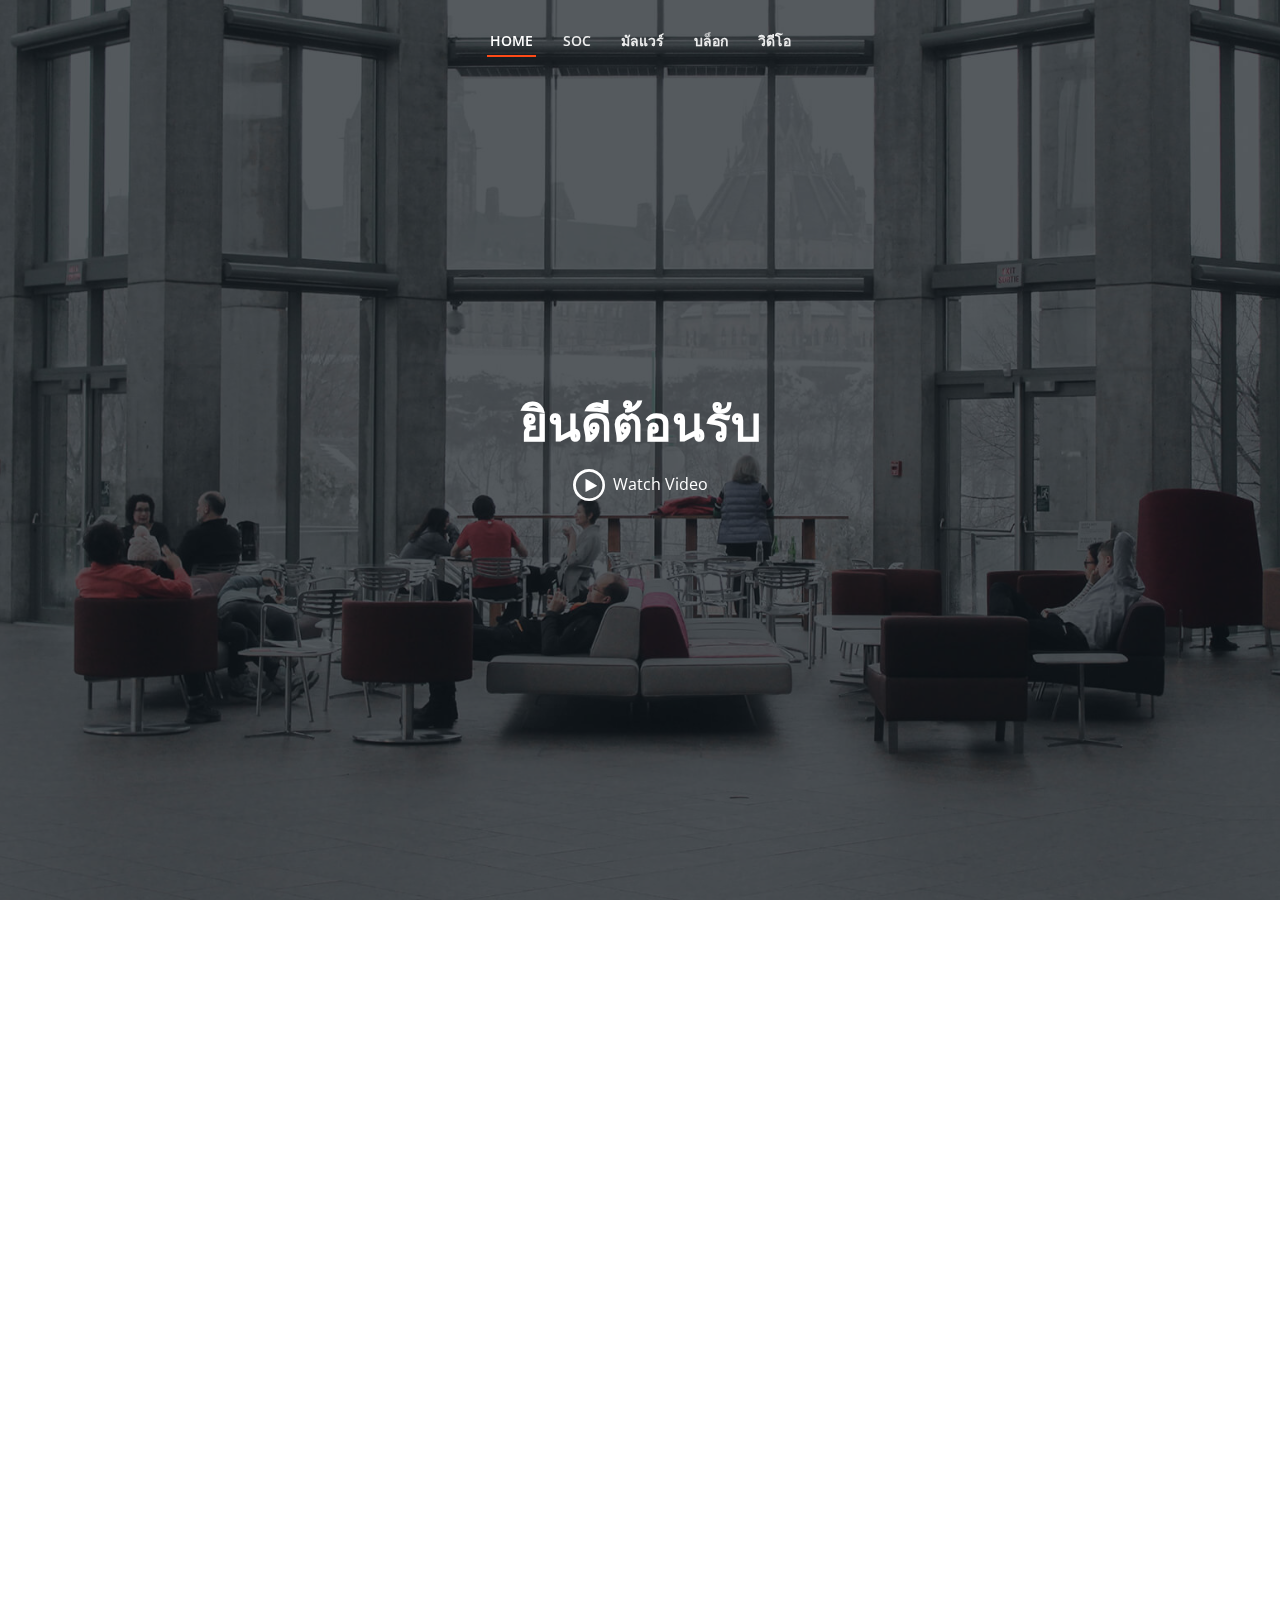
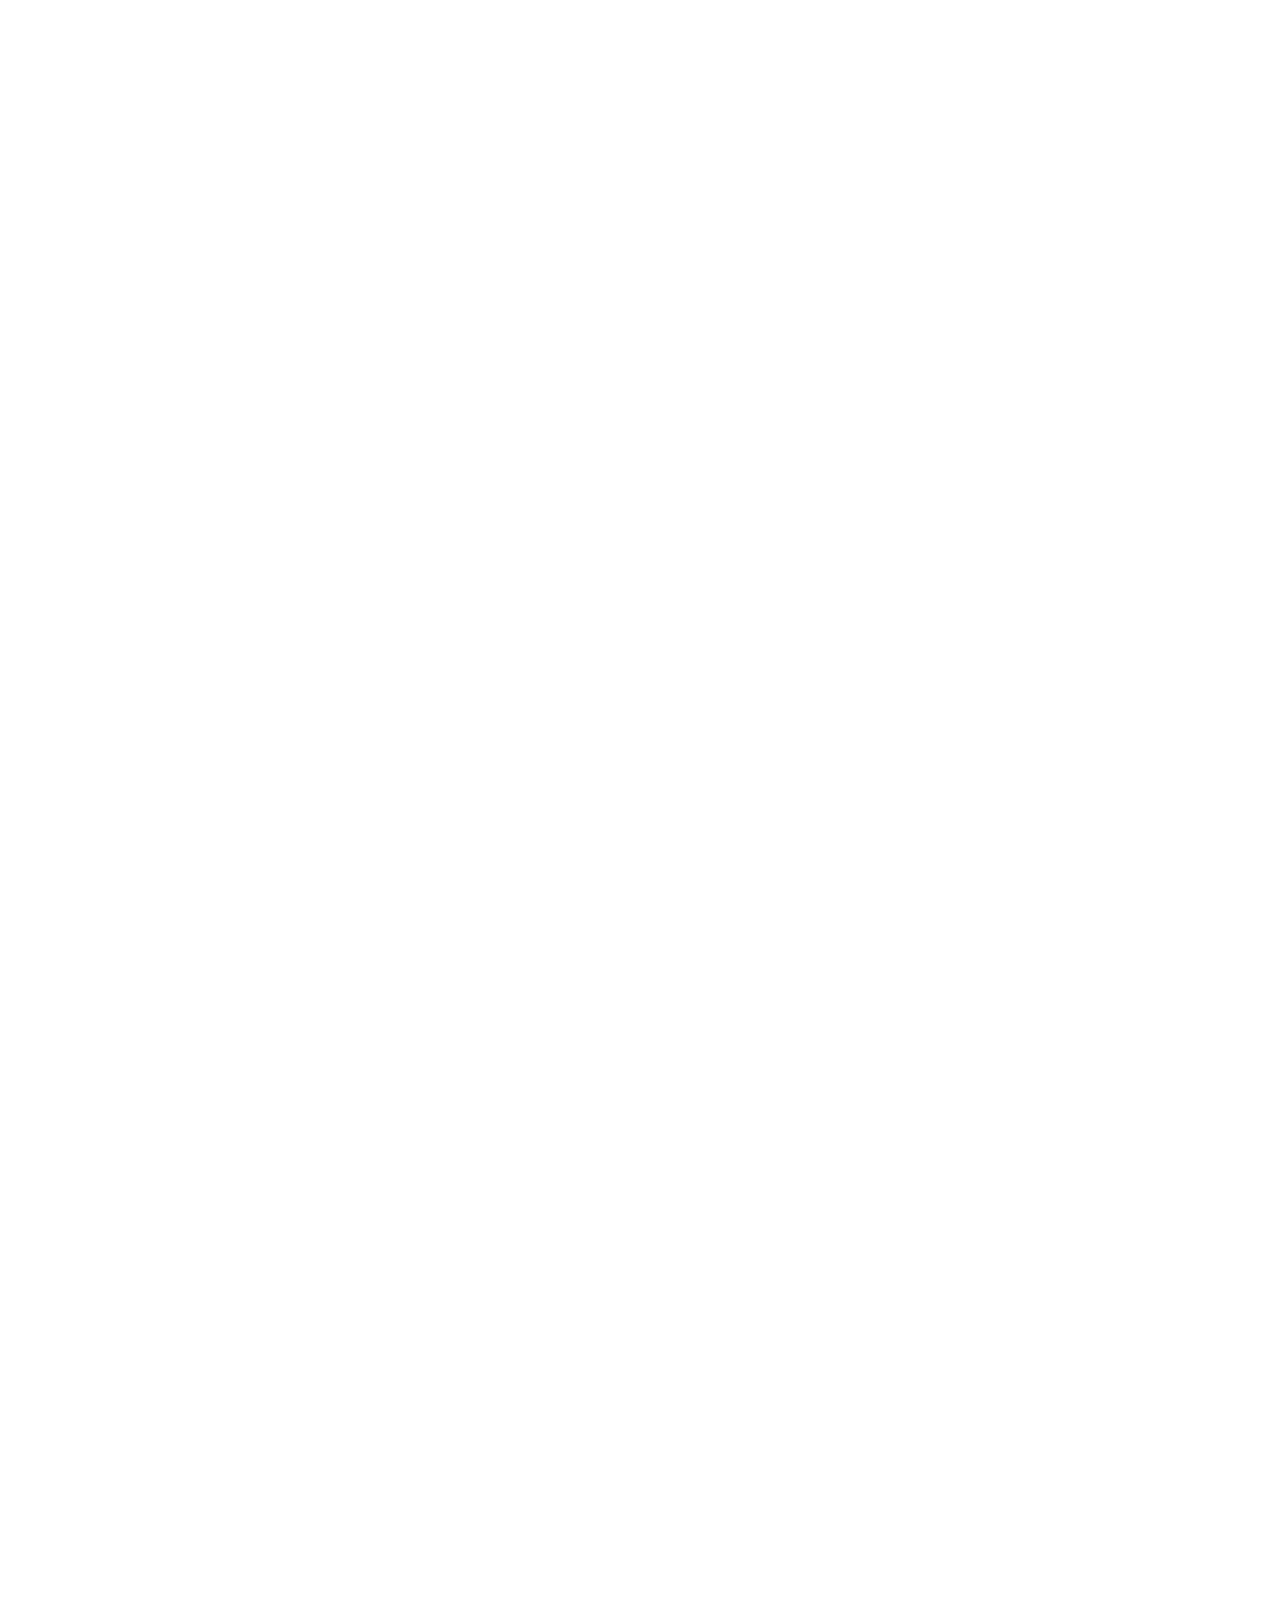
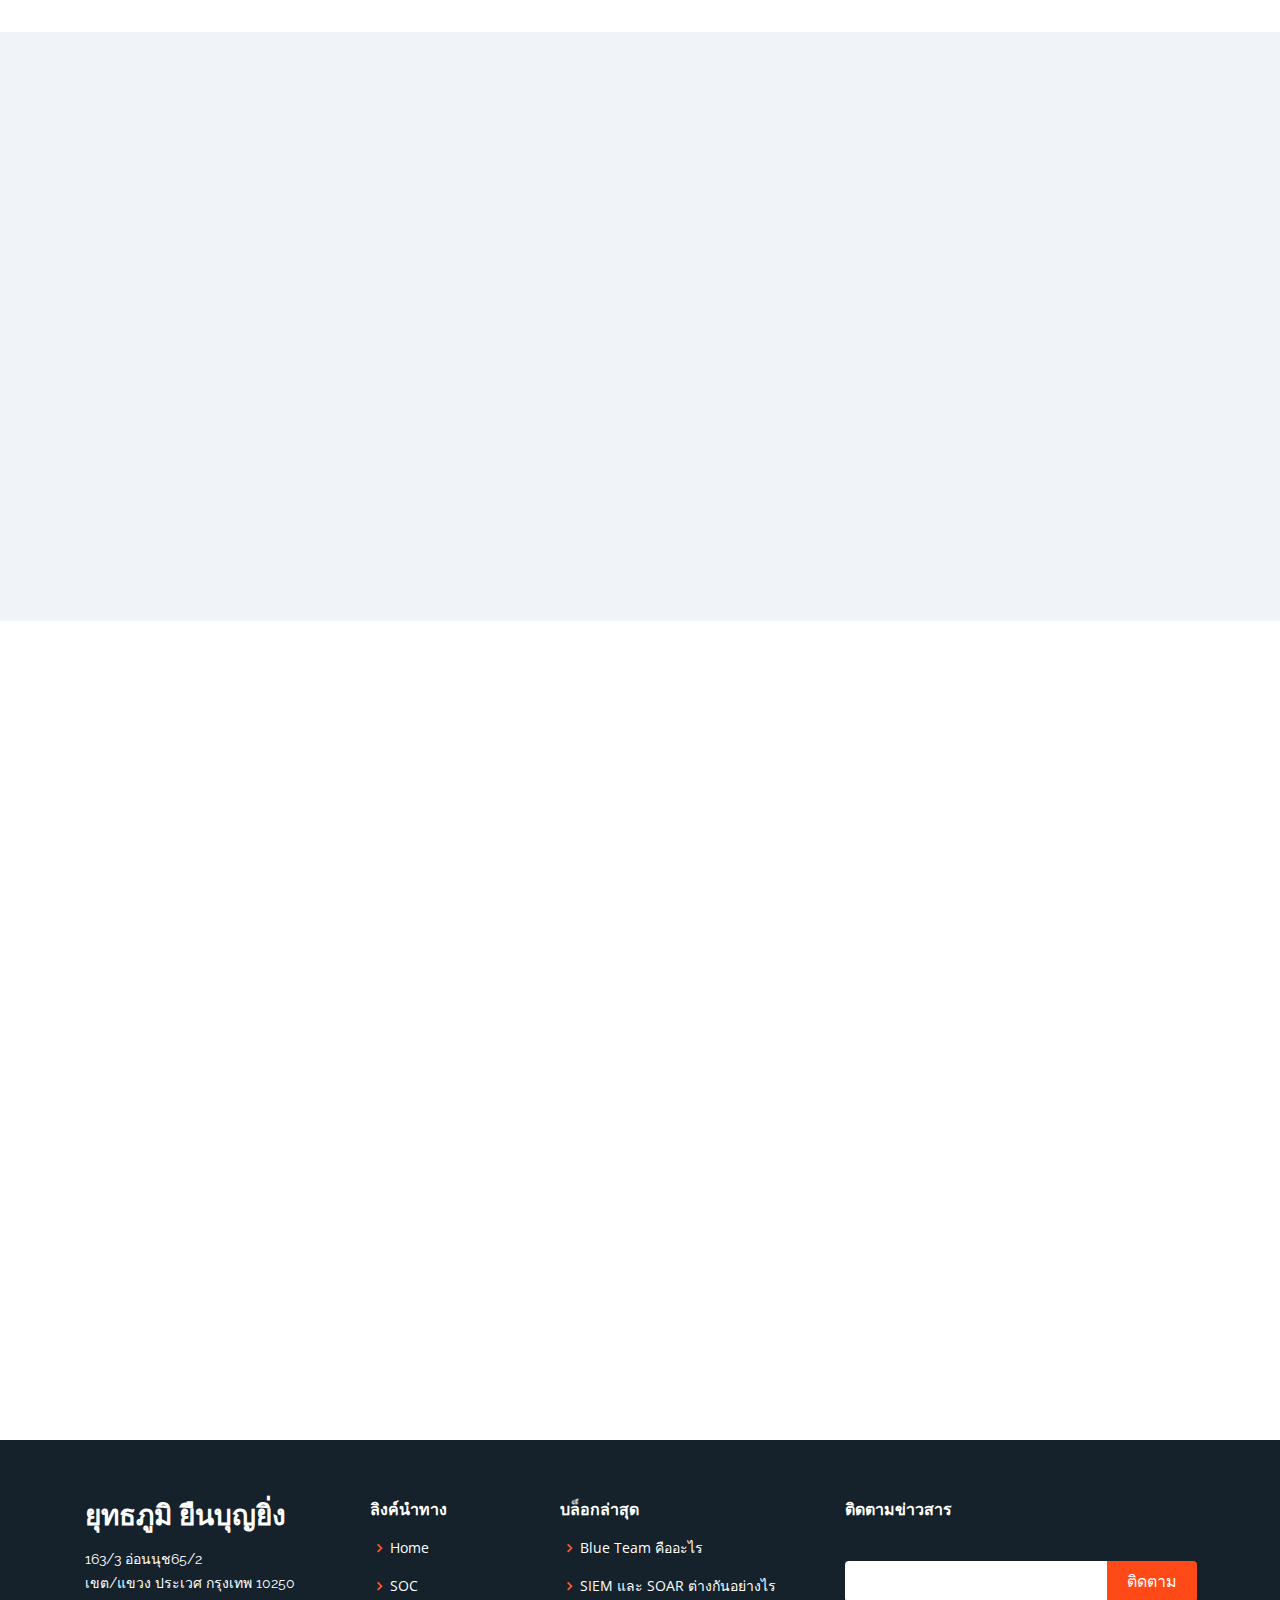
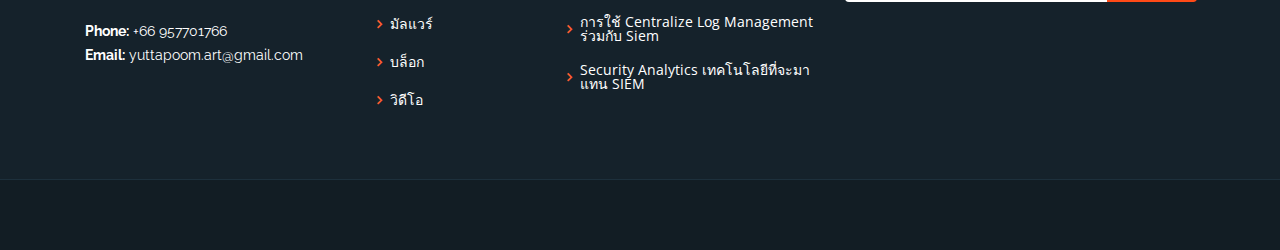
<file: index.html>
<!DOCTYPE html>
<html lang="en">

<head>
  <meta charset="utf-8">
  <meta content="width=device-width, initial-scale=1.0" name="viewport">

  <title>SOC - Index</title>
  <meta content="" name="descriptison">
  <meta content="" name="keywords">

  <!-- Favicons -->
  <!-- <link href="assets/img/favicon.png" rel="icon">  -->
  <link href="assets/img/apple-touch-icon.png" rel="apple-touch-icon">

  <!-- Google Fonts -->
  <link href="https://fonts.googleapis.com/css?family=Open+Sans:300,300i,400,400i,600,600i,700,700i|Raleway:300,300i,400,400i,500,500i,600,600i,700,700i|Poppins:300,300i,400,400i,500,500i,600,600i,700,700i" rel="stylesheet">

  <!-- Vendor CSS Files -->
  <link href="assets/vendor/bootstrap/css/bootstrap.min.css" rel="stylesheet">
  <link href="assets/vendor/icofont/icofont.min.css" rel="stylesheet">
  <link href="assets/vendor/boxicons/css/boxicons.min.css" rel="stylesheet">
  <link href="assets/vendor/venobox/venobox.css" rel="stylesheet">
  <link href="assets/vendor/remixicon/remixicon.css" rel="stylesheet">
  <link href="assets/vendor/owl.carousel/assets/owl.carousel.min.css" rel="stylesheet">
  <link href="assets/vendor/aos/aos.css" rel="stylesheet">

  <!-- Template Main CSS File -->
  <link href="assets/css/style.css" rel="stylesheet">

  <!-- =======================================================
  * Template Name: Dewi - v2.1.0
  * Template URL: https://bootstrapmade.com/dewi-free-multi-purpose-html-template/
  * Author: BootstrapMade.com
  * License: https://bootstrapmade.com/license/
  ======================================================== -->
</head>

<body>

  <!-- ======= Header ======= -->
  <header id="header" class="fixed-top ">
    <div class="container-fluid d-flex align-items-center justify-content-between">

      <!-- <h1 class="logo"><a href="index.html">Dewi</a></h1> -->
      <h1 class="logo"><a href="index.html"></a></h1>
      <!-- Uncomment below if you prefer to use an image logo -->
      <!-- <a href="index.html" class="logo"><img src="assets/img/logo.png" alt="" class="img-fluid"></a>-->

      <nav class="nav-menu d-none d-lg-block">
        <ul>
          <li class="active"><a href="index.html">Home</a></li>
          <li><a href="#soc">SOC</a></li>
          <li><a href="#malware">มัลแวร์</a></li>
          <li><a href="#blog">บล็อก</a></li>
          <li><a href="#video">วิดีโอ</a></li>
          <!-- <li><a href="#team">Team</a></li> -->
          <!-- <li class="drop-down"><a href="">Drop Down</a>
            <ul>
              <li><a href="#">Drop Down 1</a></li>
              <li class="drop-down"><a href="#">Deep Drop Down</a>
                <ul>
                  <li><a href="#">Deep Drop Down 1</a></li>
                  <li><a href="#">Deep Drop Down 2</a></li>
                  <li><a href="#">Deep Drop Down 3</a></li>
                  <li><a href="#">Deep Drop Down 4</a></li>
                  <li><a href="#">Deep Drop Down 5</a></li>
                </ul>
              </li>
              <li><a href="#">Drop Down 2</a></li>
              <li><a href="#">Drop Down 3</a></li>
              <li><a href="#">Drop Down 4</a></li>
            </ul>
          </li>
          <li><a href="#contact">Contact</a></li> -->

        </ul>
      </nav><!-- .nav-menu -->

      <a></a>
      <!-- <a href="#about" class="get-started-btn scrollto">Get Started</a> -->

    </div>
  </header><!-- End Header -->

  <!-- ======= Hero Section ======= -->
  <section id="hero">
    <div class="hero-container" data-aos="fade-up" data-aos-delay="150">
      <h1>ยินดีต้อนรับ</h1>
      <!-- <h2>Security Operations Centers</h2> -->
      <div class="d-flex">
        <!-- <a href="#about" class="btn-get-started scrollto">Get Started</a> -->
        <a href="https://www.youtube.com/watch?v=OhZJypGPoP8" class="venobox btn-watch-video" data-vbtype="video" data-autoplay="true"> Watch Video <i class="icofont-play-alt-2"></i></a>
      </div>
    </div>
  </section><!-- End Hero -->

  <main id="main">

    <!-- ======= About Section ======= -->
    <section id="soc" class="about">
      <div class="container" data-aos="fade-up">

        <!-- <div class="row justify-content-end"> -->
          <!-- <div class="col-lg-11"> -->
            <!-- <div class="row"> -->

             
                <!-- <div class=" d-md-flex align-items-md-stretch"> -->
                <div class="count-box">
                  <!-- <i class="icofont-simple-smile"></i> -->
                  <!-- <span data-toggle="counter-up">65</span> -->
                  <p style="margin-left: 0;font-size: 30px;text-align: center;">ศูนย์ปฏิบัติการเฝ้าระวังความมั่นคงปลอดภัยระบบเทคโนโลยีสารสนเทศ</p>
                  
                </div>
              <!-- </div> -->

              <!-- <div class="col-lg-3 col-md-5 col-6 d-md-flex align-items-md-stretch">
                <div class="count-box">
                  <i class="icofont-simple-smile"></i>
                  <span data-toggle="counter-up">65</span>
                  <p>Happy Clients</p>
                </div>
              </div> -->

              <!-- <div class="col-lg-3 col-md-5 col-6 d-md-flex align-items-md-stretch">
                <div class="count-box">
                  <i class="icofont-document-folder"></i>
                  <span data-toggle="counter-up">85</span>
                  <p>Projects</p>
                </div>
              </div>

              <div class="col-lg-3 col-md-5 col-6 d-md-flex align-items-md-stretch">
                <div class="count-box">
                  <i class="icofont-clock-time"></i>
                  <span data-toggle="counter-up">12</span>
                  <p>Years of experience</p>
                </div>
              </div>

              <div class="col-lg-3 col-md-5 col-6 d-md-flex align-items-md-stretch">
                <div class="count-box">
                  <i class="icofont-award"></i>
                  <span data-toggle="counter-up">15</span>
                  <p>Awards</p>
                </div>
              </div> -->

            <!-- </div> -->
          <!-- </div> -->
        <!-- </div> -->

        <div class="row">

          <div class="col-lg-6 video-box align-self-baseline" data-aos="zoom-in" data-aos-delay="100">
            <img src="assets/img/about.jpg" class="img-fluid" alt="">
            <a href="https://www.youtube.com/watch?v=rVz6ActeVyE" class="venobox play-btn mb-4" data-vbtype="video" data-autoplay="true"></a>
          </div>

          <div class="col-lg-6 pt-3 pt-lg-0 content">
            <h3>Security Operations Center (SOC)</h3>
            <p>
              หน้าที่หลักของศูนย์ SOC คือการตรวจสอบการเข้าถึงเครือข่ายและระบบสารสนเทศต่างๆ ขององค์กรตลอดเวลา และตรวจสอบเมื่อมีการเข้าถึงที่ผิดปกติ พร้อมกับตอบสนองต่อการโจมตีอย่างรวดเร็ว สามารถหยุดการโจมตีและเก็บข้อมูลเพื่อตรวจหาช่องทางที่อาชญากรบุกรุกเข้ามาได้อย่างแม่นยำ
            </p>
            <p>
              สิ่งที่สำคัญที่สุดในศูนย์ SOC คือ เจ้าหน้าที่ที่ปฏิบัติการอยู่ในศูนย์ สถาบัน SANS ระบุแนวทางการสร้างศูนย์ SOC เอาไว้ว่าบุคลากรมีหน้าที่รับผิดชอบ 4 ระดับด้วยกัน ได้แก่
            </p>
            <ul>
              <li><i class="bx bx-check-double"></i> นักวิเคราะห์การแจ้งเตือน (Alert Analyst)</li>
              <li><i class="bx bx-play"></i> <p>ดูแลระบบอย่างต่อเนื่อง เฝ้าระวังการแจ้งเตือนจากระบบต่างๆ ว่ายังอยู่ในภาวะปกติ</p></li>

              <li><i class="bx bx-check-double"></i> ผู้ดูแลเหตุการณ์ (Incident Responder)</li>
              <li><i class="bx bx-play"></i> <p>ตรวจสอบเหตุการณ์ที่ผิดปกติในระดับลึกลงไป เชื่อมโยงข้อมูลจากหลายแหล่งเข้าด้วยกัน และคอยให้คำแนะนำในการแก้ไขปัญหา</p></li>

              <li><i class="bx bx-check-double"></i> ผู้เชี่ยวชาญ (Subject Matter Expert)</li>
              <li><i class="bx bx-play"></i> <p>ผู้เชี่ยวชาญระดับลึกที่สามารถตรวจสอบเหตุการณ์ความผิดปกติที่เกิดขึ้นได้ และตรวจสอบการทำงานของมัลแวร์หรือแอปพลิเคชั่น เพื่อหาทางปิดช่องโหว่</p></li>

              <li><i class="bx bx-check-double"></i> ผู้จัดการ (SOC Manager)</li>
              <li><i class="bx bx-play"></i> <p>บริหารจัดการบุคคลากรในศูนย์ SOC จัดการงบประมาณ ตารางการทำงาน และสนับสนุนงานด้านต่างๆ เพื่อให้ศูนย์ SOC ได้มาตรฐาน</p></li>
            </ul>
            <!-- <p>
              Ullamco laboris nisi ut aliquip ex ea commodo consequat. Duis aute irure dolor in reprehenderit in voluptate
              velit esse cillum dolore eu fugiat nulla pariatur. Excepteur sint occaecat cupidatat non proident, sunt in
              culpa qui officia deserunt mollit anim id est laborum
            </p> -->
          </div>

        </div>

      </div>
    </section><!-- End About Section -->

    <!-- ======= About Boxes Section ======= -->
    <section id="about-boxes" class="about-boxes">

      <div class="container" data-aos="fade-up">
        <div class="section-title">
          <h2>Getting Started</h2>
          <p>เริ่มสร้าง SOC ที่มีประสิทธิภาพสูง</p>
        </div>

        <div class="row">
          <div class="col-lg-4 col-md-6 d-flex align-items-stretch" data-aos="fade-up" data-aos-delay="100">
            <div class="card">
              <img src="assets/img/about-boxes-1.jpg" class="card-img-top" alt="...">
              <div class="card-icon">
                <i class="ri-creative-commons-by-line"></i>
              </div>
              <div class="card-body">
                <h5 class="card-title">บุคลากร</h5>
                <p class="card-text">หัวใจสำคัญหลักในการสร้าง SOC ที่ดี ซึ่งความเข้าใจในระบบของผู้ใช้งานไม่ว่าจะเป็นการตรวจสอบและการวิเคราะห์ SOC จะต้องมีพื้นฐานด้านความปลอดภัยในเทคโนโลยีเครือข่ายเสียก่อน </p>
              </div>
            </div>
          </div>
          <div class="col-lg-4 col-md-6 d-flex align-items-stretch" data-aos="fade-up" data-aos-delay="200">
            <div class="card">
              <img src="assets/img/about-boxes-2.jpg" class="card-img-top" alt="...">
              <div class="card-icon">
                <i class="ri-pencil-fill"></i>
              </div>
              <div class="card-body">
                <h5 class="card-title">เทคโนโลยี</h5>
                <p class="card-text">การตัดสินใจว่าอะไรที่เหมาะกับ SOC การประสานงานระหว่าง บุคลากรและเทคโนโลยีคือส่วนสำคัญการวิเคราะห์พฤติกรรมของผู้ใช้ การตรวจสอบการทำงานอย่างเป็น Real Time และการคอยอัปเดตเทคโนโลยีใหม่อยู่เสมอ</p>
              </div>
            </div>
          </div>
          <div class="col-lg-4 col-md-6 d-flex align-items-stretch" data-aos="fade-up" data-aos-delay="300">
            <div class="card">
              <img src="assets/img/about-boxes-3.jpg" class="card-img-top" alt="...">
              <div class="card-icon">
                <i class="ri-stack-fill"></i>
              </div>
              <div class="card-body">
                <h5 class="card-title">กระบวนการ</h5>
                <p class="card-text">การสร้างขั้นตอนระหว่างบุคคลและเทคโนโลยี ซึ่งเมื่อหากเริ่มใช้ SOC การเริ่มต้นทำความเข้าใจ รายงานความปลอดภัย การอ่านค่าต่าง ๆ เพื่อให้มีความเข้าใจในการรวบรวมและวิเคราะห์เมตริกได้ กระบวนการเหล่านี้จะต้องมีความแม่นยำเพียงพอที่จะทำให้แน่ใจได้ว่ามีการจัดการนำไปสู่การหาต้นตอและแก้ปัญหาได้อย่างตรงจุด </p>
              </div>
            </div>
          </div>
        </div>

      </div>
    </section>
    <!-- End About Boxes Section -->

    <!-- ======= Clients Section ======= -->
    <!-- <section id="clients" class="clients">
      <div class="container" data-aos="zoom-in">

        <div class="row">

          <div class="col-lg-2 col-md-4 col-6 d-flex align-items-center justify-content-center">
            <img src="assets/img/clients/client-1.png" class="img-fluid" alt="">
          </div>

          <div class="col-lg-2 col-md-4 col-6 d-flex align-items-center justify-content-center">
            <img src="assets/img/clients/client-2.png" class="img-fluid" alt="">
          </div>

          <div class="col-lg-2 col-md-4 col-6 d-flex align-items-center justify-content-center">
            <img src="assets/img/clients/client-3.png" class="img-fluid" alt="">
          </div>

          <div class="col-lg-2 col-md-4 col-6 d-flex align-items-center justify-content-center">
            <img src="assets/img/clients/client-4.png" class="img-fluid" alt="">
          </div>

          <div class="col-lg-2 col-md-4 col-6 d-flex align-items-center justify-content-center">
            <img src="assets/img/clients/client-5.png" class="img-fluid" alt="">
          </div>

          <div class="col-lg-2 col-md-4 col-6 d-flex align-items-center justify-content-center">
            <img src="assets/img/clients/client-6.png" class="img-fluid" alt="">
          </div>

        </div>

      </div>
    </section> -->
    <!-- End Clients Section -->

    <!-- ======= Features Section ======= -->
    <section id="malware" class="features">
      <div class="container" data-aos="fade-up">
        <div class="section-title">
          <h2>ประเภท</h2>
          <p>มัลแวร์</p>
        </div>
        <ul class="nav nav-tabs row d-flex">
          <li class="nav-item col-3">
            <a class="nav-link active show" data-toggle="tab" href="#tab-1">
              <!-- <i class="ri-gps-line"></i> -->
              <h4 class="d-none d-lg-block">ไวรัส</h4>
              <h6 class="d-lg-none">Virus</h6>
            </a>
          </li>
          <li class="nav-item col-3">
            <a class="nav-link" data-toggle="tab" href="#tab-2">
              <!-- <i class="ri-body-scan-line"></i> -->
              <h4 class="d-none d-lg-block">เวิร์ม</h4>
              <h6 class="d-lg-none">Worms</h6>
            </a>
          </li>
          <li class="nav-item col-3">
            <a class="nav-link" data-toggle="tab" href="#tab-3">
              <!-- <i class="ri-sun-line"></i> -->
              <h4 class="d-none d-lg-block">โทรจัน</h4>
              <h6 class="d-lg-none">Trojans</h6>
            </a>
          </li>
          <li class="nav-item col-3">
            <a class="nav-link" data-toggle="tab" href="#tab-4">
              <!-- <i class="ri-store-line"></i> -->
              <h4 class="d-none d-lg-block">มัลแวร์เรียกค่าไถ่</h4>
              <h6 class="d-lg-none" style="text-align: center;">Ran...</h6>
            </a>
          </li>
          <li class="nav-item col-3 mt-3">
            <a class="nav-link" data-toggle="tab" href="#tab-5">
              <!-- <i class="ri-store-line"></i> -->
              <h4 class="d-none d-lg-block">มัลแวร์แบบไฟล์เลสส์</h4>
              <h6 class="d-lg-none">Fileless</h6>
            </a>
          </li>
          <li class="nav-item col-3 mt-3">
            <a class="nav-link" data-toggle="tab" href="#tab-6">
              <!-- <i class="ri-store-line"></i> -->
              <h4 class="d-none d-lg-block">แอดแวร์</h4>
              <h6 class="d-lg-none">Adware</h6>
            </a>
          </li>
          <li class="nav-item col-3 mt-3">
            <a class="nav-link" data-toggle="tab" href="#tab-7">
              <!-- <i class="ri-store-line"></i> -->
              <h4 class="d-none d-lg-block">มัลเวอร์ไทซิ่ง</h4>
              <h6 class="d-lg-none">Malver...</h6>
            </a>
          </li>
          <li class="nav-item col-3 mt-3">
            <a class="nav-link" data-toggle="tab" href="#tab-8">
              <!-- <i class="ri-store-line"></i> -->
              <h4 class="d-none d-lg-block">สปายแวร์</h4>
              <h6 class="d-lg-none">Spy...</h6>
            </a>
          </li>
          <li class="nav-item col-3 mt-3">
            <a class="nav-link" data-toggle="tab" href="#tab-9">
              <!-- <i class="ri-store-line"></i> -->
              <h4 class="d-none d-lg-block">ฟิชชิ่ง และสเปียร์ฟิชชิ่ง</h4>
              <h6 class="d-lg-none">Phish...</h6>
            </a>
          </li>
          <li class="nav-item col-3 mt-3">
            <a class="nav-link" data-toggle="tab" href="#tab-10">
              <!-- <i class="ri-store-line"></i> -->
              <h4 class="d-none d-lg-block">บอทและบอทเน็ต</h4>
              <h6 class="d-lg-none">Botnets</h6>
            </a>
          </li>
          <li class="nav-item col-3 mt-3">
            <a class="nav-link" data-toggle="tab" href="#tab-11">
              <!-- <i class="ri-store-line"></i> -->
              <h4 class="d-none d-lg-block">มัลแวร์แอนตี้ไวรัสปลอม</h4>
              <h6 class="d-lg-none">Fake..</h6>
            </a>
          </li>
          <li class="nav-item col-3 mt-3">
            <a class="nav-link" data-toggle="tab" href="#tab-12">
              <!-- <i class="ri-store-line"></i> -->
              <h4 class="d-none d-lg-block">รูทคิต</h4>
              <h6 class="d-lg-none">Rootkits</h6>
            </a>
          </li>
        </ul>

        <div class="tab-content">
          <div class="tab-pane active show" id="tab-1">
            <div class="row">
              <div class="col-lg-6 order-2 order-lg-1 mt-3 mt-lg-0">
                <h3>ไวรัส (Virus)</h3>
                <!-- <p class="font-italic"> -->
                <p>
                  ไวรัสคอมพิวเตอร์นั้น เป็นสิ่งที่สื่อส่วนใหญ่ และผู้ใช้งานทั่วไปเรียกโปรแกรมมัลแวร์ทุกตัวที่รายงานในข่าว โชคดีที่โปรแกรมมัลแวร์ส่วนใหญ่ไม่ใช่ไวรัส ไวรัสคอมพิวเตอร์จะแก้ไขไฟล์โฮสต์อื่น ๆ ที่ถูกต้อง (หรือชี้เป้าไปยังไฟล์เหล่านั้น) ในลักษณะที่เมื่อไฟล์ของเหยื่อถูก Execute ไวรัสก็จะถูกดำเนินการเช่นกัน

                  ปัจจุบันไวรัสคอมพิวเตอร์นั้น ล้วนเป็นเรื่องแปลก และมีน้อยกว่าร้อยละ 10 ของมัลแวร์ทั้งหมด
                </p>
                <!-- <ul>
                  <li><i class="ri-check-double-line"></i> Ullamco laboris nisi ut aliquip ex ea commodo consequat.</li>
                  <li><i class="ri-check-double-line"></i> Duis aute irure dolor in reprehenderit in voluptate velit.</li>
                  <li><i class="ri-check-double-line"></i> Ullamco laboris nisi ut aliquip ex ea commodo consequat. Duis aute irure dolor in reprehenderit in voluptate trideta storacalaperda mastiro dolore eu fugiat nulla pariatur.</li>
                </ul> -->
                <!-- <p>
                  Ullamco laboris nisi ut aliquip ex ea commodo consequat. Duis aute irure dolor in reprehenderit in voluptate
                  velit esse cillum dolore eu fugiat nulla pariatur. Excepteur sint occaecat cupidatat non proident, sunt in
                  culpa qui officia deserunt mollit anim id est laborum
                </p> -->
              </div>
              <div class="col-lg-6 order-1 order-lg-2 text-center">
                <img src="assets/img/malware/computer-virus.png" alt="" class="img-fluid">
              </div>
            </div>
          </div>
          <div class="tab-pane" id="tab-2">
            <div class="row">
              <div class="col-lg-6 order-2 order-lg-1 mt-3 mt-lg-0">
                <h3>เวิร์ม (Worms)</h3>
                <p>
                  เวิร์มนั้นมีมาก่อนไวรัสคอมพิวเตอร์ ต้องย้อนกลับไปจนถึงวันที่ยังมีคอมพิวเตอร์แบบเมนเฟรม แพร่กระจายไปโดยอีเมล สิ่งที่ทำให้เวิร์มกลายเป็นสิ่งที่มีชื่อเสียงในปลายปี 1990 และเป็นเวลาเกือบทศวรรษที่ผ่านมาแล้ว ที่ผู้เชี่ยวชาญด้านความปลอดภัยคอมพิวเตอร์ ได้ตกอยู่ในวงล้อมโดยเวิร์มที่เป็นอันตราย ซึ่งเป็นสิ่งที่แนบมาถึงพร้อมกับข้อความในอีเมล เมื่อบุคคลหนึ่งทำการเปิดอีเมลที่มีเวิร์ม และทั้งองค์กรจะติดไวรัส (เวิร์ม) ทั้งหมดในระยะเวลาอันสั้น (น่ากลัวจริงๆ)
                </p>
                <!-- <p class="font-italic">
                  Lorem ipsum dolor sit amet, consectetur adipiscing elit, sed do eiusmod tempor incididunt ut labore et dolore
                  magna aliqua.
                </p>
                <ul>
                  <li><i class="ri-check-double-line"></i> Ullamco laboris nisi ut aliquip ex ea commodo consequat.</li>
                  <li><i class="ri-check-double-line"></i> Duis aute irure dolor in reprehenderit in voluptate velit.</li>
                  <li><i class="ri-check-double-line"></i> Provident mollitia neque rerum asperiores dolores quos qui a. Ipsum neque dolor voluptate nisi sed.</li>
                  <li><i class="ri-check-double-line"></i> Ullamco laboris nisi ut aliquip ex ea commodo consequat. Duis aute irure dolor in reprehenderit in voluptate trideta storacalaperda mastiro dolore eu fugiat nulla pariatur.</li>
                </ul> -->
              </div>
              <div class="col-lg-6 order-1 order-lg-2 text-center">
                <img src="assets/img/malware/computer-worms.png" alt="" class="img-fluid">
              </div>
            </div>
          </div>
          <div class="tab-pane" id="tab-3">
            <div class="row">
              <div class="col-lg-6 order-2 order-lg-1 mt-3 mt-lg-0">
                <h3>โทรจัน (Trojans)</h3>
                <p>
                  ปัจจุบันมัลแวร์ประเภทเวิร์มนั้นถูกแทนที่โดย ม้าโทรจัน (Remote Access Trojan) ซึ่งโปรแกรมมัลแวร์ที่ถือว่าเป็นอาวุธที่เหมาะสมสำหรับแฮกเกอร์ โทรจันทำงานโดยการปลอมตัวเป็นโปรแกรมที่ถูกกฎหมาย แต่มีคำแนะนำที่เป็นอันตราย พวกมันจะแฝงตัวอยู่ในเครื่องได้อย่างยาวนาน และนานกว่าไวรัสคอมพิวเตอร์ โดยส่วนใหญ่คอมพิวเตอร์ในปัจจุบันติดม้าโทรจันมากกว่ามัลแวร์ชนิดอื่น ๆ
                </p>
                <p>
                  เหยื่อผู้เคราะห์ร้ายจะต้องติดโทรจันเพื่อทำงานให้มัน โทรจันมักจะมาถึงทางอีเมล หรือถูกติดโดยผู้ใช้งานเมื่อพวกเขาเยี่ยมชมเว็บไซต์ที่มีความเสี่ยง โทรจันที่ได้รับความนิยมมากที่สุดคือโปรแกรมป้องกันไวรัสปลอม ที่โผล่ขึ้นมา และอ้างว่าเครื่องของคุณติดไวรัส แล้วทำการสั่งให้คุณเรียกใช้โปรแกรมเพื่อสแกนเครื่องคอมพิวเตอร์ของคุณ ผู้ใช้งานจะถูกโทรจันเล่นงาน และโทรจันก็จะทำการเข้าถึงสิทธิ์ต่างๆ ของอุปกรณ์
                </p>
                <!-- <ul>
                  <li><i class="ri-check-double-line"></i> Ullamco laboris nisi ut aliquip ex ea commodo consequat.</li>
                  <li><i class="ri-check-double-line"></i> Duis aute irure dolor in reprehenderit in voluptate velit.</li>
                  <li><i class="ri-check-double-line"></i> Provident mollitia neque rerum asperiores dolores quos qui a. Ipsum neque dolor voluptate nisi sed.</li>
                </ul>
                <p class="font-italic">
                  Lorem ipsum dolor sit amet, consectetur adipiscing elit, sed do eiusmod tempor incididunt ut labore et dolore
                  magna aliqua.
                </p> -->
              </div>
              <div class="col-lg-6 order-1 order-lg-2 text-center">
                <img src="assets/img/malware/trojan-horse.png" alt="" class="img-fluid">
              </div>
            </div>
          </div>
          <div class="tab-pane" id="tab-4">
            <div class="row">
              <div class="col-lg-6 order-2 order-lg-1 mt-3 mt-lg-0">
                <h3>มัลแวร์เรียกค่าไถ่ (Ransomware)</h3>
                <p>
                  โปรแกรมมัลแวร์ที่เข้ารหัสข้อมูลของคุณ และถือเอาข้อมูลที่มีค่าเป็นตัวประกัน โดยรอการชำระเงินดิจิทัล ซึ่งเป็นจำนวนเปอร์เซ็นต์ที่เพิ่มขึ้นอย่างมากของมัลแวร์ในช่วงไม่กี่ปีที่ผ่านมา และเปอร์เซ็นต์ยังคงเพิ่มขึ้นอย่างต่อเนื่อง มัลแวร์เรียกค่าไถ่นั้น มักเลือกหน่วยงานที่เป็นเป้าหมายต่างๆ ที่เป็นสถานที่สำคัญๆ เช่น โรงพยาบาล สถานีตำรวจ หรือแม้แต่องค์กรที่สำคัญในเมืองก็ตาม
                </p>
                <p>
                  โปรแกรมมัลแวร์เรียกค่าไถ่ส่วนใหญ่ มักแฝงมาในรูปแบบโทรจัน ซึ่งหมายความว่า พวกมันอาจจะต้องแพร่กระจายผ่านทางโซเชียลมีเดียบางประเภท เมื่อดำเนินการแล้วให้ทำการค้นหา และเข้ารหัสไฟล์ของผู้ใช้งานส่วนใหญ่ ภายในไม่กี่นาทีแม้ว่าบางส่วนจะใช้วิธี “เฝ้ารอและดู (Wait-and-See)” ด้วยการเฝ้าดูผู้ใช้สักสองสามชั่วโมง ก่อนที่จะปิดไฟล์ต่างๆ โดยการเข้ารหัส ผู้ดูแลของระบบมัลแวร์จะประเมินความสามารถของเหยื่อ ว่าเหยื่อสามารถจ่ายค่าไถ่ได้เท่าใด และต้องแน่ใจว่าได้ทำการลบ หรือเข้ารหัสการสำรองข้อมูลที่ปลอดภัยอื่นๆ ที่เกี่ยวข้องแล้วด้วย
                </p>
                <p>
                  มัลแวร์เรียกค่าไถ่นั้น สามารถป้องกันได้เช่นเดียวกับโปรแกรมมัลแวร์ประเภทอื่น ๆ แต่เมื่อไหร่ก็ตามที่มีการดำเนินการแล้วเข้ารหัสแล้ว เรายังสามารถย้อนค่าคืนกลับจากความเสียหายได้ โดยการสำรองข้อมูลไว้ก่อนหน้านี้ จากการศึกษาบางส่วนพบว่าประมาณหนึ่งในสี่ของเหยื่อ มักเลือกที่จะจ่ายค่าไถ่ และนอกเหนือจากนั้นประมาณ 30 เปอร์เซ็นต์ จะไม่ถูกทำการปลดล็อคไฟล์ การปลดล็อกไฟล์ที่เข้ารหัสไม่ว่าจะด้วยวิธีใดก็ตาม หากเป็นไปได้ก็จะเลือกใช้เครื่องมือบางอย่างเพื่อเป็นคีย์ในการถอดรหัส คำแนะนำที่ดีที่สุดก็คือ คุณต้องทำการสำรองข้อมูลแบบออฟไลน์ของไฟล์ที่สำคัญทั้งหมด ก็จะช่วยบรรเทาลกระทบที่มาจากมัลแวร์เรียกค่าไถ่ได้
                </p>
                <!-- <p class="font-italic">
                  Lorem ipsum dolor sit amet, consectetur adipiscing elit, sed do eiusmod tempor incididunt ut labore et dolore
                  magna aliqua.
                </p>
                <ul>
                  <li><i class="ri-check-double-line"></i> Ullamco laboris nisi ut aliquip ex ea commodo consequat.</li>
                  <li><i class="ri-check-double-line"></i> Duis aute irure dolor in reprehenderit in voluptate velit.</li>
                  <li><i class="ri-check-double-line"></i> Ullamco laboris nisi ut aliquip ex ea commodo consequat. Duis aute irure dolor in reprehenderit in voluptate trideta storacalaperda mastiro dolore eu fugiat nulla pariatur.</li>
                </ul> -->
              </div>
              <div class="col-lg-6 order-1 order-lg-2 text-center">
                <img src="assets/img/malware/folder-password-protected.png" alt="" class="img-fluid">
              </div>
            </div>
          </div>
          <div class="tab-pane" id="tab-5">
            <div class="row">
              <div class="col-lg-6 order-2 order-lg-1 mt-3 mt-lg-0">
                <h3>มัลแวร์แบบไฟล์เลสส์ (Fileless Malware)</h3>
                <p>
                  มัลแวร์แบบไฟล์เลสส์ ไม่ใช่มัลแวร์ประเภทอื่นที่แตกต่างกันนัก แต่มีคำอธิบายเพิ่มเติมเกี่ยวกับวิธีการใช้ประโยชน์และความพยายามอย่างต่อเนื่อง ที่แตกต่างจากมัลแวร์แบบดั้งเดิม ไม่ว่าจะเป็นเรื่องของ การเดินทางและติดแพร่กระจายไปยังระบบใหม่ โดยใช้ระบบไฟล์ มัลแวร์แบบไฟล์เลสส์ ซึ่งปัจจุบันประกอบด้วยมากกว่า 50 เปอร์เซ็นต์ของมัลแวร์ทั้งหมด และมีแนวโน้มที่จะเติบโตขึ้นเรื่อย ๆ เป็นมัลแวร์ที่ไม่ได้ใช้ไฟล์ หรือระบบไฟล์โดยตรง แต่จะใช้ประโยชน์ และแพร่กระจายในหน่วยความจำเท่านั้น หรือใช้ผ่าน OS อื่นที่ไม่ใช่ไฟล์ เช่น รีจิสตรีคีย์ API หรือ งานที่กำหนดเวลาไว้
                </p>
                <p>
                  การโจมตีของไฟล์เลสส์จำนวนมาก เริ่มต้นด้วยการใช้ประโยชน์จากโปรแกรมที่ถูกต้องตามกฎหมาย มักใช้เป็น  “กระบวนการย่อย (sub-process)” ที่เพิ่งเปิดตัวใหม่ หรือโดยการใช้เครื่องมือที่ถูกกฎหมายที่มีอยู่แล้ว ซึ่งมีอยู่ในระบบปฏิบัติการ (เช่น PowerShell หรือ Command dos ของ Microsoft) ผลลัพธ์ที่ได้คือการโจมตีแบบไฟล์เลสส์นั้น ยากที่จะตรวจจับและหยุดมันลง หากคุณไม่คุ้นเคยกับเทคนิค และโปรแกรมการโจมตีแบบทั่วไป และคุณก็ต้องการโปรแกรมในการรักษาความปลอดภัยคอมพิวเตอร์ที่มีความเชี่ยวชาญมากพอที่จะจัดการกับมัน
                </p>
                <!-- <p class="font-italic">
                  Lorem ipsum dolor sit amet, consectetur adipiscing elit, sed do eiusmod tempor incididunt ut labore et dolore
                  magna aliqua.
                </p>
                <ul>
                  <li><i class="ri-check-double-line"></i> Ullamco laboris nisi ut aliquip ex ea commodo consequat.</li>
                  <li><i class="ri-check-double-line"></i> Duis aute irure dolor in reprehenderit in voluptate velit.</li>
                  <li><i class="ri-check-double-line"></i> Ullamco laboris nisi ut aliquip ex ea commodo consequat. Duis aute irure dolor in reprehenderit in voluptate trideta storacalaperda mastiro dolore eu fugiat nulla pariatur.</li>
                </ul> -->
              </div>
              <div class="col-lg-6 order-1 order-lg-2 text-center">
                <img src="assets/img/malware/ram-fileless-malware.png" alt="" class="img-fluid">
              </div>
            </div>
          </div>
          <div class="tab-pane" id="tab-6">
            <div class="row">
              <div class="col-lg-6 order-2 order-lg-1 mt-3 mt-lg-0">
                <h3>แอดแวร์ (Adware)</h3>
                <p>
                  หากคุณโชคดี โปรแกรมมัลแวร์เพียงตัวเดียวที่คุณติด คือแอดแวร์ ซึ่งพยายามเปิดเผยผู้ใช้ปลายทางที่ถูกโจมตีไปยังโฆษณาที่อาจเป็นอันตราย โปรแกรมแอดแวร์ทั่วไปอาจเปลี่ยนเส้นทางการค้นหาเบราว์เซอร์ของผู้ใช้งาน ไปยังหน้าเว็บที่มีลักษณะเหมือนการส่งเสริมการขายผลิตภัณฑ์อื่น ๆ ซึ่งสร้างความรำคาญแก่ผู้ใช้งานทั่วไป
                </p>
                <!-- <p class="font-italic">
                  Lorem ipsum dolor sit amet, consectetur adipiscing elit, sed do eiusmod tempor incididunt ut labore et dolore
                  magna aliqua.
                </p>
                <ul>
                  <li><i class="ri-check-double-line"></i> Ullamco laboris nisi ut aliquip ex ea commodo consequat.</li>
                  <li><i class="ri-check-double-line"></i> Duis aute irure dolor in reprehenderit in voluptate velit.</li>
                  <li><i class="ri-check-double-line"></i> Ullamco laboris nisi ut aliquip ex ea commodo consequat. Duis aute irure dolor in reprehenderit in voluptate trideta storacalaperda mastiro dolore eu fugiat nulla pariatur.</li>
                </ul> -->
              </div>
              <div class="col-lg-6 order-1 order-lg-2 text-center">
                <img src="assets/img/malware/adware-malware-1.png" alt="" class="img-fluid">
              </div>
            </div>
          </div>
          <div class="tab-pane" id="tab-7">
            <div class="row">
              <div class="col-lg-6 order-2 order-lg-1 mt-3 mt-lg-0">
                <h3>มัลเวอร์ไทซิ่ง (Malvertising)</h3>
                <p>
                  เพื่อไม่ให้สับสนกับแอดแวร์ มัลเวอร์ไทซิ่ง คือการใช้โฆษณา หรือเครือข่ายโฆษณาที่ถูกกฎหมาย เพื่อส่งมัลแวร์ไปยังคอมพิวเตอร์ของผู้ใช้งานที่ไม่มีความสงสัยใดๆ ตัวอย่างเช่น อาชญากรไซเบอร์อาจจ่ายเงิน เพื่อวางโฆษณาบนเว็บไซต์ที่ถูกกฎหมาย เมื่อผู้ใช้คลิกที่โฆษณา โค้ดในโฆษณาจะเปลี่ยนเส้นทางผู้ใช้งาน ไปยังเว็บไซต์ที่เป็นอันตราย หรือติดตั้งมัลแวร์ในคอมพิวเตอร์ ในบางกรณีมัลแวร์ที่ฝังอยู่ในโฆษณา อาจทำงานโดยอัตโนมัติ โดยไม่ต้องดำเนินการใด ๆ จากผู้ใช้งาน ซึ่งเป็นเทคนิคที่เรียกว่า “ถูกบังคับให้ดาวน์โหลด”
                </p>
                <p>
                  อาชญากรไซเบอร์ ยังเป็นที่รู้จักกันในการเข้ายึดครองเครือข่ายโฆษณาที่ถูกต้องตามกฎหมาย ที่ส่งโฆษณาไปยังเว็บไซต์หลาย บ่อยครั้งที่เว็บไซต์ยอดนิยมเช่น New York Times, Spotify และตลาดหลักทรัพย์ของลอนดอน กลายเป็นพาหะสำหรับโฆษณาที่เป็นอันตรายทำให้ผู้ใช้งานตกอยู่ในอันตราย
                </p>
                <p>
                  เป้าหมายของอาชญากรไซเบอร์ที่ใช้มัลเวอร์ไทซิ่งในการโฆษณา คือการสร้างรายได้ที่แน่นอน มัลแวร์โฆษณาสามารถส่งมัลแวร์ทำเงินทุกชนิด รวมไปถึง มัลแวร์เรียกค่าไถ่ สคริปต์ การทำเหมืองข้อมูล หรือโทรจันจากธนาคาร
                </p>
                <!-- <p class="font-italic">
                  Lorem ipsum dolor sit amet, consectetur adipiscing elit, sed do eiusmod tempor incididunt ut labore et dolore
                  magna aliqua.
                </p>
                <ul>
                  <li><i class="ri-check-double-line"></i> Ullamco laboris nisi ut aliquip ex ea commodo consequat.</li>
                  <li><i class="ri-check-double-line"></i> Duis aute irure dolor in reprehenderit in voluptate velit.</li>
                  <li><i class="ri-check-double-line"></i> Ullamco laboris nisi ut aliquip ex ea commodo consequat. Duis aute irure dolor in reprehenderit in voluptate trideta storacalaperda mastiro dolore eu fugiat nulla pariatur.</li>
                </ul> -->
              </div>
              <div class="col-lg-6 order-1 order-lg-2 text-center">
                <img src="assets/img/malware/malvertising-redirect.png" alt="" class="img-fluid">
              </div>
            </div>
          </div>
          <div class="tab-pane" id="tab-8">
            <div class="row">
              <div class="col-lg-6 order-2 order-lg-1 mt-3 mt-lg-0">
                <h3>สปายแวร์ (Spyware)</h3>
                <p>
                  สปายแวร์ถูกใช้บ่อยที่สุด โดยผู้ที่ต้องการตรวจสอบกิจกรรมคอมพิวเตอร์ของคนที่เป็นห่วง แน่นอนในการโจมตีเป้าหมายอาชญากร สามารถใช้สปายแวร์เพื่อบันทึกการกดแป้นของเหยื่อ และเข้าถึงรหัสผ่านหรือทรัพย์สินทางปัญญาต่างๆ
                </p>
                <p>
                  โปรแกรมแอดแวร์ และสปายแวร์มักจะทำการลบออกได้บ่อย และง่ายที่สุด เนื่องจากโปรแกรมเหล่านั้นไม่ได้มีเจตนาร้ายเท่ากับมัลแวร์ประเภทอื่น ซึ่งการค้นหาโปรแกรมที่เป็นอันตราย และป้องกันไม่ให้ถูกดำเนินการ – แค่นี้ก็เรียบร้อยแล้ว
                </p>
                <p>
                  ความกังวลที่ใหญ่กว่าแอดแวร์หรือสปายแวร์จริงๆ ก็คือกลไกที่ใช้ในการหาประโยชน์จากคอมพิวเตอร์ หรือผู้ใช้งาน ไม่ว่าจะเป็นในเชิงของทางวิศวกรรมทางสังคม (Social Engineering) ซอฟต์แวร์ที่ไม่ได้เปรียบเทียบหรือสาเหตุอื่นๆ เนื่องจากแม้ว่าความตั้งใจของโปรแกรมสปายแวร์ หรือแอดแวร์ จะไม่เป็นอันตรายเช่นเดียวกับโทรจันเพื่อเข้าถึงจากระยะไกล พวกเขาทั้งสองใช้วิธีเดียวกันในการเจาะระบบการมีแอดแวร์ / สปายแวร์ควรทำหน้าที่เป็นคำเตือนว่าอุปกรณ์ หรือผู้ใช้มีจุดอ่อนที่จำเป็นต้องได้รับการแก้ไข ก่อนที่ความเลวร้ายที่แท้จริงจะเกิดขึ้น
                </p>
                <!-- <p class="font-italic">
                  Lorem ipsum dolor sit amet, consectetur adipiscing elit, sed do eiusmod tempor incididunt ut labore et dolore
                  magna aliqua.
                </p>
                <ul>
                  <li><i class="ri-check-double-line"></i> Ullamco laboris nisi ut aliquip ex ea commodo consequat.</li>
                  <li><i class="ri-check-double-line"></i> Duis aute irure dolor in reprehenderit in voluptate velit.</li>
                  <li><i class="ri-check-double-line"></i> Ullamco laboris nisi ut aliquip ex ea commodo consequat. Duis aute irure dolor in reprehenderit in voluptate trideta storacalaperda mastiro dolore eu fugiat nulla pariatur.</li>
                </ul> -->
              </div>
              <div class="col-lg-6 order-1 order-lg-2 text-center">
                <img src="assets/img/malware/spyware.png" alt="" class="img-fluid">
              </div>
            </div>
          </div>
          <div class="tab-pane" id="tab-9">
            <div class="row">
              <div class="col-lg-6 order-2 order-lg-1 mt-3 mt-lg-0">
                <h3>ฟิชชิ่ง และสเปียร์ฟิชชิ่ง (Phishing and Spear Phishing)</h3>
                <p>
                  ฟิชชิงคืออาชญากรรมทางไซเบอร์ ที่มีการติดต่อเป้าหมาย หรือหลอกล่อเป้าหมายทางอีเมล โทรศัพท์ หรือข้อความโดยบุคคลที่วางตัวเป็นสถาบันที่ถูกกฎหมาย เพื่อหลอกล่อให้เหยื่อตกเป็นเหยื่อในการให้ข้อมูลที่ละเอียดอ่อน เช่น ข้อมูลส่วนตัว ข้อมูลทางธนาคาร และรายละเอียดบัตรเครดิต และรหัสผ่าน เป็นต้น
                </p>
                <p>
                  ในทางเทคนิค ฟิชชิ่งไม่ใช่มัลแวร์ แต่เป็นวิธีการส่งอาชญากรใช้เพื่อกระจายมัลแวร์หลายประเภท เราได้แสดงรายการไว้ที่นี่ ในบรรดาประเภทมัลแวร์ เนื่องจากความสำคัญ และเพื่อแสดงให้เห็นถึงวิธีการทำงาน
                </p>
                <p>
                  บ่อยครั้งที่การโจมตีแบบฟิชชิง เป็นการล่อลวงให้คุณคลิก URL ที่ติดมัลแวร์ ซึ่งทำให้ผู้ที่ตกเป็นเหยื่อคิดว่าพวกเขากำลังเยี่ยมชมธนาคาร หรือบริการออนไลน์อื่นๆ จริงๆ จากนั้นไซต์ที่เป็นอันตรายจะรวบรวม ID และรหัสผ่านของเหยื่อ หรือข้อมูลส่วนตัวหรือข้อมูลทางการเงินอื่นๆ เอาไว้
                </p>
                <p>
                  สเปียร์ฟิชชิ่ง หมายถึงการโจมตีที่กำหนดเป้าหมายเฉพาะบุคคล หรือกลุ่มบุคคล เช่น CFO ขององค์กร เพื่อเข้าถึงข้อมูลทางการเงินที่ละเอียดอ่อน และ “ฟิชชิ่ง” โดยปกติมุ่งเป้าไปที่กลุ่ม หรือฝูงชนมากกว่า
                </p>
                <!-- <p class="font-italic">
                  Lorem ipsum dolor sit amet, consectetur adipiscing elit, sed do eiusmod tempor incididunt ut labore et dolore
                  magna aliqua.
                </p>
                <ul>
                  <li><i class="ri-check-double-line"></i> Ullamco laboris nisi ut aliquip ex ea commodo consequat.</li>
                  <li><i class="ri-check-double-line"></i> Duis aute irure dolor in reprehenderit in voluptate velit.</li>
                  <li><i class="ri-check-double-line"></i> Ullamco laboris nisi ut aliquip ex ea commodo consequat. Duis aute irure dolor in reprehenderit in voluptate trideta storacalaperda mastiro dolore eu fugiat nulla pariatur.</li>
                </ul> -->
              </div>
              <div class="col-lg-6 order-1 order-lg-2 text-center">
                <img src="assets/img/malware/phishing.png" alt="" class="img-fluid">
              </div>
            </div>
          </div>
          <div class="tab-pane" id="tab-10">
            <div class="row">
              <div class="col-lg-6 order-2 order-lg-1 mt-3 mt-lg-0">
                <h3>บอทและบอทเน็ต (Bots and Botnets)</h3>
                <p>
                  บอทเป็นโปรแกรมที่เป็นอันตราย ถูกออกแบบมาเพื่อแทรกซึมคอมพิวเตอร์ และตอบสนองโดยอัตโนมัติ และปฏิบัติตามคำแนะนำที่ได้รับจากคำสั่งกลาง และเซิร์ฟเวอร์ควบคุม บอตสามารถทำสำเนาซ้ำตัวเอง (เช่น เวิร์ม) หรือทำซ้ำผ่านการกระทำของผู้ใช้ (เช่นไวรัส และโทรจัน)
                </p>
                <p>
                  เครือข่ายทั้งหมดของอุปกรณ์ที่ถูกบุกรุก เรียกว่าบอทเน็ต หนึ่งในการใช้งานทั่วไปของบอทเน็ตคือการโจมตีแบบกระจาย Denial of service (DDoS) ในความพยายามที่จะทำให้เครื่อง หรือโดเมนทั้งหมดไม่พร้อมใช้งาน
                </p>
                <!-- <p class="font-italic">
                  Lorem ipsum dolor sit amet, consectetur adipiscing elit, sed do eiusmod tempor incididunt ut labore et dolore
                  magna aliqua.
                </p>
                <ul>
                  <li><i class="ri-check-double-line"></i> Ullamco laboris nisi ut aliquip ex ea commodo consequat.</li>
                  <li><i class="ri-check-double-line"></i> Duis aute irure dolor in reprehenderit in voluptate velit.</li>
                  <li><i class="ri-check-double-line"></i> Ullamco laboris nisi ut aliquip ex ea commodo consequat. Duis aute irure dolor in reprehenderit in voluptate trideta storacalaperda mastiro dolore eu fugiat nulla pariatur.</li>
                </ul> -->
              </div>
              <div class="col-lg-6 order-1 order-lg-2 text-center">
                <img src="assets/img/malware/botnet-network.png" alt="" class="img-fluid">
              </div>
            </div>
          </div>
          <div class="tab-pane" id="tab-11">
            <div class="row">
              <div class="col-lg-6 order-2 order-lg-1 mt-3 mt-lg-0">
                <h3>มัลแวร์แอนตี้ไวรัสปลอม (Fake-Antivirus Malware)</h3>
                <p>
                  การติดมัลแวร์ที่หลอกให้คุณเชื่อว่า โซลูชันความปลอดภัยของคุณพบมัลแวร์จำนวนมาก และต้องการเงินมากขึ้นในการทำความสะอาดไฟล์ต่างๆ ของคุณเอง
                </p>
                <p>
                  มันสามารถดูเหมือนแอนติไวรัส มันสามารถทำได้เหมือนแอนติไวรัส แต่แน่นอนว่ามันไม่ใช่แอนตี้ไวรัส สมมติว่าโปรแกรมป้องกันไวรัสฟรีที่คุณออนไลน์ และที่สาบานว่าจะปกป้องคุณโดยไม่มีค่าใช้จ่ายเพิ่มเติม ตอนนี้กระโดดขึ้นและลงบนหน้าจอ เพื่อขอลงทะเบียนและค่าธรรมเนียมเพิ่มเติม เรื่องนี้เป็นที่รู้จักกันทั่วไปว่าเป็น Fake-Antivirus หรือ scareware โดยมีวัตถุประสงค์คือ เพื่อหลอกให้คุณเชื่อว่าคอมพิวเตอร์ของคุณติดเชื้อ เกินความคาดหวังเพื่อให้คุณซื้อเวอร์ชันเต็มเพื่อทำความสะอาด
                </p>
                <p>
                  จริง ๆ แล้วมันไม่ใช่ เมื่อซอฟต์แวร์ป้องกันไวรัสที่รู้จักดีนั้น ให้เวอร์ชันฟรีแก่คุณ (ให้ระวังว่าเป็นแบบฟรี ไม่ใช่ทดลองใช้) จากนั้นจะผูกมัด ไม่ให้เป็นอิสระตลอดไป ดังนั้นเมื่อคุณเห็นว่านี่ไม่ใช่กรณีคุณอาจจะต้องกังวลเช่นกัน
                </p>
                <!-- <p class="font-italic">
                  Lorem ipsum dolor sit amet, consectetur adipiscing elit, sed do eiusmod tempor incididunt ut labore et dolore
                  magna aliqua.
                </p>
                <ul>
                  <li><i class="ri-check-double-line"></i> Ullamco laboris nisi ut aliquip ex ea commodo consequat.</li>
                  <li><i class="ri-check-double-line"></i> Duis aute irure dolor in reprehenderit in voluptate velit.</li>
                  <li><i class="ri-check-double-line"></i> Ullamco laboris nisi ut aliquip ex ea commodo consequat. Duis aute irure dolor in reprehenderit in voluptate trideta storacalaperda mastiro dolore eu fugiat nulla pariatur.</li>
                </ul> -->
              </div>
              <div class="col-lg-6 order-1 order-lg-2 text-center">
                <img src="assets/img/malware/fake-antivirus.png" alt="" class="img-fluid">
              </div>
            </div>
          </div>
          <div class="tab-pane" id="tab-12">
            <div class="row">
              <div class="col-lg-6 order-2 order-lg-1 mt-3 mt-lg-0">
                <h3>รูทคิต (Rootkits)</h3>
                <p>
                  การติดมัลแวร์ประเภทนี้จะแพร่กระจายอย่างกว้างขวาง และมักจะทำหน้าที่เป็นสิ่งที่ปิด สำหรับกระบวนการที่ไม่ดีที่กำลังทำงานอยู่
                </p>
                <p>
                  วัตถุประสงค์ทั้งหมดของรูทคิต คือการซ่อนโปรแกรมที่เป็นอันตราย ที่กำลังทำงาน และดำเนินกิจกรรมที่ไม่ดี ในระบบของคุณ (การรวบรวมข้อมูล การขโมยข้อมูลประจำตัว และอื่นๆ) นี่คือเหตุผลที่เมื่อคุณติดมัลแวร์ประเภทต่างๆ คุณมีรูทคิตที่ซ่อนกิจกรรมของพวกเขาในระบบของคุณ หากคุณไม่ได้ติดตั้งโปรแกรมป้องกันไวรัส คุณจะไม่มีทางรู้ว่าคุณติดไวรัสจนกว่าจะสายเกินไป
                </p>
                <p>
                  ด้วยเหตุผลดังกล่าวข้างต้น เราขอแนะนำให้คุณติดตั้งโปรแกรมป้องกันไวรัสที่อัปเดตแล้ว บนคอมพิวเตอร์ของคุณ และอย่าลังเลที่จะติดต่อผู้ให้บริการป้องกันไวรัส เมื่อใดก็ตามที่คุณรู้สึกว่ามีการกระทำที่ผิดปกติเกิดขึ้นในคอมพิวเตอร์ของคุณ
                </p>
                <!-- <p class="font-italic">
                  Lorem ipsum dolor sit amet, consectetur adipiscing elit, sed do eiusmod tempor incididunt ut labore et dolore
                  magna aliqua.
                </p>
                <ul>
                  <li><i class="ri-check-double-line"></i> Ullamco laboris nisi ut aliquip ex ea commodo consequat.</li>
                  <li><i class="ri-check-double-line"></i> Duis aute irure dolor in reprehenderit in voluptate velit.</li>
                  <li><i class="ri-check-double-line"></i> Ullamco laboris nisi ut aliquip ex ea commodo consequat. Duis aute irure dolor in reprehenderit in voluptate trideta storacalaperda mastiro dolore eu fugiat nulla pariatur.</li>
                </ul> -->
              </div>
              <div class="col-lg-6 order-1 order-lg-2 text-center">
                <img src="assets/img/malware/rootkit-1.png" alt="" class="img-fluid">
              </div>
            </div>
          </div>

        </div>

      </div>
    </section><!-- End Features Section -->

    <!-- ======= Services Section ======= -->
    <section id="blog" class="services section-bg">
      <div class="container" data-aos="fade-up">

        <div class="section-title">
          <h2>ข้อมูลน่าสนใจ</h2>
          <p>บล็อก</p>
        </div>

        <div class="row" data-aos="fade-up" data-aos-delay="200">
          <div class="col-md-6">
            <div class="icon-box">
              <i class="icofont-computer"></i>
              <h4><a href="blog1.html" target="_blank">Blue Team คืออะไร</a></h4>
              <p>ช่วงนี้บ้านเรา MSSP ขึ้นมาใหม่กันมาหลายเจ้าเลยทีเดียว โดยมี SIEM ที่ใช้เป็นระบบหลังบ้านให้ลูกค้าเลือกหลากหลายยี่ห้อด้วย...</p>
            </div>
          </div>
          <div class="col-md-6 mt-4 mt-md-0">
            <div class="icon-box">
              <i class="icofont-chart-bar-graph"></i>
              <h4><a href="blog2.html" target="_blank">SIEM และ SOAR ต่างกันอย่างไร</a></h4>
              <p>หากคุณทำงานในหรือรอบ ๆ สภาพแวดล้อมความปลอดภัยด้านไอทีคุณอาจเคยได้ยิน SIEM และ SOAR - แต่พวกเขาคืออะไร?</p>
            </div>
          </div>
          <div class="col-md-6 mt-4 mt-md-0">
            <div class="icon-box">
              <i class="icofont-image"></i>
              <h4><a href="blog3.html" target="_blank">การใช้ Centralize Log Management ร่วมกับ Siem</a></h4>
              <p>ปัจจุบันองค์กรขนาดกลางและขนาดใหญ่ทั่วไปใช้ผลิตภัณฑ์ประเภท Security information and event management</p>
            </div>
          </div>
          <div class="col-md-6 mt-4 mt-md-0">
            <div class="icon-box">
              <i class="icofont-settings"></i>
              <h4><a href="blog4.html" target="_blank">Security Analytics เทคโนโลยีที่จะมาแทน SIEM</a></h4>
              <p>ระบบ Security Analytics นั้นจะช่วยให้เหล่าผู้เชี่ยวชาญทางด้านความมั่นคงปลอดภัยภายในองค์กร...</p>
            </div>
          </div>
          <!-- <div class="col-md-6 mt-4 mt-md-0">
            <div class="icon-box">
              <i class="icofont-earth"></i>
              <h4><a href="#">Magni Dolore</a></h4>
              <p>At vero eos et accusamus et iusto odio dignissimos ducimus qui blanditiis praesentium voluptatum deleniti atque</p>
            </div>
          </div>
          <div class="col-md-6 mt-4 mt-md-0">
            <div class="icon-box">
              <i class="icofont-tasks-alt"></i>
              <h4><a href="#">Eiusmod Tempor</a></h4>
              <p>Et harum quidem rerum facilis est et expedita distinctio. Nam libero tempore, cum soluta nobis est eligendi</p>
            </div>
          </div>
        </div> -->

      </div>
    </section><!-- End Services Section -->

    <!-- ======= Testimonials Section ======= -->
    <!-- <section id="testimonials" class="testimonials">
      
      <div class="container" data-aos="zoom-in">

        <div class="owl-carousel testimonials-carousel">

          <div class="testimonial-item">
            <img src="assets/img/testimonials/testimonials-1.jpg" class="testimonial-img" alt="">
            <h3>Saul Goodman</h3>
            <h4>Ceo &amp; Founder</h4>
            <p>
              <i class="bx bxs-quote-alt-left quote-icon-left"></i>
              Proin iaculis purus consequat sem cure digni ssim donec porttitora entum suscipit rhoncus. Accusantium quam, ultricies eget id, aliquam eget nibh et. Maecen aliquam, risus at semper.
              <i class="bx bxs-quote-alt-right quote-icon-right"></i>
            </p>
          </div>

          <div class="testimonial-item">
            <img src="assets/img/testimonials/testimonials-2.jpg" class="testimonial-img" alt="">
            <h3>Sara Wilsson</h3>
            <h4>Designer</h4>
            <p>
              <i class="bx bxs-quote-alt-left quote-icon-left"></i>
              Export tempor illum tamen malis malis eram quae irure esse labore quem cillum quid cillum eram malis quorum velit fore eram velit sunt aliqua noster fugiat irure amet legam anim culpa.
              <i class="bx bxs-quote-alt-right quote-icon-right"></i>
            </p>
          </div>

          <div class="testimonial-item">
            <img src="assets/img/testimonials/testimonials-3.jpg" class="testimonial-img" alt="">
            <h3>Jena Karlis</h3>
            <h4>Store Owner</h4>
            <p>
              <i class="bx bxs-quote-alt-left quote-icon-left"></i>
              Enim nisi quem export duis labore cillum quae magna enim sint quorum nulla quem veniam duis minim tempor labore quem eram duis noster aute amet eram fore quis sint minim.
              <i class="bx bxs-quote-alt-right quote-icon-right"></i>
            </p>
          </div>

          <div class="testimonial-item">
            <img src="assets/img/testimonials/testimonials-4.jpg" class="testimonial-img" alt="">
            <h3>Matt Brandon</h3>
            <h4>Freelancer</h4>
            <p>
              <i class="bx bxs-quote-alt-left quote-icon-left"></i>
              Fugiat enim eram quae cillum dolore dolor amet nulla culpa multos export minim fugiat minim velit minim dolor enim duis veniam ipsum anim magna sunt elit fore quem dolore labore illum veniam.
              <i class="bx bxs-quote-alt-right quote-icon-right"></i>
            </p>
          </div>

          <div class="testimonial-item">
            <img src="assets/img/testimonials/testimonials-5.jpg" class="testimonial-img" alt="">
            <h3>John Larson</h3>
            <h4>Entrepreneur</h4>
            <p>
              <i class="bx bxs-quote-alt-left quote-icon-left"></i>
              Quis quorum aliqua sint quem legam fore sunt eram irure aliqua veniam tempor noster veniam enim culpa labore duis sunt culpa nulla illum cillum fugiat legam esse veniam culpa fore nisi cillum quid.
              <i class="bx bxs-quote-alt-right quote-icon-right"></i>
            </p>
          </div>

        </div>

      </div>
    </section> -->
    <!-- End Testimonials Section -->

    <!-- ======= Portfolio Section ======= -->
    <section id="video" class="portfolio">
      
      <div class="container" data-aos="fade-up">

        <div class="section-title">
          <h2>วิดีโอ</h2>
          <p>น่าสนใจ</p>
        </div>

        <div class="row" data-aos="fade-up" data-aos-delay="100">
          <div class="col-lg-12 d-flex justify-content-center">
            <ul id="portfolio-flters">
              <li data-filter="*" class="filter-active">ทั้งหมด</li>
              <li data-filter=".filter-malware">มัลแวร์</li>
              <li data-filter=".filter-ddos">DDoS</li>
              <li data-filter=".filter-tech">เทคโนโลยี</li>
            </ul>
          </div>
        </div>

        <div class="row portfolio-container" data-aos="fade-up" data-aos-delay="200">

          <!-- 1 -->
          <div class="col-lg-4 col-md-6 portfolio-item filter-malware">
            
            <div class="video-box align-self-baseline about" data-aos="zoom-in" data-aos-delay="100">
              <img src="assets/img/malware.jpg" class="img-fluid" alt="">
              <a href="https://www.youtube.com/watch?v=zOhhs7vT_8Y" class="venobox play-btn mb-4" data-vbtype="video" data-autoplay="true"></a>
            </div>
            
            <div class="portfolio-info">
              <h4>Malware  คืออะไร</h4>
              <!-- <p>App</p> -->
              <!-- <a href="assets/img/portfolio/portfolio-1.jpg" data-gall="portfolioGallery" class="venobox preview-link" title="App 1"><i class="bx bx-plus"></i></a> -->
              <!-- <a href="portfolio-details.html" class="details-link" title="More Details"><i class="bx bx-link"></i></a> -->
            </div>
          </div>

          <!-- 6 -->
          <div class="col-lg-4 col-md-6 portfolio-item filter-ddos">
  
            <div class="video-box align-self-baseline about" data-aos="zoom-in" data-aos-delay="100">
              <img src="assets/img/ddos-att.png" class="img-fluid" alt="">
              <a href="https://www.youtube.com/watch?v=BbTS8u4nCd8" class="venobox play-btn mb-4" data-vbtype="video" data-autoplay="true"></a>
            </div>

            <div class="portfolio-info">
              <h4>DDoS Attack</h4>
              <!-- <p>App</p> -->
              <!-- <a href="assets/img/portfolio/portfolio-6.jpg" data-gall="portfolioGallery" class="venobox preview-link" title="App 3"><i class="bx bx-plus"></i></a> -->
              <!-- <a href="portfolio-details.html" class="details-link" title="More Details"><i class="bx bx-link"></i></a> -->
            </div>
          </div>

          <!-- 3 -->
          <div class="col-lg-4 col-md-6 portfolio-item filter-malware">
            
            <div class="video-box align-self-baseline about" data-aos="zoom-in" data-aos-delay="100">
              <img src="assets/img/worm.jpg" class="img-fluid" alt="">
              <a href="https://www.youtube.com/watch?v=QJpXlvuYWS4" class="venobox play-btn mb-4" data-vbtype="video" data-autoplay="true"></a>
            </div>

            <div class="portfolio-info">
              <h4>Worm คืออะไร</h4>
              <!-- <p>App</p> -->
              <!-- <a href="assets/img/portfolio/portfolio-3.jpg" data-gall="portfolioGallery" class="venobox preview-link" title="App 2"><i class="bx bx-plus"></i></a> -->
              <!-- <a href="portfolio-details.html" class="details-link" title="More Details"><i class="bx bx-link"></i></a> -->
            </div>
          </div>

          <!-- 4 -->
          <div class="col-lg-4 col-md-6 portfolio-item filter-ddos">
            
            <div class="video-box align-self-baseline about" data-aos="zoom-in" data-aos-delay="100">
              <img src="assets/img/ddos.jpg" class="img-fluid" alt="">
              <a href="https://www.youtube.com/watch?v=txyuk8_Xfuw&feature=youtu.be" class="venobox play-btn mb-4" data-vbtype="video" data-autoplay="true"></a>
            </div>
            
            <div class="portfolio-info">
              <h4>DDoS Protection</h4>
              <!-- <p>Card</p> -->
              <!-- <a href="assets/img/portfolio/portfolio-4.jpg" data-gall="portfolioGallery" class="venobox preview-link" title="Card 2"><i class="bx bx-plus"></i></a> -->
              <!-- <a href="portfolio-details.html" class="details-link" title="More Details"><i class="bx bx-link"></i></a> -->
            </div>
          </div>

          <!-- 2 -->
          <div class="col-lg-4 col-md-6 portfolio-item filter-malware">

            <div class="video-box align-self-baseline about" data-aos="zoom-in" data-aos-delay="100">
              <img src="assets/img/Trojan.jpg" class="img-fluid" alt="">
              <a href="https://www.youtube.com/watch?v=Ak1Gvu1HbGU" class="venobox play-btn mb-4" data-vbtype="video" data-autoplay="true"></a>
            </div>

            <div class="portfolio-info">
              <h4>Trojan คืออะไร</h4>
              <!-- <p>Web</p> -->
              <!-- <a href="assets/img/portfolio/portfolio-2.jpg" data-gall="portfolioGallery" class="venobox preview-link" title="Web 3"><i class="bx bx-plus"></i></a> -->
              <!-- <a href="portfolio-details.html" class="details-link" title="More Details"><i class="bx bx-link"></i></a> -->
            </div>
          </div>

          <!-- 5 -->
          <div class="col-lg-4 col-md-6 portfolio-item filter-tech">
            
            <div class="video-box align-self-baseline about" data-aos="zoom-in" data-aos-delay="100">
              <img src="assets/img/siem.png" class="img-fluid" alt="">
              <a href="https://www.youtube.com/watch?v=nIKo2qLk87w" class="venobox play-btn mb-4" data-vbtype="video" data-autoplay="true"></a>
            </div>

            <div class="portfolio-info">
              <h4>SIEM คืออะไร</h4>
              <!-- <p>Web</p> -->
              <!-- <a href="assets/img/portfolio/portfolio-5.jpg" data-gall="portfolioGallery" class="venobox preview-link" title="Web 2"><i class="bx bx-plus"></i></a> -->
              <!-- <a href="portfolio-details.html" class="details-link" title="More Details"><i class="bx bx-link"></i></a> -->
            </div>
          </div>

          <!-- <div class="col-lg-4 col-md-6 portfolio-item filter-card">
            <img src="assets/img/portfolio/portfolio-7.jpg" class="img-fluid" alt="">
            <div class="portfolio-info">
              <h4>DDoS Attack</h4>
              <p>Card</p>
              <a href="assets/img/portfolio/portfolio-7.jpg" data-gall="portfolioGallery" class="venobox preview-link" title="Card 1"><i class="bx bx-plus"></i></a>
              <a href="portfolio-details.html" class="details-link" title="More Details"><i class="bx bx-link"></i></a>
            </div>
          </div> -->

          <!-- <div class="col-lg-4 col-md-6 portfolio-item filter-card">
            <img src="assets/img/portfolio/portfolio-8.jpg" class="img-fluid" alt="">
            <div class="portfolio-info">
              <h4>Card 3</h4>
              <p>Card</p>
              <a href="assets/img/portfolio/portfolio-8.jpg" data-gall="portfolioGallery" class="venobox preview-link" title="Card 3"><i class="bx bx-plus"></i></a>
              <a href="portfolio-details.html" class="details-link" title="More Details"><i class="bx bx-link"></i></a>
            </div>
          </div> -->

          <!-- <div class="col-lg-4 col-md-6 portfolio-item filter-web">
            <img src="assets/img/portfolio/portfolio-9.jpg" class="img-fluid" alt="">
            <div class="portfolio-info">
              <h4>Web 3</h4>
              <p>Web</p>
              <a href="assets/img/portfolio/portfolio-9.jpg" data-gall="portfolioGallery" class="venobox preview-link" title="Web 3"><i class="bx bx-plus"></i></a>
              <a href="portfolio-details.html" class="details-link" title="More Details"><i class="bx bx-link"></i></a>
            </div>
          </div> -->

        </div>

      </div>
    </section><!-- End Portfolio Section -->

    <!-- ======= Team Section ======= -->
    <!-- <section id="team" class="team section-bg">
      <div class="container" data-aos="fade-up">

        <div class="section-title">
          <h2>Team</h2>
          <p>Check our Team</p>
        </div>

        <div class="row">

          <div class="col-lg-4 col-md-6">
            <div class="member" data-aos="fade-up" data-aos-delay="100">
              <div class="pic"><img src="assets/img/team/team-1.jpg" class="img-fluid" alt=""></div>
              <div class="member-info">
                <h4>Walter White</h4>
                <span>Chief Executive Officer</span>
                <div class="social">
                  <a href=""><i class="icofont-twitter"></i></a>
                  <a href=""><i class="icofont-facebook"></i></a>
                  <a href=""><i class="icofont-instagram"></i></a>
                  <a href=""><i class="icofont-linkedin"></i></a>
                </div>
              </div>
            </div>
          </div>

          <div class="col-lg-4 col-md-6" data-aos="fade-up" data-aos-delay="200">
            <div class="member">
              <div class="pic"><img src="assets/img/team/team-2.jpg" class="img-fluid" alt=""></div>
              <div class="member-info">
                <h4>Sarah Jhonson</h4>
                <span>Product Manager</span>
                <div class="social">
                  <a href=""><i class="icofont-twitter"></i></a>
                  <a href=""><i class="icofont-facebook"></i></a>
                  <a href=""><i class="icofont-instagram"></i></a>
                  <a href=""><i class="icofont-linkedin"></i></a>
                </div>
              </div>
            </div>
          </div>

          <div class="col-lg-4 col-md-6" data-aos="fade-up" data-aos-delay="300">
            <div class="member">
              <div class="pic"><img src="assets/img/team/team-3.jpg" class="img-fluid" alt=""></div>
              <div class="member-info">
                <h4>William Anderson</h4>
                <span>CTO</span>
                <div class="social">
                  <a href=""><i class="icofont-twitter"></i></a>
                  <a href=""><i class="icofont-facebook"></i></a>
                  <a href=""><i class="icofont-instagram"></i></a>
                  <a href=""><i class="icofont-linkedin"></i></a>
                </div>
              </div>
            </div>
          </div>

        </div>

      </div>
    </section> -->
    <!-- End Team Section -->

    <!-- ======= Contact Section ======= -->
    <!-- <section id="contact" class="contact">
      <div class="container" data-aos="fade-up"">

    <div class=" section-title">
        <h2>Contact</h2>
        <p>Contact Us</p>
      </div>

      <div class="row">

        <div class="col-lg-6">

          <div class="row">
            <div class="col-md-12">
              <div class="info-box">
                <i class="bx bx-map"></i>
                <h3>Our Address</h3>
                <p>A108 Adam Street, New York, NY 535022</p>
              </div>
            </div>
            <div class="col-md-6">
              <div class="info-box mt-4">
                <i class="bx bx-envelope"></i>
                <h3>Email Us</h3>
                <p>info@example.com<br>contact@example.com</p>
              </div>
            </div>
            <div class="col-md-6">
              <div class="info-box mt-4">
                <i class="bx bx-phone-call"></i>
                <h3>Call Us</h3>
                <p>+1 5589 55488 55<br>+1 6678 254445 41</p>
              </div>
            </div>
          </div>

        </div>

        <div class="col-lg-6 mt-4 mt-lg-0">
          <form action="forms/contact.php" method="post" role="form" class="php-email-form">
            <div class="form-row">
              <div class="col-md-5 form-group">
                <input type="text" name="name" class="form-control" id="name" placeholder="Your Name" data-rule="minlen:4" data-msg="Please enter at least 4 chars" />
                <div class="validate"></div>
              </div>
              <div class="col-md-5 form-group">
                <input type="email" class="form-control" name="email" id="email" placeholder="Your Email" data-rule="email" data-msg="Please enter a valid email" />
                <div class="validate"></div>
              </div>
            </div>
            <div class="form-group">
              <input type="text" class="form-control" name="subject" id="subject" placeholder="Subject" data-rule="minlen:4" data-msg="Please enter at least 8 chars of subject" />
              <div class="validate"></div>
            </div>
            <div class="form-group">
              <textarea class="form-control" name="message" rows="5" data-rule="required" data-msg="Please write something for us" placeholder="Message"></textarea>
              <div class="validate"></div>
            </div>
            <div class="mb-3">
              <div class="loading">Loading</div>
              <div class="error-message"></div>
              <div class="sent-message">Your message has been sent. Thank you!</div>
            </div>
            <div class="text-center"><button type="submit">Send Message</button></div>
          </form>
        </div>

      </div>

      </div>
    </section> -->
    <!-- End Contact Section -->

  </main><!-- End #main -->

  <!-- ======= Footer ======= -->
  <footer id="footer">
    <div class="footer-top">
      <div class="container">
        <div class="row">

          <div class="col-lg-3 col-md-6">
            <div class="footer-info">
              <h3>ยุทธภูมิ ยืนบุญยิ่ง</h3>
              <p>
                163/3 อ่อนนุช65/2 <br>
                เขต/แขวง ประเวศ กรุงเทพ 10250<br><br>
                <strong>Phone:</strong> +66 957701766<br>
                <strong>Email:</strong> yuttapoom.art@gmail.com<br>
              </p>
              <div class="social-links mt-3">
                <!-- <a href="#" class="twitter"><i class="bx bxl-twitter"></i></a>
                <a href="#" class="facebook"><i class="bx bxl-facebook"></i></a>
                <a href="#" class="instagram"><i class="bx bxl-instagram"></i></a>
                <a href="#" class="google-plus"><i class="bx bxl-skype"></i></a>
                <a href="#" class="linkedin"><i class="bx bxl-linkedin"></i></a> -->
              </div>
            </div>
          </div>

          <div class="col-lg-2 col-md-6 footer-links">
            <h4>ลิงค์นำทาง</h4>
            <ul>
              <li><i class="bx bx-chevron-right"></i> <a href="index.html">Home</a></li>
              <li><i class="bx bx-chevron-right"></i> <a href="#soc">SOC</a></li>
              <li><i class="bx bx-chevron-right"></i> <a href="#malware">มัลแวร์</a></li>
              <li><i class="bx bx-chevron-right"></i> <a href="#blog">บล็อก</a></li>
              <li><i class="bx bx-chevron-right"></i> <a href="#video">วิดีโอ</a></li>
            </ul>
          </div>

          <div class="col-lg-3 col-md-6 footer-links">
            <h4>บล็อกล่าสุด</h4>
            <ul>
              <li><i class="bx bx-chevron-right"></i> <a href="blog1.html">Blue Team คืออะไร</a></li>
              <li><i class="bx bx-chevron-right"></i> <a href="blog2.html">SIEM และ SOAR ต่างกันอย่างไร</a></li>
              <li><i class="bx bx-chevron-right"></i> <a href="blog3.html">การใช้ Centralize Log Management ร่วมกับ Siem</a></li>
              <li><i class="bx bx-chevron-right"></i> <a href="blog4.html">Security Analytics เทคโนโลยีที่จะมาแทน SIEM</a></li>
              <!-- <li><i class="bx bx-chevron-right"></i> <a href="#">Graphic Design</a></li> -->
            </ul>
          </div>

          <div class="col-lg-4 col-md-6 footer-newsletter">
            <h4>ติดตามข่าวสาร</h4>
            <!-- <p>Tamen quem nulla quae legam multos aute sint culpa legam noster magna</p> -->
            <form action="" method="post">
              <input type="email" name="email"><input type="submit" value="ติดตาม">
            </form>

          </div>

        </div>
      </div>
    </div>

    <div class="container">
      <div class="copyright">
        <!-- &copy; Copyright <strong><span>Dewi</span></strong>. All Rights Reserved -->
      </div>
      <div class="credits">
        <!-- All the links in the footer should remain intact. -->
        <!-- You can delete the links only if you purchased the pro version. -->
        <!-- Licensing information: https://bootstrapmade.com/license/ -->
        <!-- Purchase the pro version with working PHP/AJAX contact form: https://bootstrapmade.com/dewi-free-multi-purpose-html-template/ -->
        <!-- Designed by <a href="https://bootstrapmade.com/">BootstrapMade</a> -->
      </div>
    </div>
  </footer><!-- End Footer -->

  <a href="#" class="back-to-top"><i class="ri-arrow-up-line"></i></a>
  <div id="preloader"></div>

  <!-- Vendor JS Files -->
  <script src="assets/vendor/jquery/jquery.min.js"></script>
  <script src="assets/vendor/bootstrap/js/bootstrap.bundle.min.js"></script>
  <script src="assets/vendor/jquery.easing/jquery.easing.min.js"></script>
  <script src="assets/vendor/php-email-form/validate.js"></script>
  <script src="assets/vendor/waypoints/jquery.waypoints.min.js"></script>
  <script src="assets/vendor/counterup/counterup.min.js"></script>
  <script src="assets/vendor/venobox/venobox.min.js"></script>
  <script src="assets/vendor/owl.carousel/owl.carousel.min.js"></script>
  <script src="assets/vendor/isotope-layout/isotope.pkgd.min.js"></script>
  <script src="assets/vendor/aos/aos.js"></script>

  <!-- Template Main JS File -->
  <script src="assets/js/main.js"></script>

</body>

</html>
</file>
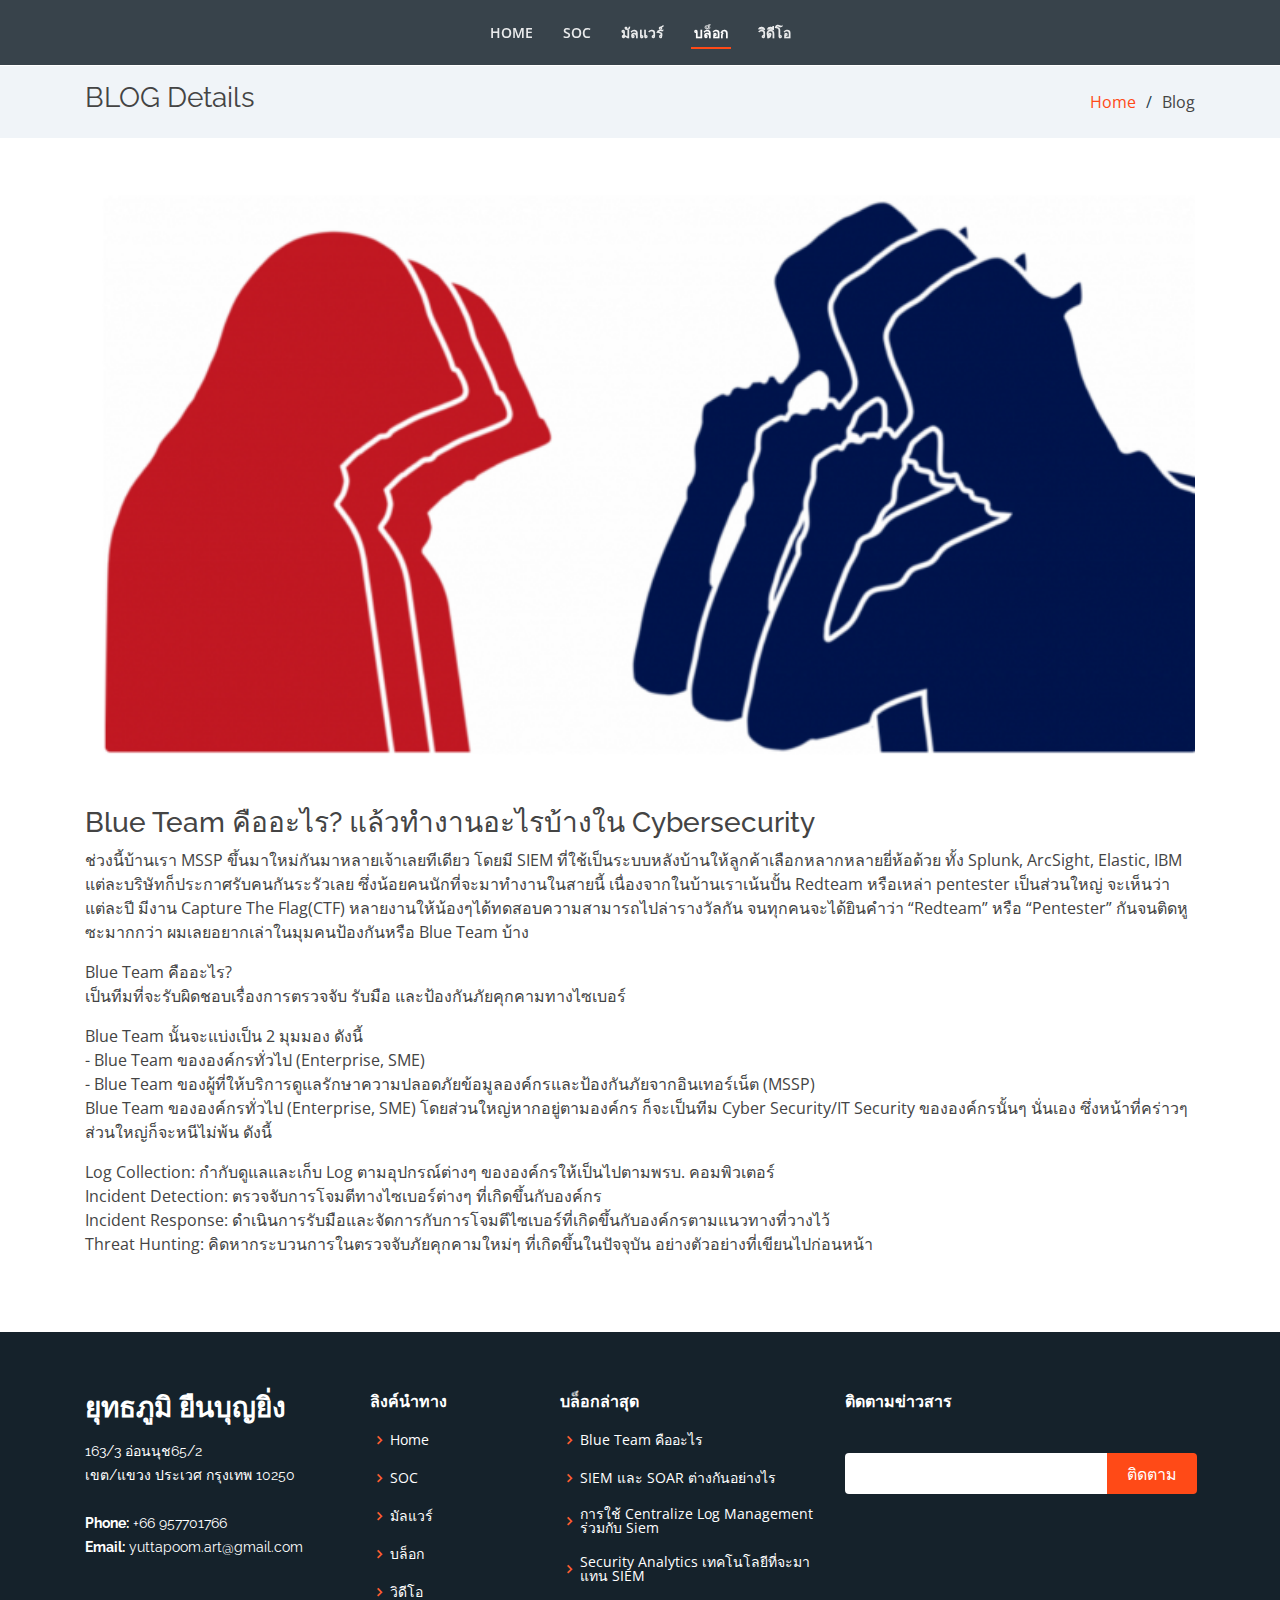
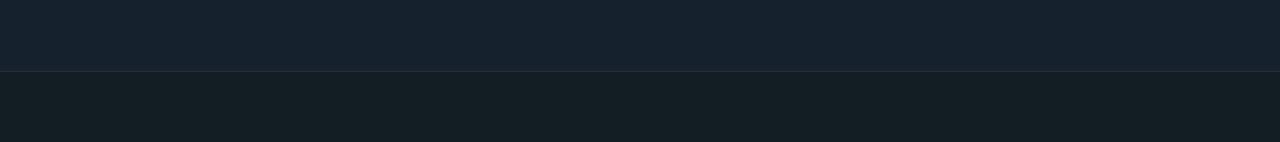
<file: blog1.html>
<!DOCTYPE html>
<html lang="en">

<head>
  <meta charset="utf-8">
  <meta content="width=device-width, initial-scale=1.0" name="viewport">

  <title>SOC - BLOG</title>
  <meta content="" name="descriptison">
  <meta content="" name="keywords">

  <!-- Favicons -->
  <link href="assets/img/favicon.png" rel="icon">
  <link href="assets/img/apple-touch-icon.png" rel="apple-touch-icon">

  <!-- Google Fonts -->
  <link href="https://fonts.googleapis.com/css?family=Open+Sans:300,300i,400,400i,600,600i,700,700i|Raleway:300,300i,400,400i,500,500i,600,600i,700,700i|Poppins:300,300i,400,400i,500,500i,600,600i,700,700i" rel="stylesheet">

  <!-- Vendor CSS Files -->
  <link href="assets/vendor/bootstrap/css/bootstrap.min.css" rel="stylesheet">
  <link href="assets/vendor/icofont/icofont.min.css" rel="stylesheet">
  <link href="assets/vendor/boxicons/css/boxicons.min.css" rel="stylesheet">
  <link href="assets/vendor/venobox/venobox.css" rel="stylesheet">
  <link href="assets/vendor/remixicon/remixicon.css" rel="stylesheet">
  <link href="assets/vendor/owl.carousel/assets/owl.carousel.min.css" rel="stylesheet">
  <link href="assets/vendor/aos/aos.css" rel="stylesheet">

  <!-- Template Main CSS File -->
  <link href="assets/css/style.css" rel="stylesheet">

  <!-- =======================================================
  * Template Name: Dewi - v2.1.0
  * Template URL: https://bootstrapmade.com/dewi-free-multi-purpose-html-template/
  * Author: BootstrapMade.com
  * License: https://bootstrapmade.com/license/
  ======================================================== -->
</head>

<body>

  <!-- ======= Header ======= -->
  <header id="header" class="fixed-top header-inner-pages">
    <div class="container-fluid d-flex align-items-center justify-content-between">

      <!-- <h1 class="logo"><a href="index.html">Dewi</a></h1> -->
      <h1 class="logo"><a href="index.html"></a></h1>
      <!-- Uncomment below if you prefer to use an image logo -->
      <!-- <a href="index.html" class="logo"><img src="assets/img/logo.png" alt="" class="img-fluid"></a>-->

      <nav class="nav-menu d-none d-lg-block">
        <ul>
          <li><a href="index.html">Home</a></li>
          <li><a href="#soc">SOC</a></li>
          <li><a href="#malware">มัลแวร์</a></li>
          <li class="active"><a href="#blog">บล็อก</a></li>
          <li><a href="#video">วิดีโอ</a></li>
          <!-- <li class="drop-down"><a href="">Drop Down</a>
            <ul>
              <li><a href="#">Drop Down 1</a></li>
              <li class="drop-down"><a href="#">Deep Drop Down</a>
                <ul>
                  <li><a href="#">Deep Drop Down 1</a></li>
                  <li><a href="#">Deep Drop Down 2</a></li>
                  <li><a href="#">Deep Drop Down 3</a></li>
                  <li><a href="#">Deep Drop Down 4</a></li>
                  <li><a href="#">Deep Drop Down 5</a></li>
                </ul>
              </li>
              <li><a href="#">Drop Down 2</a></li>
              <li><a href="#">Drop Down 3</a></li>
              <li><a href="#">Drop Down 4</a></li>
            </ul>
          </li>
          <li><a href="#contact">Contact</a></li> -->

        </ul>
      </nav><!-- .nav-menu -->

      <!-- <a href="#about" class="get-started-btn scrollto">Get Started</a> -->
      <a href="#about"></a>

    </div>
  </header><!-- End Header -->

  <main id="main">

    <!-- ======= Breadcrumbs ======= -->
    <section id="breadcrumbs" class="breadcrumbs">
      <div class="container">

        <div class="d-flex justify-content-between align-items-center">
          <h2>BLOG Details</h2>
          <ol>
            <li><a href="index.html">Home</a></li>
            <li>Blog</li>
          </ol>
        </div>

      </div>
    </section><!-- End Breadcrumbs -->

    <!-- ======= Portfolio Details Section ======= -->
    <section id="portfolio-details" class="portfolio-details">
      <div class="container">

        <div class="portfolio-details-container">

          <div class="owl-carousel portfolio-details-carousel">
            <img src="assets/img/blueteam.png" class="img-fluid" alt="blueteam">
            <!-- <img src="assets/img/portfolio/portfolio-details-2.jpg" class="img-fluid" alt="">
            <img src="assets/img/portfolio/portfolio-details-3.jpg" class="img-fluid" alt=""> -->
          </div>

          <!-- <div class="portfolio-info">
            <h3>Project information</h3>
            <ul>
              <li><strong>Category</strong>: Web design</li>
              <li><strong>Client</strong>: ASU Company</li>
              <li><strong>Project date</strong>: 01 March, 2020</li>
              <li><strong>Project URL</strong>: <a href="#">www.example.com</a></li>
            </ul>
          </div> -->

        </div>

        <div class="portfolio-description">
          <h3>Blue Team คืออะไร? แล้วทำงานอะไรบ้างใน Cybersecurity</h3>
          <p>
            ช่วงนี้บ้านเรา MSSP ขึ้นมาใหม่กันมาหลายเจ้าเลยทีเดียว โดยมี SIEM ที่ใช้เป็นระบบหลังบ้านให้ลูกค้าเลือกหลากหลายยี่ห้อด้วย ทั้ง Splunk, ArcSight, Elastic, IBM แต่ละบริษัทก็ประกาศรับคนกันระรัวเลย ซึ่งน้อยคนนักที่จะมาทำงานในสายนี้ เนื่องจากในบ้านเราเน้นปั้น Redteam หรือเหล่า pentester เป็นส่วนใหญ่ จะเห็นว่าแต่ละปี มีงาน Capture The Flag(CTF) หลายงานให้น้องๆได้ทดสอบความสามารถไปล่ารางวัลกัน จนทุกคนจะได้ยินคำว่า “Redteam” หรือ “Pentester” กันจนติดหูซะมากกว่า ผมเลยอยากเล่าในมุมคนป้องกันหรือ Blue Team บ้าง
          </p>

          <p>
            Blue Team คืออะไร?<br>
            เป็นทีมที่จะรับผิดชอบเรื่องการตรวจจับ รับมือ และป้องกันภัยคุกคามทางไซเบอร์
          </p>

          <p>
            Blue Team นั้นจะแบ่งเป็น 2 มุมมอง ดังนี้
            <br>- Blue Team ขององค์กรทั่วไป (Enterprise, SME)
            <br>- Blue Team ของผู้ที่ให้บริการดูแลรักษาความปลอดภัยข้อมูลองค์กรและป้องกันภัยจากอินเทอร์เน็ต (MSSP)
            <br>Blue Team ขององค์กรทั่วไป (Enterprise, SME)
            โดยส่วนใหญ่หากอยู่ตามองค์กร ก็จะเป็นทีม Cyber Security/IT Security ขององค์กรนั้นๆ นั่นเอง ซึ่งหน้าที่คร่าวๆ ส่วนใหญ่ก็จะหนีไม่พ้น ดังนี้
          </p>
          <p>
            Log Collection: กำกับดูแลและเก็บ Log ตามอุปกรณ์ต่างๆ ขององค์กรให้เป็นไปตามพรบ. คอมพิวเตอร์
            <br>Incident Detection: ตรวจจับการโจมตีทางไซเบอร์ต่างๆ ที่เกิดขึ้นกับองค์กร
            <br>Incident Response: ดำเนินการรับมือและจัดการกับการโจมตีไซเบอร์ที่เกิดขึ้นกับองค์กรตามแนวทางที่วางไว้
            <br>Threat Hunting: คิดหากระบวนการในตรวจจับภัยคุกคามใหม่ๆ ที่เกิดขึ้นในปัจจุบัน อย่างตัวอย่างที่เขียนไปก่อนหน้า
          
          </p>
        </div>

      </div>
    </section><!-- End Portfolio Details Section -->

  </main><!-- End #main -->

  <!-- ======= Footer ======= -->
  <footer id="footer">
    <div class="footer-top">
      <div class="container">
        <div class="row">

          <div class="col-lg-3 col-md-6">
            <div class="footer-info">
              <h3>ยุทธภูมิ ยืนบุญยิ่ง</h3>
              <p>
                163/3 อ่อนนุช65/2 <br>
                เขต/แขวง ประเวศ กรุงเทพ 10250<br><br>
                <strong>Phone:</strong> +66 957701766<br>
                <strong>Email:</strong> yuttapoom.art@gmail.com<br>
              </p>
              <div class="social-links mt-3">
                <!-- <a href="#" class="twitter"><i class="bx bxl-twitter"></i></a>
                <a href="#" class="facebook"><i class="bx bxl-facebook"></i></a>
                <a href="#" class="instagram"><i class="bx bxl-instagram"></i></a>
                <a href="#" class="google-plus"><i class="bx bxl-skype"></i></a>
                <a href="#" class="linkedin"><i class="bx bxl-linkedin"></i></a> -->
              </div>
            </div>
          </div>

          <div class="col-lg-2 col-md-6 footer-links">
            <h4>ลิงค์นำทาง</h4>
            <ul>
              <li><i class="bx bx-chevron-right"></i> <a href="index.html">Home</a></li>
              <li><i class="bx bx-chevron-right"></i> <a href="#soc">SOC</a></li>
              <li><i class="bx bx-chevron-right"></i> <a href="#malware">มัลแวร์</a></li>
              <li><i class="bx bx-chevron-right"></i> <a href="#blog">บล็อก</a></li>
              <li><i class="bx bx-chevron-right"></i> <a href="#video">วิดีโอ</a></li>
            </ul>
          </div>

          <div class="col-lg-3 col-md-6 footer-links">
            <h4>บล็อกล่าสุด</h4>
            <ul>
              <li><i class="bx bx-chevron-right"></i> <a href="blog1.html">Blue Team คืออะไร</a></li>
              <li><i class="bx bx-chevron-right"></i> <a href="blog2.html">SIEM และ SOAR ต่างกันอย่างไร</a></li>
              <li><i class="bx bx-chevron-right"></i> <a href="blog3.html">การใช้ Centralize Log Management ร่วมกับ Siem</a></li>
              <li><i class="bx bx-chevron-right"></i> <a href="blog4.html">Security Analytics เทคโนโลยีที่จะมาแทน SIEM</a></li>
              <!-- <li><i class="bx bx-chevron-right"></i> <a href="#">Graphic Design</a></li> -->
            </ul>
          </div>

          <div class="col-lg-4 col-md-6 footer-newsletter">
            <h4>ติดตามข่าวสาร</h4>
            <!-- <p>Tamen quem nulla quae legam multos aute sint culpa legam noster magna</p> -->
            <form action="" method="post">
              <input type="email" name="email"><input type="submit" value="ติดตาม">
            </form>

          </div>

        </div>
      </div>
    </div>

    <div class="container">
      <div class="copyright">
        <!-- &copy; Copyright <strong><span>Dewi</span></strong>. All Rights Reserved -->
      </div>
      <div class="credits">
        <!-- All the links in the footer should remain intact. -->
        <!-- You can delete the links only if you purchased the pro version. -->
        <!-- Licensing information: https://bootstrapmade.com/license/ -->
        <!-- Purchase the pro version with working PHP/AJAX contact form: https://bootstrapmade.com/dewi-free-multi-purpose-html-template/ -->
        <!-- Designed by <a href="https://bootstrapmade.com/">BootstrapMade</a> -->
      </div>
    </div>
  </footer><!-- End Footer -->

  <a href="#" class="back-to-top"><i class="ri-arrow-up-line"></i></a>
  <div id="preloader"></div>

  <!-- Vendor JS Files -->
  <script src="assets/vendor/jquery/jquery.min.js"></script>
  <script src="assets/vendor/bootstrap/js/bootstrap.bundle.min.js"></script>
  <script src="assets/vendor/jquery.easing/jquery.easing.min.js"></script>
  <script src="assets/vendor/php-email-form/validate.js"></script>
  <script src="assets/vendor/waypoints/jquery.waypoints.min.js"></script>
  <script src="assets/vendor/counterup/counterup.min.js"></script>
  <script src="assets/vendor/venobox/venobox.min.js"></script>
  <script src="assets/vendor/owl.carousel/owl.carousel.min.js"></script>
  <script src="assets/vendor/isotope-layout/isotope.pkgd.min.js"></script>
  <script src="assets/vendor/aos/aos.js"></script>

  <!-- Template Main JS File -->
  <script src="assets/js/main.js"></script>

</body>

</html>
</file>
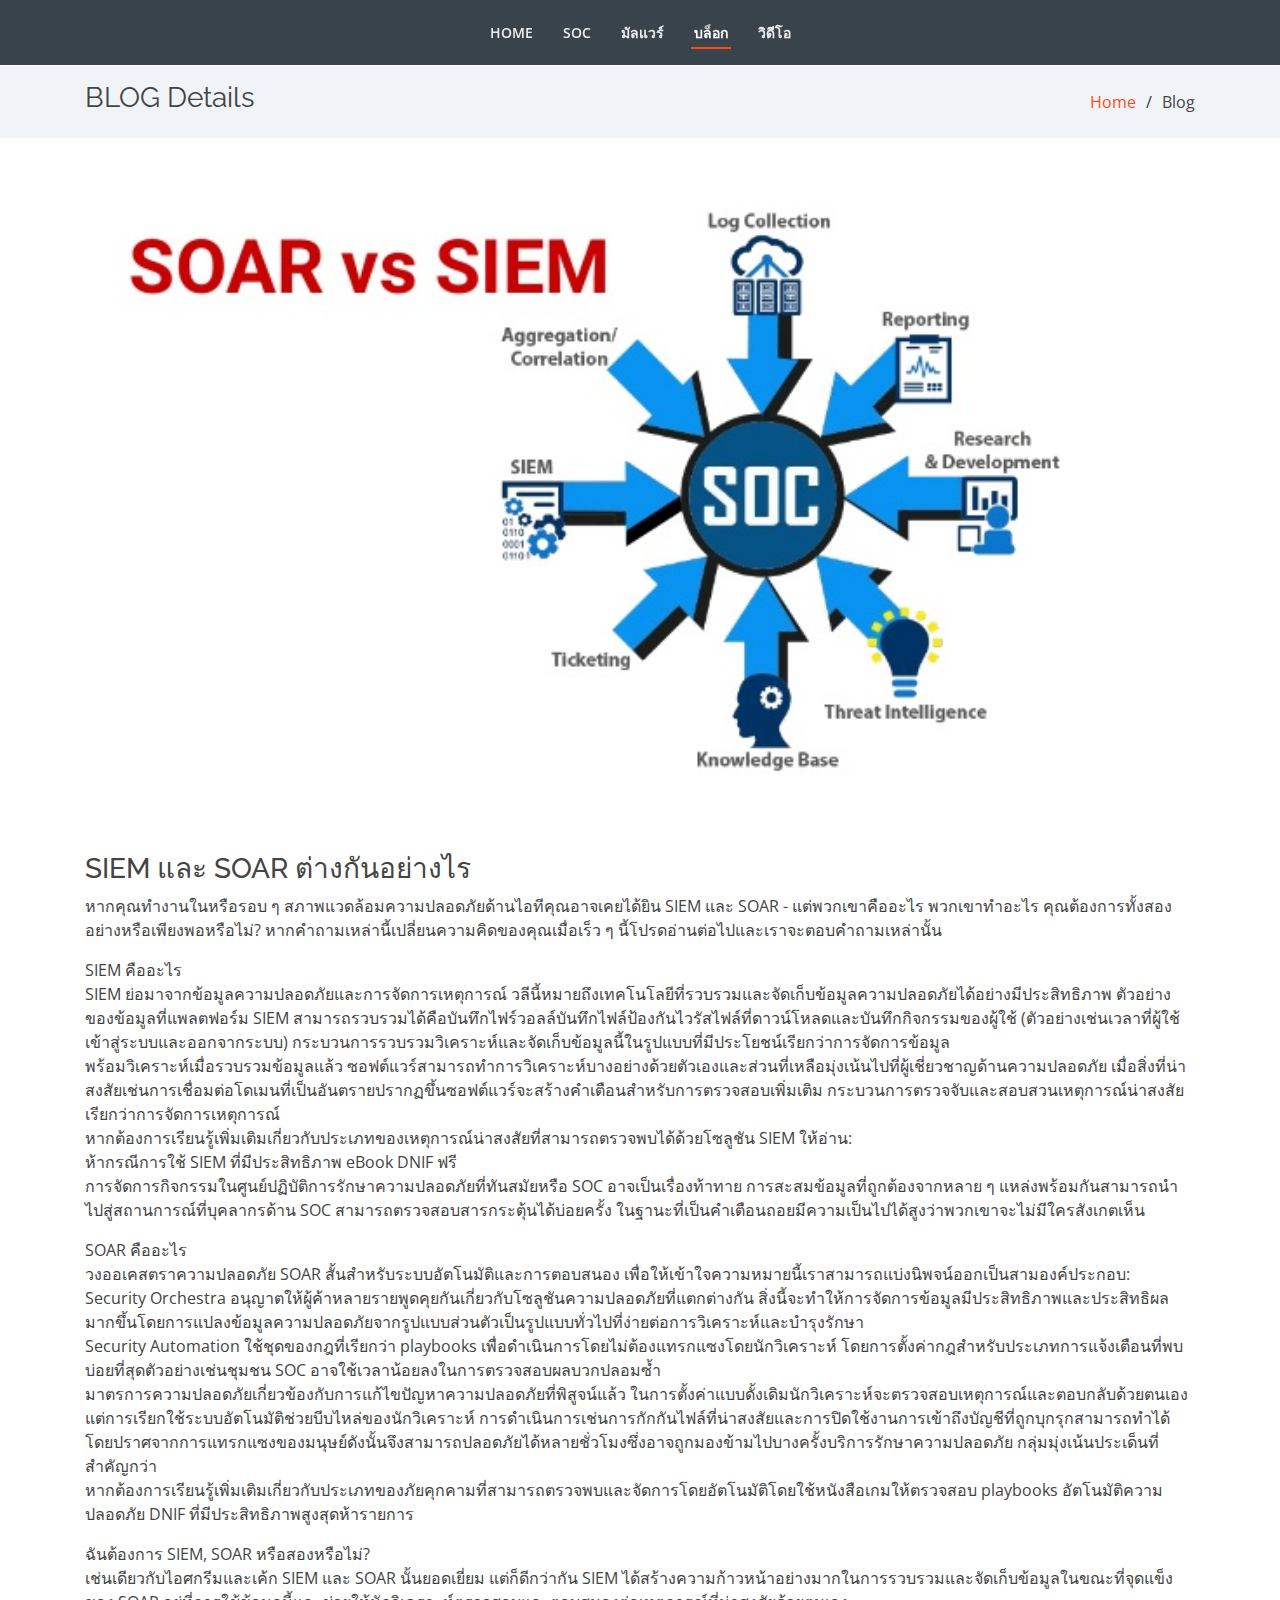
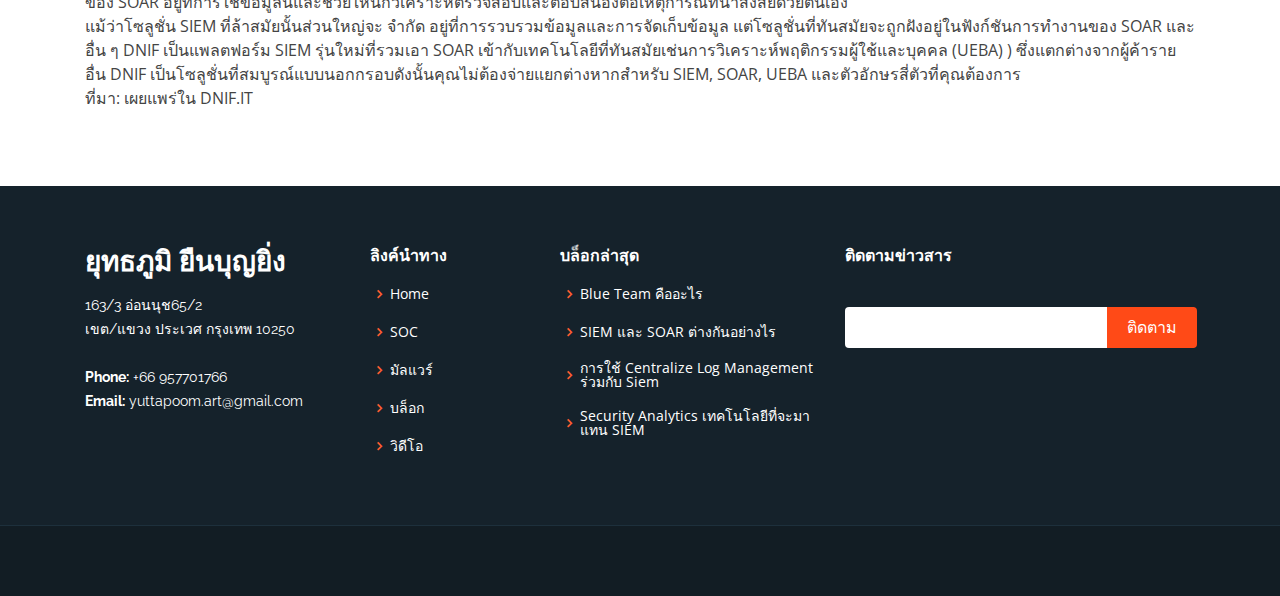
<file: blog2.html>
<!DOCTYPE html>
<html lang="en">

<head>
  <meta charset="utf-8">
  <meta content="width=device-width, initial-scale=1.0" name="viewport">

  <title>SOC - BLOG</title>
  <meta content="" name="descriptison">
  <meta content="" name="keywords">

  <!-- Favicons -->
  <link href="assets/img/favicon.png" rel="icon">
  <link href="assets/img/apple-touch-icon.png" rel="apple-touch-icon">

  <!-- Google Fonts -->
  <link href="https://fonts.googleapis.com/css?family=Open+Sans:300,300i,400,400i,600,600i,700,700i|Raleway:300,300i,400,400i,500,500i,600,600i,700,700i|Poppins:300,300i,400,400i,500,500i,600,600i,700,700i" rel="stylesheet">

  <!-- Vendor CSS Files -->
  <link href="assets/vendor/bootstrap/css/bootstrap.min.css" rel="stylesheet">
  <link href="assets/vendor/icofont/icofont.min.css" rel="stylesheet">
  <link href="assets/vendor/boxicons/css/boxicons.min.css" rel="stylesheet">
  <link href="assets/vendor/venobox/venobox.css" rel="stylesheet">
  <link href="assets/vendor/remixicon/remixicon.css" rel="stylesheet">
  <link href="assets/vendor/owl.carousel/assets/owl.carousel.min.css" rel="stylesheet">
  <link href="assets/vendor/aos/aos.css" rel="stylesheet">

  <!-- Template Main CSS File -->
  <link href="assets/css/style.css" rel="stylesheet">

  <!-- =======================================================
  * Template Name: Dewi - v2.1.0
  * Template URL: https://bootstrapmade.com/dewi-free-multi-purpose-html-template/
  * Author: BootstrapMade.com
  * License: https://bootstrapmade.com/license/
  ======================================================== -->
</head>

<body>

  <!-- ======= Header ======= -->
  <header id="header" class="fixed-top header-inner-pages">
    <div class="container-fluid d-flex align-items-center justify-content-between">

      <!-- <h1 class="logo"><a href="index.html">Dewi</a></h1> -->
      <h1 class="logo"><a href="index.html"></a></h1>
      <!-- Uncomment below if you prefer to use an image logo -->
      <!-- <a href="index.html" class="logo"><img src="assets/img/logo.png" alt="" class="img-fluid"></a>-->

      <nav class="nav-menu d-none d-lg-block">
        <ul>
          <li><a href="index.html">Home</a></li>
          <li><a href="#soc">SOC</a></li>
          <li><a href="#malware">มัลแวร์</a></li>
          <li class="active"><a href="#blog">บล็อก</a></li>
          <li><a href="#video">วิดีโอ</a></li>
          <!-- <li class="drop-down"><a href="">Drop Down</a>
            <ul>
              <li><a href="#">Drop Down 1</a></li>
              <li class="drop-down"><a href="#">Deep Drop Down</a>
                <ul>
                  <li><a href="#">Deep Drop Down 1</a></li>
                  <li><a href="#">Deep Drop Down 2</a></li>
                  <li><a href="#">Deep Drop Down 3</a></li>
                  <li><a href="#">Deep Drop Down 4</a></li>
                  <li><a href="#">Deep Drop Down 5</a></li>
                </ul>
              </li>
              <li><a href="#">Drop Down 2</a></li>
              <li><a href="#">Drop Down 3</a></li>
              <li><a href="#">Drop Down 4</a></li>
            </ul>
          </li>
          <li><a href="#contact">Contact</a></li> -->

        </ul>
      </nav><!-- .nav-menu -->

      <!-- <a href="#about" class="get-started-btn scrollto">Get Started</a> -->
      <a href="#about"></a>

    </div>
  </header><!-- End Header -->

  <main id="main">

    <!-- ======= Breadcrumbs ======= -->
    <section id="breadcrumbs" class="breadcrumbs">
      <div class="container">

        <div class="d-flex justify-content-between align-items-center">
          <h2>BLOG Details</h2>
          <ol>
            <li><a href="index.html">Home</a></li>
            <li>Blog</li>
          </ol>
        </div>

      </div>
    </section><!-- End Breadcrumbs -->

    <!-- ======= Portfolio Details Section ======= -->
    <section id="portfolio-details" class="portfolio-details">
      <div class="container">

        <div class="portfolio-details-container">

          <div class="owl-carousel portfolio-details-carousel">
            <img src="assets/img/svss.jpg" class="img-fluid" alt="blueteam">
            <!-- <img src="assets/img/portfolio/portfolio-details-2.jpg" class="img-fluid" alt="">
            <img src="assets/img/portfolio/portfolio-details-3.jpg" class="img-fluid" alt=""> -->
          </div>

          <!-- <div class="portfolio-info">
            <h3>Project information</h3>
            <ul>
              <li><strong>Category</strong>: Web design</li>
              <li><strong>Client</strong>: ASU Company</li>
              <li><strong>Project date</strong>: 01 March, 2020</li>
              <li><strong>Project URL</strong>: <a href="#">www.example.com</a></li>
            </ul>
          </div> -->

        </div>

        <div class="portfolio-description">
          <h3>SIEM และ SOAR ต่างกันอย่างไร</h3>
          <p>
            หากคุณทำงานในหรือรอบ ๆ สภาพแวดล้อมความปลอดภัยด้านไอทีคุณอาจเคยได้ยิน SIEM และ SOAR - แต่พวกเขาคืออะไร พวกเขาทำอะไร คุณต้องการทั้งสองอย่างหรือเพียงพอหรือไม่? หากคำถามเหล่านี้เปลี่ยนความคิดของคุณเมื่อเร็ว ๆ นี้โปรดอ่านต่อไปและเราจะตอบคำถามเหล่านั้น
          </p>

          <p>
            SIEM คืออะไร
            <br>SIEM ย่อมาจากข้อมูลความปลอดภัยและการจัดการเหตุการณ์ วลีนี้หมายถึงเทคโนโลยีที่รวบรวมและจัดเก็บข้อมูลความปลอดภัยได้อย่างมีประสิทธิภาพ ตัวอย่างของข้อมูลที่แพลตฟอร์ม SIEM สามารถรวบรวมได้คือบันทึกไฟร์วอลล์บันทึกไฟล์ป้องกันไวรัสไฟล์ที่ดาวน์โหลดและบันทึกกิจกรรมของผู้ใช้ (ตัวอย่างเช่นเวลาที่ผู้ใช้เข้าสู่ระบบและออกจากระบบ) กระบวนการรวบรวมวิเคราะห์และจัดเก็บข้อมูลนี้ในรูปแบบที่มีประโยชน์เรียกว่าการจัดการข้อมูล

            <br>พร้อมวิเคราะห์เมื่อรวบรวมข้อมูลแล้ว ซอฟต์แวร์สามารถทำการวิเคราะห์บางอย่างด้วยตัวเองและส่วนที่เหลือมุ่งเน้นไปที่ผู้เชี่ยวชาญด้านความปลอดภัย เมื่อสิ่งที่น่าสงสัยเช่นการเชื่อมต่อโดเมนที่เป็นอันตรายปรากฏขึ้นซอฟต์แวร์จะสร้างคำเตือนสำหรับการตรวจสอบเพิ่มเติม กระบวนการตรวจจับและสอบสวนเหตุการณ์น่าสงสัยเรียกว่าการจัดการเหตุการณ์
            
            <br>หากต้องการเรียนรู้เพิ่มเติมเกี่ยวกับประเภทของเหตุการณ์น่าสงสัยที่สามารถตรวจพบได้ด้วยโซลูชัน SIEM ให้อ่าน:
            
            <br>ห้ากรณีการใช้ SIEM ที่มีประสิทธิภาพ eBook DNIF ฟรี
            
            <br>การจัดการกิจกรรมในศูนย์ปฏิบัติการรักษาความปลอดภัยที่ทันสมัยหรือ SOC อาจเป็นเรื่องท้าทาย การสะสมข้อมูลที่ถูกต้องจากหลาย ๆ แหล่งพร้อมกันสามารถนำไปสู่สถานการณ์ที่บุคลากรด้าน SOC สามารถตรวจสอบสารกระตุ้นได้บ่อยครั้ง ในฐานะที่เป็นคำเตือนถอยมีความเป็นไปได้สูงว่าพวกเขาจะไม่มีใครสังเกตเห็น
          </p>
          
          <p>
            SOAR คืออะไร
            <br>วงออเคสตราความปลอดภัย SOAR สั้นสำหรับระบบอัตโนมัติและการตอบสนอง เพื่อให้เข้าใจความหมายนี้เราสามารถแบ่งนิพจน์ออกเป็นสามองค์ประกอบ:

            <br>Security Orchestra อนุญาตให้ผู้ค้าหลายรายพูดคุยกันเกี่ยวกับโซลูชันความปลอดภัยที่แตกต่างกัน สิ่งนี้จะทำให้การจัดการข้อมูลมีประสิทธิภาพและประสิทธิผลมากขึ้นโดยการแปลงข้อมูลความปลอดภัยจากรูปแบบส่วนตัวเป็นรูปแบบทั่วไปที่ง่ายต่อการวิเคราะห์และบำรุงรักษา
            
            <br>Security Automation ใช้ชุดของกฎที่เรียกว่า playbooks เพื่อดำเนินการโดยไม่ต้องแทรกแซงโดยนักวิเคราะห์ โดยการตั้งค่ากฎสำหรับประเภทการแจ้งเตือนที่พบบ่อยที่สุดตัวอย่างเช่นชุมชน SOC อาจใช้เวลาน้อยลงในการตรวจสอบผลบวกปลอมซ้ำ
            
            <br>มาตรการความปลอดภัยเกี่ยวข้องกับการแก้ไขปัญหาความปลอดภัยที่พิสูจน์แล้ว ในการตั้งค่าแบบดั้งเดิมนักวิเคราะห์จะตรวจสอบเหตุการณ์และตอบกลับด้วยตนเอง แต่การเรียกใช้ระบบอัตโนมัติช่วยบีบไหล่ของนักวิเคราะห์ การดำเนินการเช่นการกักกันไฟล์ที่น่าสงสัยและการปิดใช้งานการเข้าถึงบัญชีที่ถูกบุกรุกสามารถทำได้โดยปราศจากการแทรกแซงของมนุษย์ดังนั้นจึงสามารถปลอดภัยได้หลายชั่วโมงซึ่งอาจถูกมองข้ามไปบางครั้งบริการรักษาความปลอดภัย กลุ่มมุ่งเน้นประเด็นที่สำคัญกว่า
            
            <br>หากต้องการเรียนรู้เพิ่มเติมเกี่ยวกับประเภทของภัยคุกคามที่สามารถตรวจพบและจัดการโดยอัตโนมัติโดยใช้หนังสือเกมให้ตรวจสอบ playbooks อัตโนมัติความปลอดภัย DNIF ที่มีประสิทธิภาพสูงสุดห้ารายการ
          </p>

          <p>
            ฉันต้องการ SIEM, SOAR หรือสองหรือไม่?
            <br>เช่นเดียวกับไอศกรีมและเค้ก SIEM และ SOAR นั้นยอดเยี่ยม แต่ก็ดีกว่ากัน SIEM ได้สร้างความก้าวหน้าอย่างมากในการรวบรวมและจัดเก็บข้อมูลในขณะที่จุดแข็งของ SOAR อยู่ที่การใช้ข้อมูลนี้และช่วยให้นักวิเคราะห์ตรวจสอบและตอบสนองต่อเหตุการณ์ที่น่าสงสัยด้วยตนเอง
            <br>แม้ว่าโซลูชั่น SIEM ที่ล้าสมัยนั้นส่วนใหญ่จะ จำกัด อยู่ที่การรวบรวมข้อมูลและการจัดเก็บข้อมูล แต่โซลูชั่นที่ทันสมัยจะถูกฝังอยู่ในฟังก์ชันการทำงานของ SOAR และอื่น ๆ DNIF เป็นแพลตฟอร์ม SIEM รุ่นใหม่ที่รวมเอา SOAR เข้ากับเทคโนโลยีที่ทันสมัยเช่นการวิเคราะห์พฤติกรรมผู้ใช้และบุคคล (UEBA) ) ซึ่งแตกต่างจากผู้ค้ารายอื่น DNIF เป็นโซลูชั่นที่สมบูรณ์แบบนอกกรอบดังนั้นคุณไม่ต้องจ่ายแยกต่างหากสำหรับ SIEM, SOAR, UEBA และตัวอักษรสี่ตัวที่คุณต้องการ
            <br>ที่มา: เผยแพร่ใน DNIF.IT
          </p>
         
        </div>

      </div>
    </section><!-- End Portfolio Details Section -->

  </main><!-- End #main -->

  <!-- ======= Footer ======= -->
  <footer id="footer">
    <div class="footer-top">
      <div class="container">
        <div class="row">

          <div class="col-lg-3 col-md-6">
            <div class="footer-info">
              <h3>ยุทธภูมิ ยืนบุญยิ่ง</h3>
              <p>
                163/3 อ่อนนุช65/2 <br>
                เขต/แขวง ประเวศ กรุงเทพ 10250<br><br>
                <strong>Phone:</strong> +66 957701766<br>
                <strong>Email:</strong> yuttapoom.art@gmail.com<br>
              </p>
              <div class="social-links mt-3">
                <!-- <a href="#" class="twitter"><i class="bx bxl-twitter"></i></a>
                <a href="#" class="facebook"><i class="bx bxl-facebook"></i></a>
                <a href="#" class="instagram"><i class="bx bxl-instagram"></i></a>
                <a href="#" class="google-plus"><i class="bx bxl-skype"></i></a>
                <a href="#" class="linkedin"><i class="bx bxl-linkedin"></i></a> -->
              </div>
            </div>
          </div>

          <div class="col-lg-2 col-md-6 footer-links">
            <h4>ลิงค์นำทาง</h4>
            <ul>
              <li><i class="bx bx-chevron-right"></i> <a href="index.html">Home</a></li>
              <li><i class="bx bx-chevron-right"></i> <a href="#soc">SOC</a></li>
              <li><i class="bx bx-chevron-right"></i> <a href="#malware">มัลแวร์</a></li>
              <li><i class="bx bx-chevron-right"></i> <a href="#blog">บล็อก</a></li>
              <li><i class="bx bx-chevron-right"></i> <a href="#video">วิดีโอ</a></li>
            </ul>
          </div>

          <div class="col-lg-3 col-md-6 footer-links">
            <h4>บล็อกล่าสุด</h4>
            <ul>
              <li><i class="bx bx-chevron-right"></i> <a href="blog1.html">Blue Team คืออะไร</a></li>
              <li><i class="bx bx-chevron-right"></i> <a href="blog2.html">SIEM และ SOAR ต่างกันอย่างไร</a></li>
              <li><i class="bx bx-chevron-right"></i> <a href="blog3.html">การใช้ Centralize Log Management ร่วมกับ Siem</a></li>
              <li><i class="bx bx-chevron-right"></i> <a href="blog4.html">Security Analytics เทคโนโลยีที่จะมาแทน SIEM</a></li>
              <!-- <li><i class="bx bx-chevron-right"></i> <a href="#">Graphic Design</a></li> -->
            </ul>
          </div>

          <div class="col-lg-4 col-md-6 footer-newsletter">
            <h4>ติดตามข่าวสาร</h4>
            <!-- <p>Tamen quem nulla quae legam multos aute sint culpa legam noster magna</p> -->
            <form action="" method="post">
              <input type="email" name="email"><input type="submit" value="ติดตาม">
            </form>

          </div>

        </div>
      </div>
    </div>

    <div class="container">
      <div class="copyright">
        <!-- &copy; Copyright <strong><span>Dewi</span></strong>. All Rights Reserved -->
      </div>
      <div class="credits">
        <!-- All the links in the footer should remain intact. -->
        <!-- You can delete the links only if you purchased the pro version. -->
        <!-- Licensing information: https://bootstrapmade.com/license/ -->
        <!-- Purchase the pro version with working PHP/AJAX contact form: https://bootstrapmade.com/dewi-free-multi-purpose-html-template/ -->
        <!-- Designed by <a href="https://bootstrapmade.com/">BootstrapMade</a> -->
      </div>
    </div>
  </footer><!-- End Footer -->

  <a href="#" class="back-to-top"><i class="ri-arrow-up-line"></i></a>
  <div id="preloader"></div>

  <!-- Vendor JS Files -->
  <script src="assets/vendor/jquery/jquery.min.js"></script>
  <script src="assets/vendor/bootstrap/js/bootstrap.bundle.min.js"></script>
  <script src="assets/vendor/jquery.easing/jquery.easing.min.js"></script>
  <script src="assets/vendor/php-email-form/validate.js"></script>
  <script src="assets/vendor/waypoints/jquery.waypoints.min.js"></script>
  <script src="assets/vendor/counterup/counterup.min.js"></script>
  <script src="assets/vendor/venobox/venobox.min.js"></script>
  <script src="assets/vendor/owl.carousel/owl.carousel.min.js"></script>
  <script src="assets/vendor/isotope-layout/isotope.pkgd.min.js"></script>
  <script src="assets/vendor/aos/aos.js"></script>

  <!-- Template Main JS File -->
  <script src="assets/js/main.js"></script>

</body>

</html>
</file>
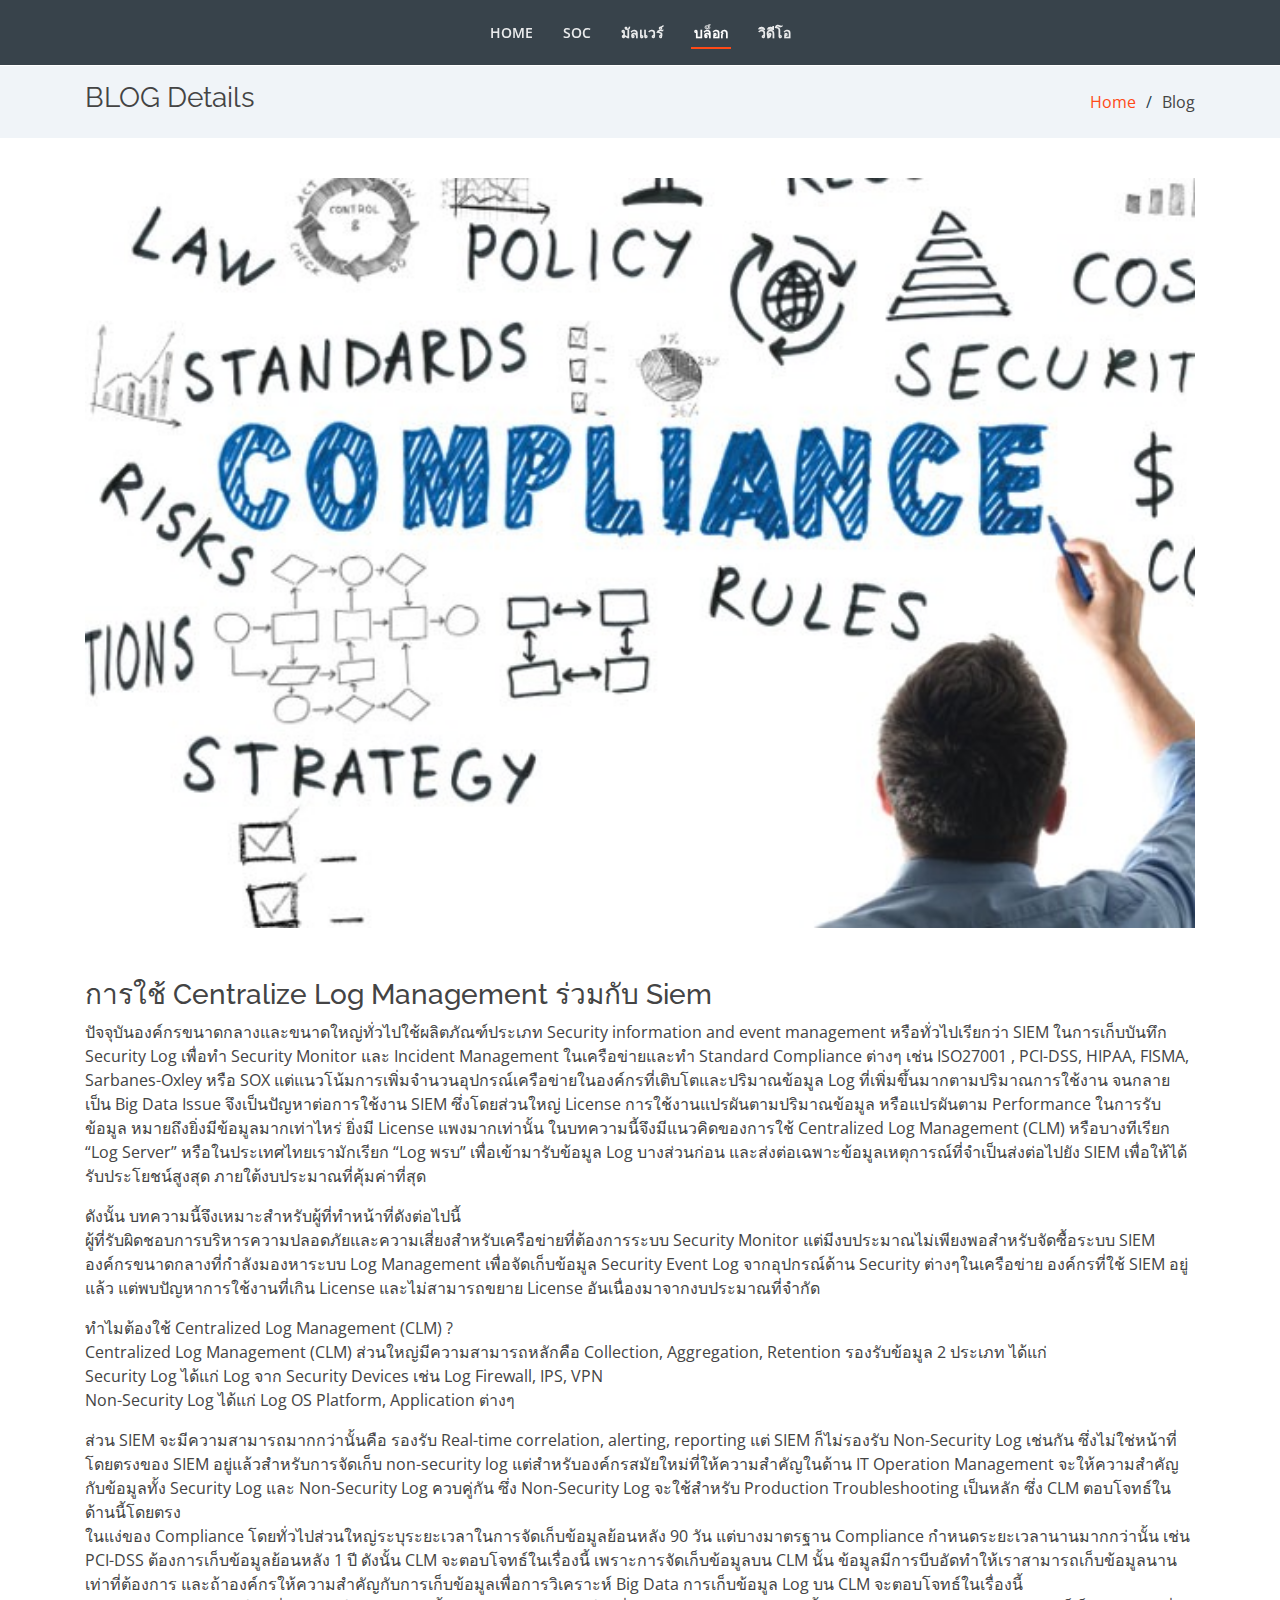
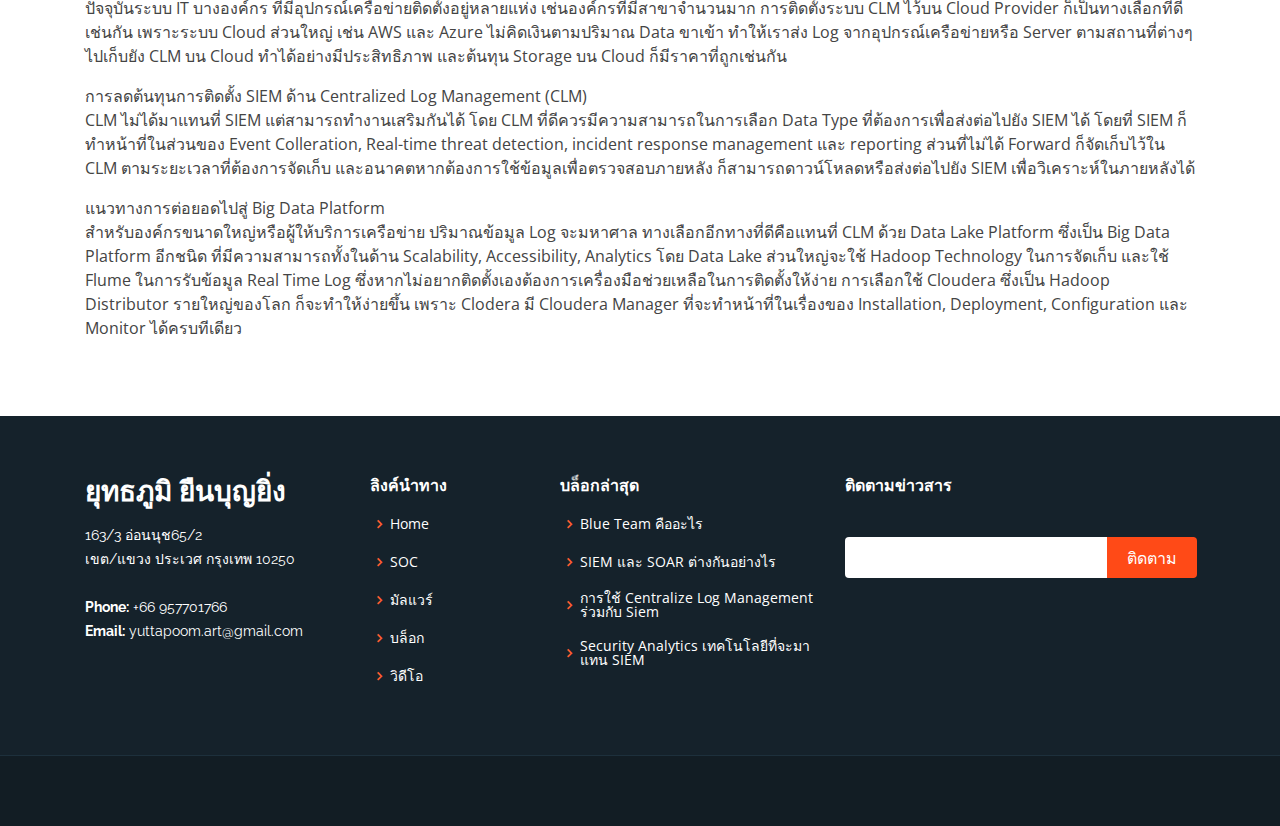
<file: blog3.html>
<!DOCTYPE html>
<html lang="en">

<head>
  <meta charset="utf-8">
  <meta content="width=device-width, initial-scale=1.0" name="viewport">

  <title>SOC - BLOG</title>
  <meta content="" name="descriptison">
  <meta content="" name="keywords">

  <!-- Favicons -->
  <link href="assets/img/favicon.png" rel="icon">
  <link href="assets/img/apple-touch-icon.png" rel="apple-touch-icon">

  <!-- Google Fonts -->
  <link href="https://fonts.googleapis.com/css?family=Open+Sans:300,300i,400,400i,600,600i,700,700i|Raleway:300,300i,400,400i,500,500i,600,600i,700,700i|Poppins:300,300i,400,400i,500,500i,600,600i,700,700i" rel="stylesheet">

  <!-- Vendor CSS Files -->
  <link href="assets/vendor/bootstrap/css/bootstrap.min.css" rel="stylesheet">
  <link href="assets/vendor/icofont/icofont.min.css" rel="stylesheet">
  <link href="assets/vendor/boxicons/css/boxicons.min.css" rel="stylesheet">
  <link href="assets/vendor/venobox/venobox.css" rel="stylesheet">
  <link href="assets/vendor/remixicon/remixicon.css" rel="stylesheet">
  <link href="assets/vendor/owl.carousel/assets/owl.carousel.min.css" rel="stylesheet">
  <link href="assets/vendor/aos/aos.css" rel="stylesheet">

  <!-- Template Main CSS File -->
  <link href="assets/css/style.css" rel="stylesheet">

  <!-- =======================================================
  * Template Name: Dewi - v2.1.0
  * Template URL: https://bootstrapmade.com/dewi-free-multi-purpose-html-template/
  * Author: BootstrapMade.com
  * License: https://bootstrapmade.com/license/
  ======================================================== -->
</head>

<body>

  <!-- ======= Header ======= -->
  <header id="header" class="fixed-top header-inner-pages">
    <div class="container-fluid d-flex align-items-center justify-content-between">

      <!-- <h1 class="logo"><a href="index.html">Dewi</a></h1> -->
      <h1 class="logo"><a href="index.html"></a></h1>
      <!-- Uncomment below if you prefer to use an image logo -->
      <!-- <a href="index.html" class="logo"><img src="assets/img/logo.png" alt="" class="img-fluid"></a>-->

      <nav class="nav-menu d-none d-lg-block">
        <ul>
          <li><a href="index.html">Home</a></li>
          <li><a href="#soc">SOC</a></li>
          <li><a href="#malware">มัลแวร์</a></li>
          <li class="active"><a href="#blog">บล็อก</a></li>
          <li><a href="#video">วิดีโอ</a></li>
          <!-- <li class="drop-down"><a href="">Drop Down</a>
            <ul>
              <li><a href="#">Drop Down 1</a></li>
              <li class="drop-down"><a href="#">Deep Drop Down</a>
                <ul>
                  <li><a href="#">Deep Drop Down 1</a></li>
                  <li><a href="#">Deep Drop Down 2</a></li>
                  <li><a href="#">Deep Drop Down 3</a></li>
                  <li><a href="#">Deep Drop Down 4</a></li>
                  <li><a href="#">Deep Drop Down 5</a></li>
                </ul>
              </li>
              <li><a href="#">Drop Down 2</a></li>
              <li><a href="#">Drop Down 3</a></li>
              <li><a href="#">Drop Down 4</a></li>
            </ul>
          </li>
          <li><a href="#contact">Contact</a></li> -->

        </ul>
      </nav><!-- .nav-menu -->

      <!-- <a href="#about" class="get-started-btn scrollto">Get Started</a> -->
      <a href="#about"></a>

    </div>
  </header><!-- End Header -->

  <main id="main">

    <!-- ======= Breadcrumbs ======= -->
    <section id="breadcrumbs" class="breadcrumbs">
      <div class="container">

        <div class="d-flex justify-content-between align-items-center">
          <h2>BLOG Details</h2>
          <ol>
            <li><a href="index.html">Home</a></li>
            <li>Blog</li>
          </ol>
        </div>

      </div>
    </section><!-- End Breadcrumbs -->

    <!-- ======= Portfolio Details Section ======= -->
    <section id="portfolio-details" class="portfolio-details">
      <div class="container">

        <div class="portfolio-details-container">

          <div class="owl-carousel portfolio-details-carousel">
            <img src="assets/img/clm.jpeg" class="img-fluid" alt="blueteam">
            <!-- <img src="assets/img/portfolio/portfolio-details-2.jpg" class="img-fluid" alt="">
            <img src="assets/img/portfolio/portfolio-details-3.jpg" class="img-fluid" alt=""> -->
          </div>

          <!-- <div class="portfolio-info">
            <h3>Project information</h3>
            <ul>
              <li><strong>Category</strong>: Web design</li>
              <li><strong>Client</strong>: ASU Company</li>
              <li><strong>Project date</strong>: 01 March, 2020</li>
              <li><strong>Project URL</strong>: <a href="#">www.example.com</a></li>
            </ul>
          </div> -->

        </div>

        <div class="portfolio-description">
          <h3>การใช้ Centralize Log Management ร่วมกับ Siem</h3>
          <p>
            ปัจจุบันองค์กรขนาดกลางและขนาดใหญ่ทั่วไปใช้ผลิตภัณฑ์ประเภท Security information and event management หรือทั่วไปเรียกว่า SIEM ในการเก็บบันทึก Security Log เพื่อทำ Security Monitor และ Incident Management ในเครือข่ายและทำ Standard Compliance ต่างๆ เช่น ISO27001 , PCI-DSS, HIPAA, FISMA, Sarbanes-Oxley หรือ SOX แต่แนวโน้มการเพิ่มจำนวนอุปกรณ์เครือข่ายในองค์กรที่เติบโตและปริมาณข้อมูล Log ที่เพิ่มขึ้นมากตามปริมาณการใช้งาน จนกลายเป็น Big Data Issue จึงเป็นปัญหาต่อการใช้งาน SIEM ซึ่งโดยส่วนใหญ่ License การใช้งานแปรผันตามปริมาณข้อมูล หรือแปรผันตาม Performance ในการรับข้อมูล หมายถึงยิ่งมีข้อมูลมากเท่าไหร่ ยิ่งมี License แพงมากเท่านั้น ในบทความนี้จึงมีแนวคิดของการใช้ Centralized Log Management (CLM) หรือบางทีเรียก “Log Server” หรือในประเทศไทยเรามักเรียก “Log พรบ” เพื่อเข้ามารับข้อมูล Log บางส่วนก่อน และส่งต่อเฉพาะข้อมูลเหตุการณ์ที่จำเป็นส่งต่อไปยัง SIEM เพื่อให้ได้รับประโยชน์สูงสุด ภายใต้งบประมาณที่คุ้มค่าที่สุด
          </p>

          <p>
            ดังนั้น บทความนี้จึงเหมาะสำหรับผู้ที่ทำหน้าที่ดังต่อไปนี้
            <br>ผู้ที่รับผิดชอบการบริหารความปลอดภัยและความเสี่ยงสำหรับเครือข่ายที่ต้องการระบบ Security Monitor แต่มีงบประมาณไม่เพียงพอสำหรับจัดซื้อระบบ SIEM
            องค์กรขนาดกลางที่กำลังมองหาระบบ Log Management เพื่อจัดเก็บข้อมูล Security Event Log จากอุปกรณ์ด้าน Security ต่างๆในเครือข่าย
            องค์กรที่ใช้ SIEM อยู่แล้ว แต่พบปัญหาการใช้งานที่เกิน License และไม่สามารถขยาย License อันเนื่องมาจากงบประมาณที่จำกัด
          </p>

          <p>
            ทำไมต้องใช้ Centralized Log Management (CLM) ?
            <br>Centralized Log Management (CLM) ส่วนใหญ่มีความสามารถหลักคือ Collection, Aggregation, Retention รองรับข้อมูล 2 ประเภท ได้แก่
            <br>Security Log ได้แก่ Log จาก Security Devices เช่น Log Firewall, IPS, VPN
            <br>Non-Security Log ได้แก่ Log OS Platform, Application ต่างๆ
          </p>
          <p>
            ส่วน SIEM จะมีความสามารถมากกว่านั้นคือ รองรับ Real-time correlation, alerting, reporting แต่ SIEM ก็ไม่รองรับ Non-Security Log เช่นกัน ซึ่งไม่ใช่หน้าที่โดยตรงของ SIEM อยู่แล้วสำหรับการจัดเก็บ non-security log แต่สำหรับองค์กรสมัยใหม่ที่ให้ความสำคัญในด้าน IT Operation Management จะให้ความสำคัญกับข้อมูลทั้ง Security Log และ Non-Security Log ควบคู่กัน ซึ่ง Non-Security Log จะใช้สำหรับ Production Troubleshooting เป็นหลัก ซึ่ง CLM ตอบโจทธ์ในด้านนี้โดยตรง
            <br>ในแง่ของ Compliance โดยทั่วไปส่วนใหญ่ระบุระยะเวลาในการจัดเก็บข้อมูลย้อนหลัง 90 วัน แต่บางมาตรฐาน Compliance กำหนดระยะเวลานานมากกว่านั้น เช่น PCI-DSS ต้องการเก็บข้อมูลย้อนหลัง 1 ปี ดังนั้น CLM จะตอบโจทธ์ในเรื่องนี้ เพราะการจัดเก็บข้อมูลบน CLM นั้น ข้อมูลมีการบีบอัดทำให้เราสามารถเก็บข้อมูลนานเท่าที่ต้องการ และถ้าองค์กรให้ความสำคัญกับการเก็บข้อมูลเพื่อการวิเคราะห์ Big Data การเก็บข้อมูล Log บน CLM จะตอบโจทธ์ในเรื่องนี้
            <br>ปัจจุบันระบบ IT บางองค์กร ที่มีอุปกรณ์เครือข่ายติดตั้งอยู่หลายแห่ง เช่นองค์กรที่มีสาขาจำนวนมาก การติดตั้งระบบ CLM ไว้บน Cloud Provider ก็เป็นทางเลือกที่ดีเช่นกัน เพราะระบบ Cloud ส่วนใหญ่ เช่น AWS และ Azure ไม่คิดเงินตามปริมาณ Data ขาเข้า ทำให้เราส่ง Log จากอุปกรณ์เครือข่ายหรือ Server ตามสถานที่ต่างๆไปเก็บยัง CLM บน Cloud ทำได้อย่างมีประสิทธิภาพ และต้นทุน Storage บน Cloud ก็มีราคาที่ถูกเช่นกัน
          </p>
          <p>
            การลดต้นทุนการติดตั้ง SIEM ด้าน Centralized Log Management (CLM)
            <br>CLM ไม่ได้มาแทนที่ SIEM แต่สามารถทำงานเสริมกันได้ โดย CLM ที่ดีควรมีความสามารถในการเลือก Data Type ที่ต้องการเพื่อส่งต่อไปยัง SIEM ได้ โดยที่ SIEM ก็ทำหน้าที่ในส่วนของ Event Colleration, Real-time threat detection, incident response management และ reporting ส่วนที่ไม่ได้ Forward ก็จัดเก็บไว้ใน CLM ตามระยะเวลาที่ต้องการจัดเก็บ และอนาคตหากต้องการใช้ข้อมูลเพื่อตรวจสอบภายหลัง ก็สามารถดาวน์โหลดหรือส่งต่อไปยัง SIEM เพื่อวิเคราะห์ในภายหลังได้
          </p>
          <p>
            แนวทางการต่อยอดไปสู่ Big Data Platform
            <br>สำหรับองค์กรขนาดใหญ่หรือผู้ให้บริการเครือข่าย ปริมาณข้อมูล Log จะมหาศาล ทางเลือกอีกทางที่ดีคือแทนที่ CLM ด้วย Data Lake Platform ซึ่งเป็น Big Data Platform อีกชนิด ที่มีความสามารถทั้งในด้าน Scalability, Accessibility, Analytics โดย Data Lake ส่วนใหญ่จะใช้ Hadoop Technology ในการจัดเก็บ และใช้ Flume ในการรับข้อมูล Real Time Log ซึ่งหากไม่อยากติดตั้งเองต้องการเครื่องมือช่วยเหลือในการติดตั้งให้ง่าย การเลือกใช้ Cloudera ซึ่งเป็น Hadoop Distributor รายใหญ่ของโลก ก็จะทำให้ง่ายขึ้น เพราะ Clodera มี Cloudera Manager ที่จะทำหน้าที่ในเรื่องของ Installation, Deployment, Configuration และ Monitor ได้ครบทีเดียว
          </p>
        </div>

      </div>
    </section><!-- End Portfolio Details Section -->

  </main><!-- End #main -->

  <!-- ======= Footer ======= -->
  <footer id="footer">
    <div class="footer-top">
      <div class="container">
        <div class="row">

          <div class="col-lg-3 col-md-6">
            <div class="footer-info">
              <h3>ยุทธภูมิ ยืนบุญยิ่ง</h3>
              <p>
                163/3 อ่อนนุช65/2 <br>
                เขต/แขวง ประเวศ กรุงเทพ 10250<br><br>
                <strong>Phone:</strong> +66 957701766<br>
                <strong>Email:</strong> yuttapoom.art@gmail.com<br>
              </p>
              <div class="social-links mt-3">
                <!-- <a href="#" class="twitter"><i class="bx bxl-twitter"></i></a>
                <a href="#" class="facebook"><i class="bx bxl-facebook"></i></a>
                <a href="#" class="instagram"><i class="bx bxl-instagram"></i></a>
                <a href="#" class="google-plus"><i class="bx bxl-skype"></i></a>
                <a href="#" class="linkedin"><i class="bx bxl-linkedin"></i></a> -->
              </div>
            </div>
          </div>

          <div class="col-lg-2 col-md-6 footer-links">
            <h4>ลิงค์นำทาง</h4>
            <ul>
              <li><i class="bx bx-chevron-right"></i> <a href="index.html">Home</a></li>
              <li><i class="bx bx-chevron-right"></i> <a href="#soc">SOC</a></li>
              <li><i class="bx bx-chevron-right"></i> <a href="#malware">มัลแวร์</a></li>
              <li><i class="bx bx-chevron-right"></i> <a href="#blog">บล็อก</a></li>
              <li><i class="bx bx-chevron-right"></i> <a href="#video">วิดีโอ</a></li>
            </ul>
          </div>

          <div class="col-lg-3 col-md-6 footer-links">
            <h4>บล็อกล่าสุด</h4>
            <ul>
              <li><i class="bx bx-chevron-right"></i> <a href="blog1.html">Blue Team คืออะไร</a></li>
              <li><i class="bx bx-chevron-right"></i> <a href="blog2.html">SIEM และ SOAR ต่างกันอย่างไร</a></li>
              <li><i class="bx bx-chevron-right"></i> <a href="blog3.html">การใช้ Centralize Log Management ร่วมกับ Siem</a></li>
              <li><i class="bx bx-chevron-right"></i> <a href="blog4.html">Security Analytics เทคโนโลยีที่จะมาแทน SIEM</a></li>
              <!-- <li><i class="bx bx-chevron-right"></i> <a href="#">Graphic Design</a></li> -->
            </ul>
          </div>

          <div class="col-lg-4 col-md-6 footer-newsletter">
            <h4>ติดตามข่าวสาร</h4>
            <!-- <p>Tamen quem nulla quae legam multos aute sint culpa legam noster magna</p> -->
            <form action="" method="post">
              <input type="email" name="email"><input type="submit" value="ติดตาม">
            </form>

          </div>

        </div>
      </div>
    </div>

    <div class="container">
      <div class="copyright">
        <!-- &copy; Copyright <strong><span>Dewi</span></strong>. All Rights Reserved -->
      </div>
      <div class="credits">
        <!-- All the links in the footer should remain intact. -->
        <!-- You can delete the links only if you purchased the pro version. -->
        <!-- Licensing information: https://bootstrapmade.com/license/ -->
        <!-- Purchase the pro version with working PHP/AJAX contact form: https://bootstrapmade.com/dewi-free-multi-purpose-html-template/ -->
        <!-- Designed by <a href="https://bootstrapmade.com/">BootstrapMade</a> -->
      </div>
    </div>
  </footer><!-- End Footer -->

  <a href="#" class="back-to-top"><i class="ri-arrow-up-line"></i></a>
  <div id="preloader"></div>

  <!-- Vendor JS Files -->
  <script src="assets/vendor/jquery/jquery.min.js"></script>
  <script src="assets/vendor/bootstrap/js/bootstrap.bundle.min.js"></script>
  <script src="assets/vendor/jquery.easing/jquery.easing.min.js"></script>
  <script src="assets/vendor/php-email-form/validate.js"></script>
  <script src="assets/vendor/waypoints/jquery.waypoints.min.js"></script>
  <script src="assets/vendor/counterup/counterup.min.js"></script>
  <script src="assets/vendor/venobox/venobox.min.js"></script>
  <script src="assets/vendor/owl.carousel/owl.carousel.min.js"></script>
  <script src="assets/vendor/isotope-layout/isotope.pkgd.min.js"></script>
  <script src="assets/vendor/aos/aos.js"></script>

  <!-- Template Main JS File -->
  <script src="assets/js/main.js"></script>

</body>

</html>
</file>
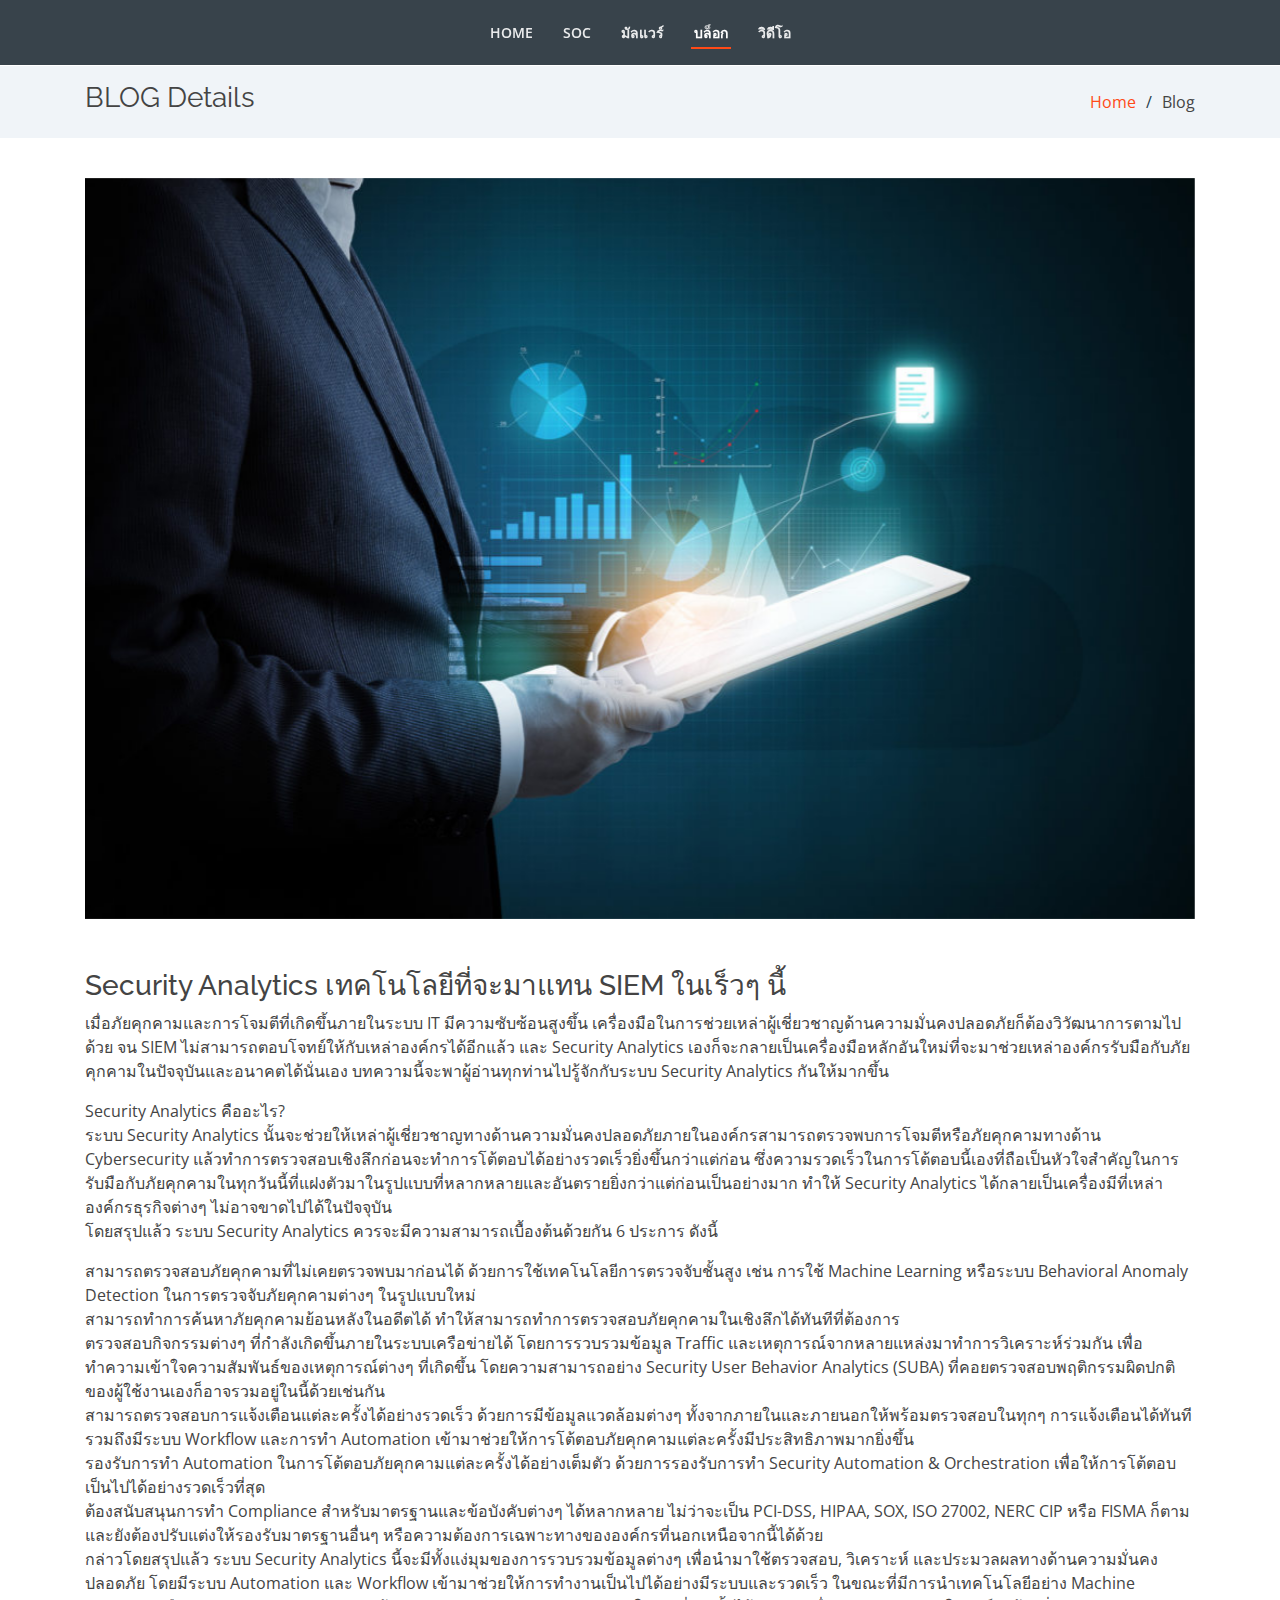
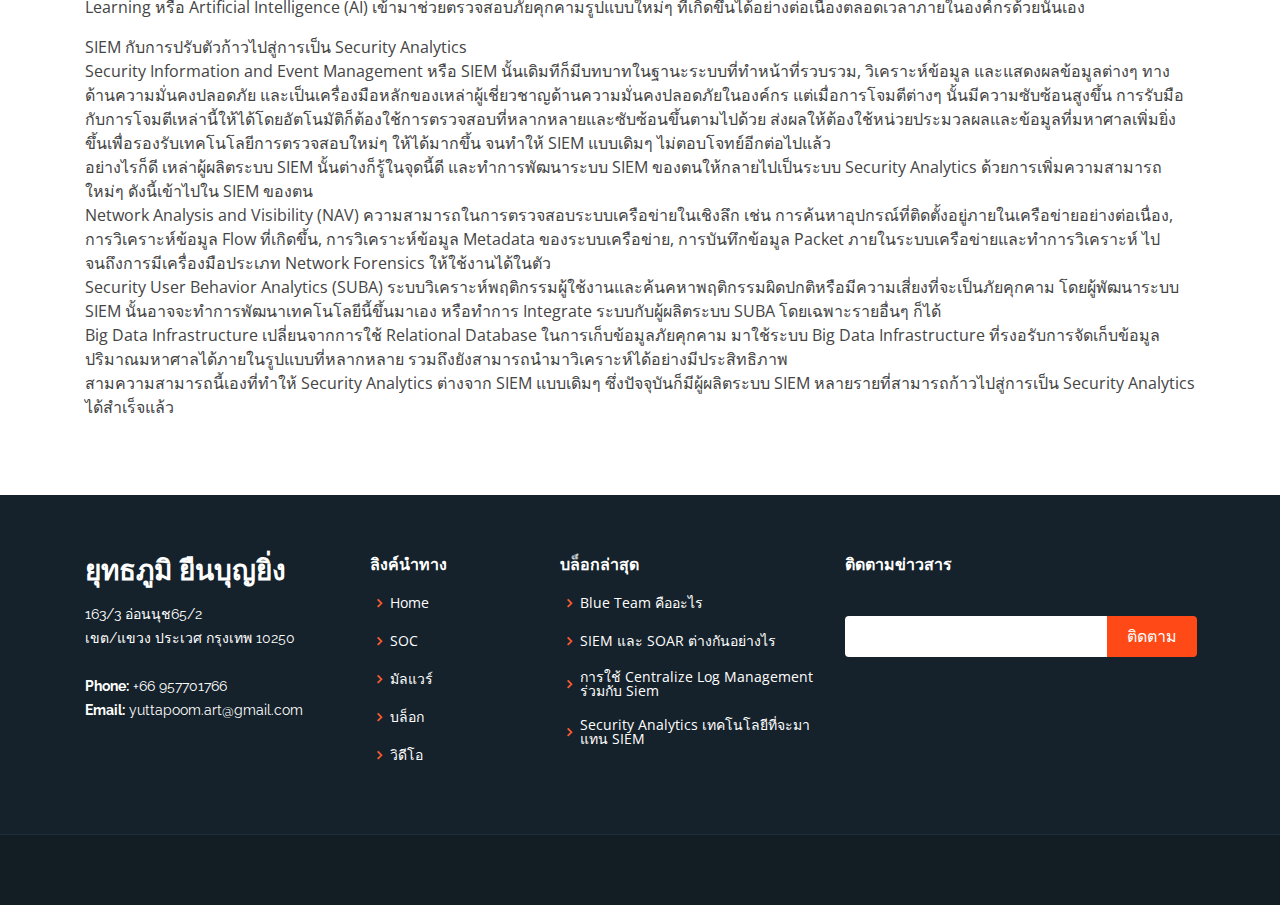
<file: blog4.html>
<!DOCTYPE html>
<html lang="en">

<head>
  <meta charset="utf-8">
  <meta content="width=device-width, initial-scale=1.0" name="viewport">

  <title>SOC - BLOG</title>
  <meta content="" name="descriptison">
  <meta content="" name="keywords">

  <!-- Favicons -->
  <link href="assets/img/favicon.png" rel="icon">
  <link href="assets/img/apple-touch-icon.png" rel="apple-touch-icon">

  <!-- Google Fonts -->
  <link href="https://fonts.googleapis.com/css?family=Open+Sans:300,300i,400,400i,600,600i,700,700i|Raleway:300,300i,400,400i,500,500i,600,600i,700,700i|Poppins:300,300i,400,400i,500,500i,600,600i,700,700i" rel="stylesheet">

  <!-- Vendor CSS Files -->
  <link href="assets/vendor/bootstrap/css/bootstrap.min.css" rel="stylesheet">
  <link href="assets/vendor/icofont/icofont.min.css" rel="stylesheet">
  <link href="assets/vendor/boxicons/css/boxicons.min.css" rel="stylesheet">
  <link href="assets/vendor/venobox/venobox.css" rel="stylesheet">
  <link href="assets/vendor/remixicon/remixicon.css" rel="stylesheet">
  <link href="assets/vendor/owl.carousel/assets/owl.carousel.min.css" rel="stylesheet">
  <link href="assets/vendor/aos/aos.css" rel="stylesheet">

  <!-- Template Main CSS File -->
  <link href="assets/css/style.css" rel="stylesheet">

  <!-- =======================================================
  * Template Name: Dewi - v2.1.0
  * Template URL: https://bootstrapmade.com/dewi-free-multi-purpose-html-template/
  * Author: BootstrapMade.com
  * License: https://bootstrapmade.com/license/
  ======================================================== -->
</head>

<body>

  <!-- ======= Header ======= -->
  <header id="header" class="fixed-top header-inner-pages">
    <div class="container-fluid d-flex align-items-center justify-content-between">

      <!-- <h1 class="logo"><a href="index.html">Dewi</a></h1> -->
      <h1 class="logo"><a href="index.html"></a></h1>
      <!-- Uncomment below if you prefer to use an image logo -->
      <!-- <a href="index.html" class="logo"><img src="assets/img/logo.png" alt="" class="img-fluid"></a>-->

      <nav class="nav-menu d-none d-lg-block">
        <ul>
          <li><a href="index.html">Home</a></li>
          <li><a href="#soc">SOC</a></li>
          <li><a href="#malware">มัลแวร์</a></li>
          <li class="active"><a href="#blog">บล็อก</a></li>
          <li><a href="#video">วิดีโอ</a></li>
          <!-- <li class="drop-down"><a href="">Drop Down</a>
            <ul>
              <li><a href="#">Drop Down 1</a></li>
              <li class="drop-down"><a href="#">Deep Drop Down</a>
                <ul>
                  <li><a href="#">Deep Drop Down 1</a></li>
                  <li><a href="#">Deep Drop Down 2</a></li>
                  <li><a href="#">Deep Drop Down 3</a></li>
                  <li><a href="#">Deep Drop Down 4</a></li>
                  <li><a href="#">Deep Drop Down 5</a></li>
                </ul>
              </li>
              <li><a href="#">Drop Down 2</a></li>
              <li><a href="#">Drop Down 3</a></li>
              <li><a href="#">Drop Down 4</a></li>
            </ul>
          </li>
          <li><a href="#contact">Contact</a></li> -->

        </ul>
      </nav><!-- .nav-menu -->

      <!-- <a href="#about" class="get-started-btn scrollto">Get Started</a> -->
      <a href="#about"></a>

    </div>
  </header><!-- End Header -->

  <main id="main">

    <!-- ======= Breadcrumbs ======= -->
    <section id="breadcrumbs" class="breadcrumbs">
      <div class="container">

        <div class="d-flex justify-content-between align-items-center">
          <h2>BLOG Details</h2>
          <ol>
            <li><a href="index.html">Home</a></li>
            <li>Blog</li>
          </ol>
        </div>

      </div>
    </section><!-- End Breadcrumbs -->

    <!-- ======= Portfolio Details Section ======= -->
    <section id="portfolio-details" class="portfolio-details">
      <div class="container">

        <div class="portfolio-details-container">

          <div class="owl-carousel portfolio-details-carousel">
            <img src="assets/img/sa.jpg" class="img-fluid" alt="blueteam">
            <!-- <img src="assets/img/portfolio/portfolio-details-2.jpg" class="img-fluid" alt="">
            <img src="assets/img/portfolio/portfolio-details-3.jpg" class="img-fluid" alt=""> -->
          </div>

          <!-- <div class="portfolio-info">
            <h3>Project information</h3>
            <ul>
              <li><strong>Category</strong>: Web design</li>
              <li><strong>Client</strong>: ASU Company</li>
              <li><strong>Project date</strong>: 01 March, 2020</li>
              <li><strong>Project URL</strong>: <a href="#">www.example.com</a></li>
            </ul>
          </div> -->

        </div>

        <div class="portfolio-description">
          <h3>Security Analytics เทคโนโลยีที่จะมาแทน SIEM ในเร็วๆ นี้</h3>
          <p>
            เมื่อภัยคุกคามและการโจมตีที่เกิดขึ้นภายในระบบ IT มีความซับซ้อนสูงขึ้น เครื่องมือในการช่วยเหล่าผู้เชี่ยวชาญด้านความมั่นคงปลอดภัยก็ต้องวิวัฒนาการตามไปด้วย จน SIEM ไม่สามารถตอบโจทย์ให้กับเหล่าองค์กรได้อีกแล้ว และ Security Analytics เองก็จะกลายเป็นเครื่องมือหลักอันใหม่ที่จะมาช่วยเหล่าองค์กรรับมือกับภัยคุกคามในปัจจุบันและอนาคตได้นั่นเอง บทความนี้จะพาผู้อ่านทุกท่านไปรู้จักกับระบบ Security Analytics กันให้มากขึ้น
          </p>

          <p>
            Security Analytics คืออะไร?
            <br>
            ระบบ Security Analytics นั้นจะช่วยให้เหล่าผู้เชี่ยวชาญทางด้านความมั่นคงปลอดภัยภายในองค์กรสามารถตรวจพบการโจมตีหรือภัยคุกคามทางด้าน Cybersecurity แล้วทำการตรวจสอบเชิงลึกก่อนจะทำการโต้ตอบได้อย่างรวดเร็วยิ่งขึ้นกว่าแต่ก่อน ซึ่งความรวดเร็วในการโต้ตอบนี้เองที่ถือเป็นหัวใจสำคัญในการรับมือกับภัยคุกคามในทุกวันนี้ที่แฝงตัวมาในรูปแบบที่หลากหลายและอันตรายยิ่งกว่าแต่ก่อนเป็นอย่างมาก ทำให้ Security Analytics ได้กลายเป็นเครื่องมีที่เหล่าองค์กรธุรกิจต่างๆ ไม่อาจขาดไปได้ในปัจจุบัน
            <br>โดยสรุปแล้ว ระบบ Security Analytics ควรจะมีความสามารถเบื้องต้นด้วยกัน 6 ประการ ดังนี้
          </p>

          <p>
            สามารถตรวจสอบภัยคุกคามที่ไม่เคยตรวจพบมาก่อนได้ ด้วยการใช้เทคโนโลยีการตรวจจับชั้นสูง เช่น การใช้ Machine Learning หรือระบบ Behavioral Anomaly Detection ในการตรวจจับภัยคุกคามต่างๆ ในรูปแบบใหม่
            <br>สามารถทำการค้นหาภัยคุกคามย้อนหลังในอดีตได้ ทำให้สามารถทำการตรวจสอบภัยคุกคามในเชิงลึกได้ทันทีที่ต้องการ
            <br>ตรวจสอบกิจกรรมต่างๆ ที่กำลังเกิดขึ้นภายในระบบเครือข่ายได้ โดยการรวบรวมข้อมูล Traffic และเหตุการณ์จากหลายแหล่งมาทำการวิเคราะห์ร่วมกัน เพื่อทำความเข้าใจความสัมพันธ์ของเหตุการณ์ต่างๆ ที่เกิดขึ้น โดยความสามารถอย่าง Security User Behavior Analytics (SUBA) ที่คอยตรวจสอบพฤติกรรมผิดปกติของผู้ใช้งานเองก็อาจรวมอยู่ในนี้ด้วยเช่นกัน
            <br>สามารถตรวจสอบการแจ้งเตือนแต่ละครั้งได้อย่างรวดเร็ว ด้วยการมีข้อมูลแวดล้อมต่างๆ ทั้งจากภายในและภายนอกให้พร้อมตรวจสอบในทุกๆ การแจ้งเตือนได้ทันที รวมถึงมีระบบ Workflow และการทำ Automation เข้ามาช่วยให้การโต้ตอบภัยคุกคามแต่ละครั้งมีประสิทธิภาพมากยิ่งขึ้น
            <br>รองรับการทำ Automation ในการโต้ตอบภัยคุกคามแต่ละครั้งได้อย่างเต็มตัว ด้วยการรองรับการทำ Security Automation & Orchestration เพื่อให้การโต้ตอบเป็นไปได้อย่างรวดเร็วที่สุด
            <br>ต้องสนับสนุนการทำ Compliance สำหรับมาตรฐานและข้อบังคับต่างๆ ได้หลากหลาย ไม่ว่าจะเป็น PCI-DSS, HIPAA, SOX, ISO 27002, NERC CIP หรือ FISMA ก็ตาม และยังต้องปรับแต่งให้รองรับมาตรฐานอื่นๆ หรือความต้องการเฉพาะทางขององค์กรที่นอกเหนือจากนี้ได้ด้วย
            <br>กล่าวโดยสรุปแล้ว ระบบ Security Analytics นี้จะมีทั้งแง่มุมของการรวบรวมข้อมูลต่างๆ เพื่อนำมาใช้ตรวจสอบ, วิเคราะห์ และประมวลผลทางด้านความมั่นคงปลอดภัย โดยมีระบบ Automation และ Workflow เข้ามาช่วยให้การทำงานเป็นไปได้อย่างมีระบบและรวดเร็ว ในขณะที่มีการนำเทคโนโลยีอย่าง Machine Learning หรือ Artificial Intelligence (AI) เข้ามาช่วยตรวจสอบภัยคุกคามรูปแบบใหม่ๆ ที่เกิดขึ้นได้อย่างต่อเนื่องตลอดเวลาภายในองค์กรด้วยนั่นเอง
          </p>
          <p>
            SIEM กับการปรับตัวก้าวไปสู่การเป็น Security Analytics
            <br>Security Information and Event Management หรือ SIEM นั้นเดิมทีก็มีบทบาทในฐานะระบบที่ทำหน้าที่รวบรวม, วิเคราะห์ข้อมูล และแสดงผลข้อมูลต่างๆ ทางด้านความมั่นคงปลอดภัย และเป็นเครื่องมือหลักของเหล่าผู้เชี่ยวชาญด้านความมั่นคงปลอดภัยในองค์กร แต่เมื่อการโจมตีต่างๆ นั้นมีความซับซ้อนสูงขึ้น การรับมือกับการโจมตีเหล่านี้ให้ได้โดยอัตโนมัติก็ต้องใช้การตรวจสอบที่หลากหลายและซับซ้อนขึ้นตามไปด้วย ส่งผลให้ต้องใช้หน่วยประมวลผลและข้อมูลที่มหาศาลเพิ่มยิ่งขึ้นเพื่อรองรับเทคโนโลยีการตรวจสอบใหม่ๆ ให้ได้มากขึ้น จนทำให้ SIEM แบบเดิมๆ ไม่ตอบโจทย์อีกต่อไปแล้ว
            <br>อย่างไรก็ดี เหล่าผู้ผลิตระบบ SIEM นั้นต่างก็รู้ในจุดนี้ดี และทำการพัฒนาระบบ SIEM ของตนให้กลายไปเป็นระบบ Security Analytics ด้วยการเพิ่มความสามารถใหม่ๆ ดังนี้เข้าไปใน SIEM ของตน
            <br>Network Analysis and Visibility (NAV) ความสามารถในการตรวจสอบระบบเครือข่ายในเชิงลึก เช่น การค้นหาอุปกรณ์ที่ติดตั้งอยู่ภายในเครือข่ายอย่างต่อเนื่อง, การวิเคราะห์ข้อมูล Flow ที่เกิดขึ้น, การวิเคราะห์ข้อมูล Metadata ของระบบเครือข่าย, การบันทึกข้อมูล Packet ภายในระบบเครือข่ายและทำการวิเคราะห์ ไปจนถึงการมีเครื่องมือประเภท Network Forensics ให้ใช้งานได้ในตัว
            <br>Security User Behavior Analytics (SUBA) ระบบวิเคราะห์พฤติกรรมผู้ใช้งานและค้นคหาพฤติกรรมผิดปกติหรือมีความเสี่ยงที่จะเป็นภัยคุกคาม โดยผู้พัฒนาระบบ SIEM นั้นอาจจะทำการพัฒนาเทคโนโลยีนี้ขึ้นมาเอง หรือทำการ Integrate ระบบกับผู้ผลิตระบบ SUBA โดยเฉพาะรายอื่นๆ ก็ได้
            <br>Big Data Infrastructure เปลี่ยนจากการใช้ Relational Database ในการเก็บข้อมูลภัยคุกคาม มาใช้ระบบ Big Data Infrastructure ที่รงอรับการจัดเก็บข้อมูลปริมาณมหาศาลได้ภายในรูปแบบที่หลากหลาย รวมถึงยังสามารถนำมาวิเคราะห์ได้อย่างมีประสิทธิภาพ
            <br>สามความสามารถนี้เองที่ทำให้ Security Analytics ต่างจาก SIEM แบบเดิมๆ ซึ่งปัจจุบันก็มีผู้ผลิตระบบ SIEM หลายรายที่สามารถก้าวไปสู่การเป็น Security Analytics ได้สำเร็จแล้ว
          </p>

        </div>

      </div>
    </section><!-- End Portfolio Details Section -->

  </main><!-- End #main -->

  <!-- ======= Footer ======= -->
  <footer id="footer">
    <div class="footer-top">
      <div class="container">
        <div class="row">

          <div class="col-lg-3 col-md-6">
            <div class="footer-info">
              <h3>ยุทธภูมิ ยืนบุญยิ่ง</h3>
              <p>
                163/3 อ่อนนุช65/2 <br>
                เขต/แขวง ประเวศ กรุงเทพ 10250<br><br>
                <strong>Phone:</strong> +66 957701766<br>
                <strong>Email:</strong> yuttapoom.art@gmail.com<br>
              </p>
              <div class="social-links mt-3">
                <!-- <a href="#" class="twitter"><i class="bx bxl-twitter"></i></a>
                <a href="#" class="facebook"><i class="bx bxl-facebook"></i></a>
                <a href="#" class="instagram"><i class="bx bxl-instagram"></i></a>
                <a href="#" class="google-plus"><i class="bx bxl-skype"></i></a>
                <a href="#" class="linkedin"><i class="bx bxl-linkedin"></i></a> -->
              </div>
            </div>
          </div>

          <div class="col-lg-2 col-md-6 footer-links">
            <h4>ลิงค์นำทาง</h4>
            <ul>
              <li><i class="bx bx-chevron-right"></i> <a href="index.html">Home</a></li>
              <li><i class="bx bx-chevron-right"></i> <a href="#soc">SOC</a></li>
              <li><i class="bx bx-chevron-right"></i> <a href="#malware">มัลแวร์</a></li>
              <li><i class="bx bx-chevron-right"></i> <a href="#blog">บล็อก</a></li>
              <li><i class="bx bx-chevron-right"></i> <a href="#video">วิดีโอ</a></li>
            </ul>
          </div>

          <div class="col-lg-3 col-md-6 footer-links">
            <h4>บล็อกล่าสุด</h4>
            <ul>
              <li><i class="bx bx-chevron-right"></i> <a href="blog1.html">Blue Team คืออะไร</a></li>
              <li><i class="bx bx-chevron-right"></i> <a href="blog2.html">SIEM และ SOAR ต่างกันอย่างไร</a></li>
              <li><i class="bx bx-chevron-right"></i> <a href="blog3.html">การใช้ Centralize Log Management ร่วมกับ Siem</a></li>
              <li><i class="bx bx-chevron-right"></i> <a href="blog4.html">Security Analytics เทคโนโลยีที่จะมาแทน SIEM</a></li>
              <!-- <li><i class="bx bx-chevron-right"></i> <a href="#">Graphic Design</a></li> -->
            </ul>
          </div>

          <div class="col-lg-4 col-md-6 footer-newsletter">
            <h4>ติดตามข่าวสาร</h4>
            <!-- <p>Tamen quem nulla quae legam multos aute sint culpa legam noster magna</p> -->
            <form action="" method="post">
              <input type="email" name="email"><input type="submit" value="ติดตาม">
            </form>

          </div>

        </div>
      </div>
    </div>

    <div class="container">
      <div class="copyright">
        <!-- &copy; Copyright <strong><span>Dewi</span></strong>. All Rights Reserved -->
      </div>
      <div class="credits">
        <!-- All the links in the footer should remain intact. -->
        <!-- You can delete the links only if you purchased the pro version. -->
        <!-- Licensing information: https://bootstrapmade.com/license/ -->
        <!-- Purchase the pro version with working PHP/AJAX contact form: https://bootstrapmade.com/dewi-free-multi-purpose-html-template/ -->
        <!-- Designed by <a href="https://bootstrapmade.com/">BootstrapMade</a> -->
      </div>
    </div>
  </footer><!-- End Footer -->

  <a href="#" class="back-to-top"><i class="ri-arrow-up-line"></i></a>
  <div id="preloader"></div>

  <!-- Vendor JS Files -->
  <script src="assets/vendor/jquery/jquery.min.js"></script>
  <script src="assets/vendor/bootstrap/js/bootstrap.bundle.min.js"></script>
  <script src="assets/vendor/jquery.easing/jquery.easing.min.js"></script>
  <script src="assets/vendor/php-email-form/validate.js"></script>
  <script src="assets/vendor/waypoints/jquery.waypoints.min.js"></script>
  <script src="assets/vendor/counterup/counterup.min.js"></script>
  <script src="assets/vendor/venobox/venobox.min.js"></script>
  <script src="assets/vendor/owl.carousel/owl.carousel.min.js"></script>
  <script src="assets/vendor/isotope-layout/isotope.pkgd.min.js"></script>
  <script src="assets/vendor/aos/aos.js"></script>

  <!-- Template Main JS File -->
  <script src="assets/js/main.js"></script>

</body>

</html>
</file>
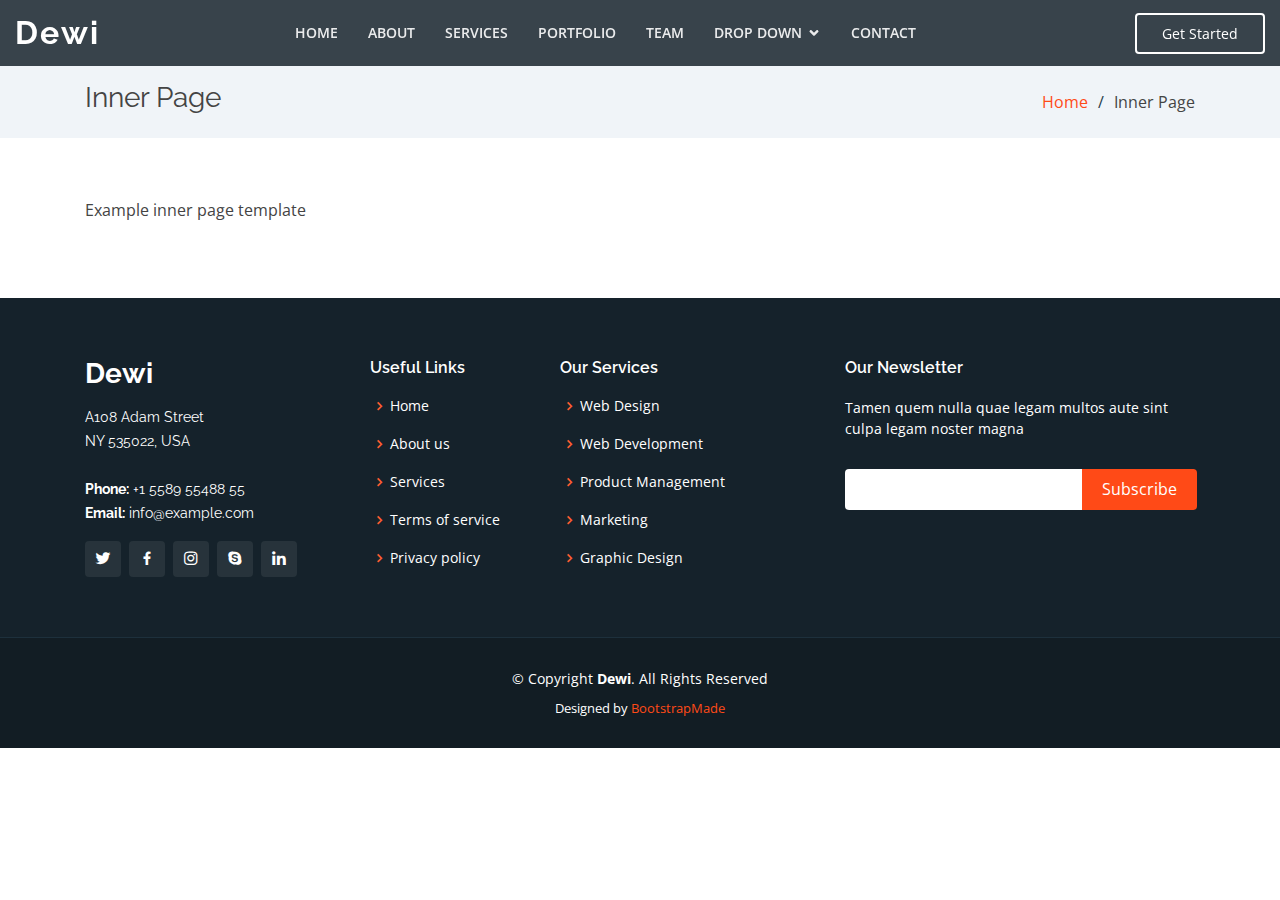
<file: inner-page.html>
<!DOCTYPE html>
<html lang="en">

<head>
  <meta charset="utf-8">
  <meta content="width=device-width, initial-scale=1.0" name="viewport">

  <title>Inner Page - Dewi Bootstrap Template</title>
  <meta content="" name="descriptison">
  <meta content="" name="keywords">

  <!-- Favicons -->
  <link href="assets/img/favicon.png" rel="icon">
  <link href="assets/img/apple-touch-icon.png" rel="apple-touch-icon">

  <!-- Google Fonts -->
  <link href="https://fonts.googleapis.com/css?family=Open+Sans:300,300i,400,400i,600,600i,700,700i|Raleway:300,300i,400,400i,500,500i,600,600i,700,700i|Poppins:300,300i,400,400i,500,500i,600,600i,700,700i" rel="stylesheet">

  <!-- Vendor CSS Files -->
  <link href="assets/vendor/bootstrap/css/bootstrap.min.css" rel="stylesheet">
  <link href="assets/vendor/icofont/icofont.min.css" rel="stylesheet">
  <link href="assets/vendor/boxicons/css/boxicons.min.css" rel="stylesheet">
  <link href="assets/vendor/venobox/venobox.css" rel="stylesheet">
  <link href="assets/vendor/remixicon/remixicon.css" rel="stylesheet">
  <link href="assets/vendor/owl.carousel/assets/owl.carousel.min.css" rel="stylesheet">
  <link href="assets/vendor/aos/aos.css" rel="stylesheet">

  <!-- Template Main CSS File -->
  <link href="assets/css/style.css" rel="stylesheet">

  <!-- =======================================================
  * Template Name: Dewi - v2.1.0
  * Template URL: https://bootstrapmade.com/dewi-free-multi-purpose-html-template/
  * Author: BootstrapMade.com
  * License: https://bootstrapmade.com/license/
  ======================================================== -->
</head>

<body>

  <!-- ======= Header ======= -->
  <header id="header" class="fixed-top header-inner-pages">
    <div class="container-fluid d-flex align-items-center justify-content-between">

      <h1 class="logo"><a href="index.html">Dewi</a></h1>
      <!-- Uncomment below if you prefer to use an image logo -->
      <!-- <a href="index.html" class="logo"><img src="assets/img/logo.png" alt="" class="img-fluid"></a>-->

      <nav class="nav-menu d-none d-lg-block">
        <ul>
          <li><a href="index.html">Home</a></li>
          <li><a href="#about">About</a></li>
          <li><a href="#services">Services</a></li>
          <li><a href="#portfolio">Portfolio</a></li>
          <li><a href="#team">Team</a></li>
          <li class="drop-down"><a href="">Drop Down</a>
            <ul>
              <li><a href="#">Drop Down 1</a></li>
              <li class="drop-down"><a href="#">Deep Drop Down</a>
                <ul>
                  <li><a href="#">Deep Drop Down 1</a></li>
                  <li><a href="#">Deep Drop Down 2</a></li>
                  <li><a href="#">Deep Drop Down 3</a></li>
                  <li><a href="#">Deep Drop Down 4</a></li>
                  <li><a href="#">Deep Drop Down 5</a></li>
                </ul>
              </li>
              <li><a href="#">Drop Down 2</a></li>
              <li><a href="#">Drop Down 3</a></li>
              <li><a href="#">Drop Down 4</a></li>
            </ul>
          </li>
          <li><a href="#contact">Contact</a></li>

        </ul>
      </nav><!-- .nav-menu -->

      <a href="#about" class="get-started-btn scrollto">Get Started</a>

    </div>
  </header><!-- End Header -->

  <main id="main">

    <!-- ======= Breadcrumbs ======= -->
    <section class="breadcrumbs">
      <div class="container">

        <div class="d-flex justify-content-between align-items-center">
          <h2>Inner Page</h2>
          <ol>
            <li><a href="index.html">Home</a></li>
            <li>Inner Page</li>
          </ol>
        </div>

      </div>
    </section><!-- End Breadcrumbs -->

    <section class="inner-page">
      <div class="container">
        <p>
          Example inner page template
        </p>
      </div>
    </section>

  </main><!-- End #main -->

  <!-- ======= Footer ======= -->
  <footer id="footer">
    <div class="footer-top">
      <div class="container">
        <div class="row">

          <div class="col-lg-3 col-md-6">
            <div class="footer-info">
              <h3>Dewi</h3>
              <p>
                A108 Adam Street <br>
                NY 535022, USA<br><br>
                <strong>Phone:</strong> +1 5589 55488 55<br>
                <strong>Email:</strong> info@example.com<br>
              </p>
              <div class="social-links mt-3">
                <a href="#" class="twitter"><i class="bx bxl-twitter"></i></a>
                <a href="#" class="facebook"><i class="bx bxl-facebook"></i></a>
                <a href="#" class="instagram"><i class="bx bxl-instagram"></i></a>
                <a href="#" class="google-plus"><i class="bx bxl-skype"></i></a>
                <a href="#" class="linkedin"><i class="bx bxl-linkedin"></i></a>
              </div>
            </div>
          </div>

          <div class="col-lg-2 col-md-6 footer-links">
            <h4>Useful Links</h4>
            <ul>
              <li><i class="bx bx-chevron-right"></i> <a href="#">Home</a></li>
              <li><i class="bx bx-chevron-right"></i> <a href="#">About us</a></li>
              <li><i class="bx bx-chevron-right"></i> <a href="#">Services</a></li>
              <li><i class="bx bx-chevron-right"></i> <a href="#">Terms of service</a></li>
              <li><i class="bx bx-chevron-right"></i> <a href="#">Privacy policy</a></li>
            </ul>
          </div>

          <div class="col-lg-3 col-md-6 footer-links">
            <h4>Our Services</h4>
            <ul>
              <li><i class="bx bx-chevron-right"></i> <a href="#">Web Design</a></li>
              <li><i class="bx bx-chevron-right"></i> <a href="#">Web Development</a></li>
              <li><i class="bx bx-chevron-right"></i> <a href="#">Product Management</a></li>
              <li><i class="bx bx-chevron-right"></i> <a href="#">Marketing</a></li>
              <li><i class="bx bx-chevron-right"></i> <a href="#">Graphic Design</a></li>
            </ul>
          </div>

          <div class="col-lg-4 col-md-6 footer-newsletter">
            <h4>Our Newsletter</h4>
            <p>Tamen quem nulla quae legam multos aute sint culpa legam noster magna</p>
            <form action="" method="post">
              <input type="email" name="email"><input type="submit" value="Subscribe">
            </form>

          </div>

        </div>
      </div>
    </div>

    <div class="container">
      <div class="copyright">
        &copy; Copyright <strong><span>Dewi</span></strong>. All Rights Reserved
      </div>
      <div class="credits">
        <!-- All the links in the footer should remain intact. -->
        <!-- You can delete the links only if you purchased the pro version. -->
        <!-- Licensing information: https://bootstrapmade.com/license/ -->
        <!-- Purchase the pro version with working PHP/AJAX contact form: https://bootstrapmade.com/dewi-free-multi-purpose-html-template/ -->
        Designed by <a href="https://bootstrapmade.com/">BootstrapMade</a>
      </div>
    </div>
  </footer><!-- End Footer -->

  <a href="#" class="back-to-top"><i class="ri-arrow-up-line"></i></a>
  <div id="preloader"></div>

  <!-- Vendor JS Files -->
  <script src="assets/vendor/jquery/jquery.min.js"></script>
  <script src="assets/vendor/bootstrap/js/bootstrap.bundle.min.js"></script>
  <script src="assets/vendor/jquery.easing/jquery.easing.min.js"></script>
  <script src="assets/vendor/php-email-form/validate.js"></script>
  <script src="assets/vendor/waypoints/jquery.waypoints.min.js"></script>
  <script src="assets/vendor/counterup/counterup.min.js"></script>
  <script src="assets/vendor/venobox/venobox.min.js"></script>
  <script src="assets/vendor/owl.carousel/owl.carousel.min.js"></script>
  <script src="assets/vendor/isotope-layout/isotope.pkgd.min.js"></script>
  <script src="assets/vendor/aos/aos.js"></script>

  <!-- Template Main JS File -->
  <script src="assets/js/main.js"></script>

</body>

</html>
</file>
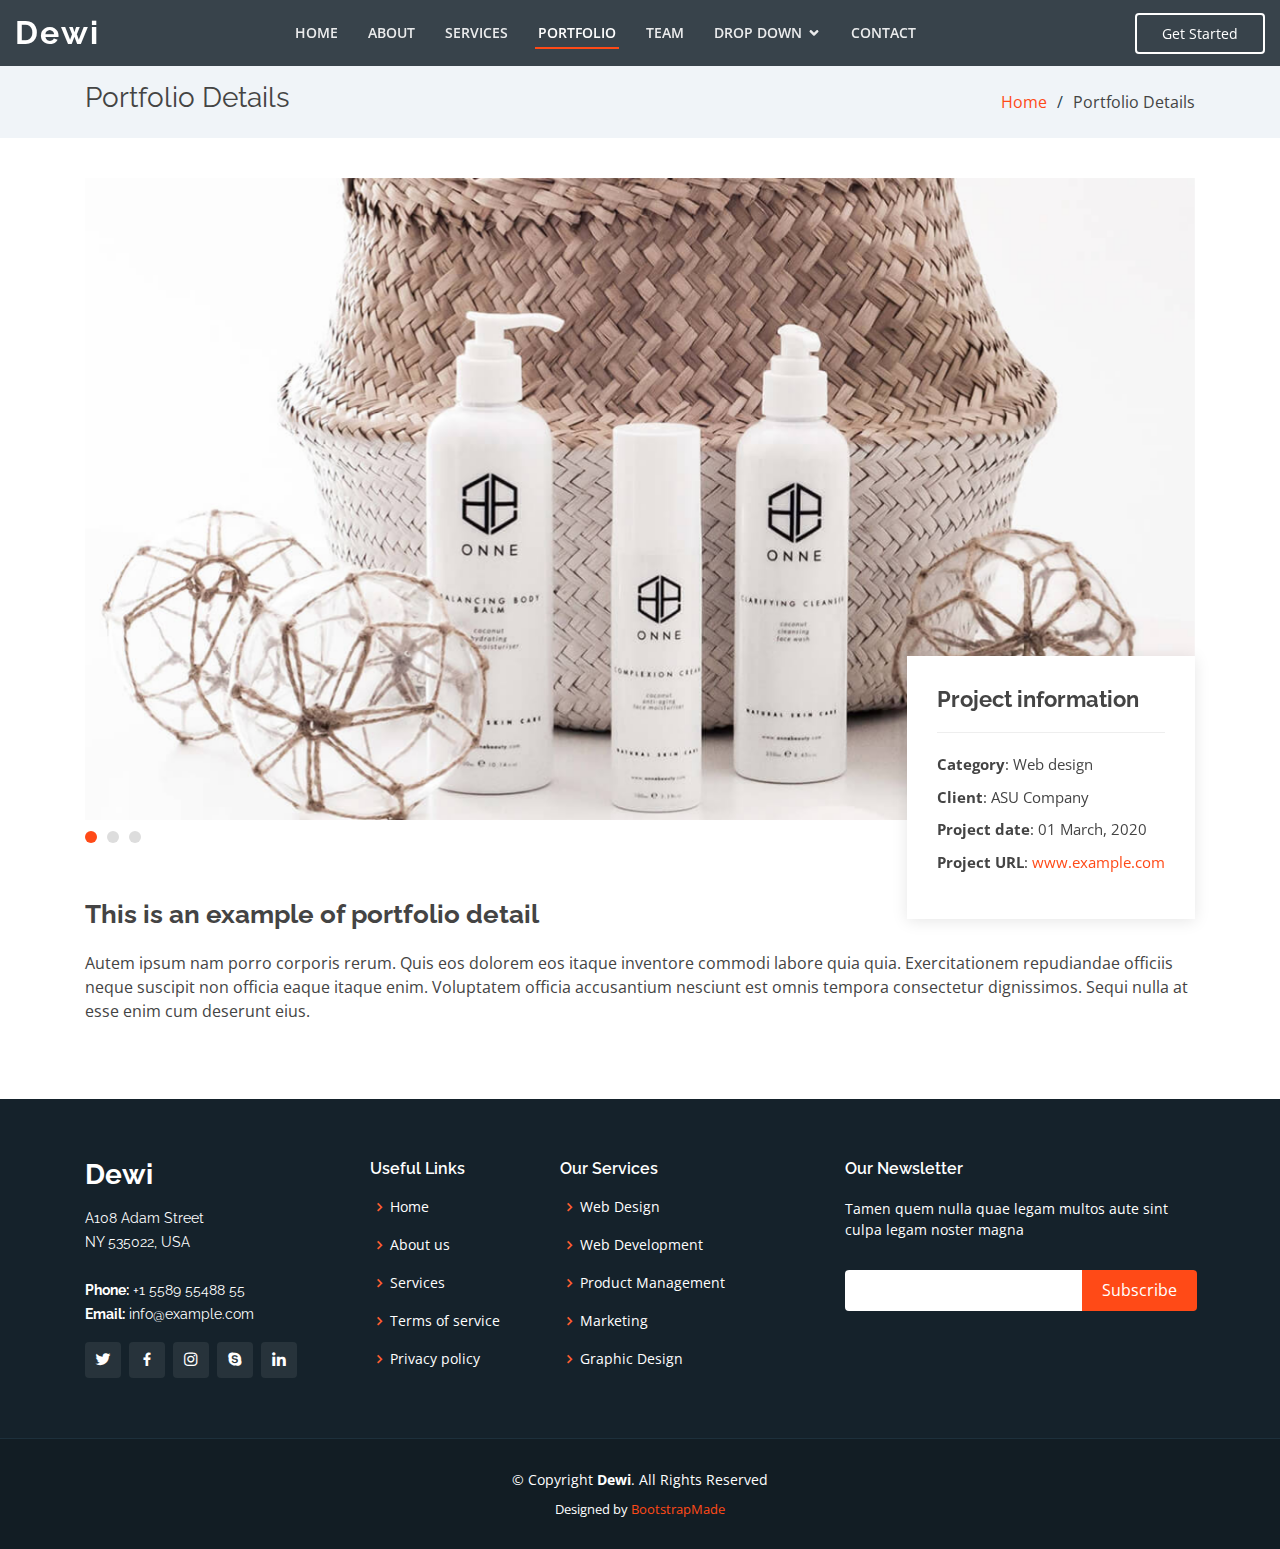
<file: portfolio-details.html>
<!DOCTYPE html>
<html lang="en">

<head>
  <meta charset="utf-8">
  <meta content="width=device-width, initial-scale=1.0" name="viewport">

  <title>Portfolio Details - Dewi Bootstrap Template</title>
  <meta content="" name="descriptison">
  <meta content="" name="keywords">

  <!-- Favicons -->
  <link href="assets/img/favicon.png" rel="icon">
  <link href="assets/img/apple-touch-icon.png" rel="apple-touch-icon">

  <!-- Google Fonts -->
  <link href="https://fonts.googleapis.com/css?family=Open+Sans:300,300i,400,400i,600,600i,700,700i|Raleway:300,300i,400,400i,500,500i,600,600i,700,700i|Poppins:300,300i,400,400i,500,500i,600,600i,700,700i" rel="stylesheet">

  <!-- Vendor CSS Files -->
  <link href="assets/vendor/bootstrap/css/bootstrap.min.css" rel="stylesheet">
  <link href="assets/vendor/icofont/icofont.min.css" rel="stylesheet">
  <link href="assets/vendor/boxicons/css/boxicons.min.css" rel="stylesheet">
  <link href="assets/vendor/venobox/venobox.css" rel="stylesheet">
  <link href="assets/vendor/remixicon/remixicon.css" rel="stylesheet">
  <link href="assets/vendor/owl.carousel/assets/owl.carousel.min.css" rel="stylesheet">
  <link href="assets/vendor/aos/aos.css" rel="stylesheet">

  <!-- Template Main CSS File -->
  <link href="assets/css/style.css" rel="stylesheet">

  <!-- =======================================================
  * Template Name: Dewi - v2.1.0
  * Template URL: https://bootstrapmade.com/dewi-free-multi-purpose-html-template/
  * Author: BootstrapMade.com
  * License: https://bootstrapmade.com/license/
  ======================================================== -->
</head>

<body>

  <!-- ======= Header ======= -->
  <header id="header" class="fixed-top header-inner-pages">
    <div class="container-fluid d-flex align-items-center justify-content-between">

      <h1 class="logo"><a href="index.html">Dewi</a></h1>
      <!-- Uncomment below if you prefer to use an image logo -->
      <!-- <a href="index.html" class="logo"><img src="assets/img/logo.png" alt="" class="img-fluid"></a>-->

      <nav class="nav-menu d-none d-lg-block">
        <ul>
          <li><a href="index.html">Home</a></li>
          <li><a href="#about">About</a></li>
          <li><a href="#services">Services</a></li>
          <li class="active"><a href="#portfolio">Portfolio</a></li>
          <li><a href="#team">Team</a></li>
          <li class="drop-down"><a href="">Drop Down</a>
            <ul>
              <li><a href="#">Drop Down 1</a></li>
              <li class="drop-down"><a href="#">Deep Drop Down</a>
                <ul>
                  <li><a href="#">Deep Drop Down 1</a></li>
                  <li><a href="#">Deep Drop Down 2</a></li>
                  <li><a href="#">Deep Drop Down 3</a></li>
                  <li><a href="#">Deep Drop Down 4</a></li>
                  <li><a href="#">Deep Drop Down 5</a></li>
                </ul>
              </li>
              <li><a href="#">Drop Down 2</a></li>
              <li><a href="#">Drop Down 3</a></li>
              <li><a href="#">Drop Down 4</a></li>
            </ul>
          </li>
          <li><a href="#contact">Contact</a></li>

        </ul>
      </nav><!-- .nav-menu -->

      <a href="#about" class="get-started-btn scrollto">Get Started</a>

    </div>
  </header><!-- End Header -->

  <main id="main">

    <!-- ======= Breadcrumbs ======= -->
    <section id="breadcrumbs" class="breadcrumbs">
      <div class="container">

        <div class="d-flex justify-content-between align-items-center">
          <h2>Portfolio Details</h2>
          <ol>
            <li><a href="index.html">Home</a></li>
            <li>Portfolio Details</li>
          </ol>
        </div>

      </div>
    </section><!-- End Breadcrumbs -->

    <!-- ======= Portfolio Details Section ======= -->
    <section id="portfolio-details" class="portfolio-details">
      <div class="container">

        <div class="portfolio-details-container">

          <div class="owl-carousel portfolio-details-carousel">
            <img src="assets/img/portfolio/portfolio-details-1.jpg" class="img-fluid" alt="">
            <img src="assets/img/portfolio/portfolio-details-2.jpg" class="img-fluid" alt="">
            <img src="assets/img/portfolio/portfolio-details-3.jpg" class="img-fluid" alt="">
          </div>

          <div class="portfolio-info">
            <h3>Project information</h3>
            <ul>
              <li><strong>Category</strong>: Web design</li>
              <li><strong>Client</strong>: ASU Company</li>
              <li><strong>Project date</strong>: 01 March, 2020</li>
              <li><strong>Project URL</strong>: <a href="#">www.example.com</a></li>
            </ul>
          </div>

        </div>

        <div class="portfolio-description">
          <h2>This is an example of portfolio detail</h2>
          <p>
            Autem ipsum nam porro corporis rerum. Quis eos dolorem eos itaque inventore commodi labore quia quia. Exercitationem repudiandae officiis neque suscipit non officia eaque itaque enim. Voluptatem officia accusantium nesciunt est omnis tempora consectetur dignissimos. Sequi nulla at esse enim cum deserunt eius.
          </p>
        </div>

      </div>
    </section><!-- End Portfolio Details Section -->

  </main><!-- End #main -->

  <!-- ======= Footer ======= -->
  <footer id="footer">
    <div class="footer-top">
      <div class="container">
        <div class="row">

          <div class="col-lg-3 col-md-6">
            <div class="footer-info">
              <h3>Dewi</h3>
              <p>
                A108 Adam Street <br>
                NY 535022, USA<br><br>
                <strong>Phone:</strong> +1 5589 55488 55<br>
                <strong>Email:</strong> info@example.com<br>
              </p>
              <div class="social-links mt-3">
                <a href="#" class="twitter"><i class="bx bxl-twitter"></i></a>
                <a href="#" class="facebook"><i class="bx bxl-facebook"></i></a>
                <a href="#" class="instagram"><i class="bx bxl-instagram"></i></a>
                <a href="#" class="google-plus"><i class="bx bxl-skype"></i></a>
                <a href="#" class="linkedin"><i class="bx bxl-linkedin"></i></a>
              </div>
            </div>
          </div>

          <div class="col-lg-2 col-md-6 footer-links">
            <h4>Useful Links</h4>
            <ul>
              <li><i class="bx bx-chevron-right"></i> <a href="#">Home</a></li>
              <li><i class="bx bx-chevron-right"></i> <a href="#">About us</a></li>
              <li><i class="bx bx-chevron-right"></i> <a href="#">Services</a></li>
              <li><i class="bx bx-chevron-right"></i> <a href="#">Terms of service</a></li>
              <li><i class="bx bx-chevron-right"></i> <a href="#">Privacy policy</a></li>
            </ul>
          </div>

          <div class="col-lg-3 col-md-6 footer-links">
            <h4>Our Services</h4>
            <ul>
              <li><i class="bx bx-chevron-right"></i> <a href="#">Web Design</a></li>
              <li><i class="bx bx-chevron-right"></i> <a href="#">Web Development</a></li>
              <li><i class="bx bx-chevron-right"></i> <a href="#">Product Management</a></li>
              <li><i class="bx bx-chevron-right"></i> <a href="#">Marketing</a></li>
              <li><i class="bx bx-chevron-right"></i> <a href="#">Graphic Design</a></li>
            </ul>
          </div>

          <div class="col-lg-4 col-md-6 footer-newsletter">
            <h4>Our Newsletter</h4>
            <p>Tamen quem nulla quae legam multos aute sint culpa legam noster magna</p>
            <form action="" method="post">
              <input type="email" name="email"><input type="submit" value="Subscribe">
            </form>

          </div>

        </div>
      </div>
    </div>

    <div class="container">
      <div class="copyright">
        &copy; Copyright <strong><span>Dewi</span></strong>. All Rights Reserved
      </div>
      <div class="credits">
        <!-- All the links in the footer should remain intact. -->
        <!-- You can delete the links only if you purchased the pro version. -->
        <!-- Licensing information: https://bootstrapmade.com/license/ -->
        <!-- Purchase the pro version with working PHP/AJAX contact form: https://bootstrapmade.com/dewi-free-multi-purpose-html-template/ -->
        Designed by <a href="https://bootstrapmade.com/">BootstrapMade</a>
      </div>
    </div>
  </footer><!-- End Footer -->

  <a href="#" class="back-to-top"><i class="ri-arrow-up-line"></i></a>
  <div id="preloader"></div>

  <!-- Vendor JS Files -->
  <script src="assets/vendor/jquery/jquery.min.js"></script>
  <script src="assets/vendor/bootstrap/js/bootstrap.bundle.min.js"></script>
  <script src="assets/vendor/jquery.easing/jquery.easing.min.js"></script>
  <script src="assets/vendor/php-email-form/validate.js"></script>
  <script src="assets/vendor/waypoints/jquery.waypoints.min.js"></script>
  <script src="assets/vendor/counterup/counterup.min.js"></script>
  <script src="assets/vendor/venobox/venobox.min.js"></script>
  <script src="assets/vendor/owl.carousel/owl.carousel.min.js"></script>
  <script src="assets/vendor/isotope-layout/isotope.pkgd.min.js"></script>
  <script src="assets/vendor/aos/aos.js"></script>

  <!-- Template Main JS File -->
  <script src="assets/js/main.js"></script>

</body>

</html>
</file>
<file: assets/vendor/venobox/venobox.css>
/* ------ venobox.css --------*/
.vbox-overlay *, .vbox-overlay *:before, .vbox-overlay *:after{
    -webkit-backface-visibility: hidden;
    -webkit-box-sizing:border-box;
    -moz-box-sizing:border-box;
    box-sizing:border-box;
}
.vbox-overlay * { 
    -webkit-backface-visibility: visible;
    backface-visibility: visible;
}
.vbox-overlay{
    display: -webkit-flex;
    display: flex;
    -webkit-flex-direction: column;
    flex-direction: column;
    -webkit-justify-content: center;
    justify-content: center;
    -webkit-align-items: center;
    align-items: center;
    position: fixed;
    left: 0;
    top: 0;
    bottom: 0;
    right: 0;
    z-index: 999999;
}

/* ----- navigation ----- */
.vbox-title{
    width: 100%;
    height: 40px;
    float: left;
    text-align: center;
    line-height: 28px;
    font-size: 12px;
    padding: 6px 50px;
    overflow: hidden;
    position: fixed;
    display: none;
    left: 0;
    z-index: 89;
}
.vbox-close{
    cursor: pointer;
    position: fixed;
    top: -1px;
    right: 0;
    width: 50px;
    height: 40px;
    padding: 6px;
    display: block;
    background-position:10px center;
    overflow: hidden;
    font-size: 24px;
    line-height: 1;
    text-align: center;
    z-index: 99;
}
.vbox-left{
    cursor: pointer;
    position: fixed;
    left: 0;
    height: 40px;
    overflow: hidden;
    line-height: 28px;
    font-size: 12px;
    z-index: 99;
    display: flex;
    align-items:center;
}
.vbox-num{
    display: inline-block;
    margin: 6px 0 6px 15px;
}
/* ----- Social share ----- */
.vbox-share{
    line-height: 28px;
    font-size: 12px;
    overflow: hidden;
    position: fixed;
    left: 0;
    z-index: 98;
    display: flex;
    align-items:center;
    justify-content: center;
    width: 100%;
    text-align: center;
}
.vbox-share svg{
    max-height: 28px;
    width: 28px;
    z-index: 10;
    margin-left: 12px;
    margin-top: 6px;
    margin-bottom: 6px;
    vertical-align: middle;
}


/* ----- navigation ARROWS ----- */
.vbox-next, .vbox-prev{
    position: fixed;
    top: 50%;
    margin-top: -15px;
    overflow: hidden;
    cursor: pointer;
    display: block;
    width: 45px;
    height: 45px;
    z-index: 99;
}
.vbox-next span, .vbox-prev span{
    position: relative;
    width: 20px;
    height: 20px;
    border: 2px solid transparent;
    border-top-color: #B6B6B6;
    border-right-color: #B6B6B6;
    text-indent: -100px;
    position: absolute;
    top: 8px;
    display: block;
}
.vbox-prev{
    left: 15px;
}
.vbox-next{
    right: 15px;
}
.vbox-prev span{
    left: 10px;
    -ms-transform: rotate(-135deg);
    -webkit-transform: rotate(-135deg);
    transform: rotate(-135deg);
}
.vbox-next span{
    -ms-transform: rotate(45deg);
    -webkit-transform: rotate(45deg);
    transform: rotate(45deg);
    right: 10px;
}
/* ------- inline window ------ */
.vbox-inline{
    width: 420px;
    height: 315px;
    height: 70vh;
    padding: 10px;
    background: #fff;
    margin: 0 auto;
    overflow: auto;
    text-align: left;
}
/* ------- Video & iFrames window ------ */
.venoframe{
    max-width: 100%;
    width: 100%;
    border: none;
    width: 100%;
    height: 260px;
    height: 70vh;
}
.venoframe.vbvid{
    height: 260px;
}
@media (min-width: 768px) {
    .venoframe, .vbox-inline{
        width: 90%;
        height: 360px;
        height: 70vh;
    }
    .venoframe.vbvid{
        width: 640px;
        height: 360px;
    }
}
@media (min-width: 992px) {
    .venoframe, .vbox-inline{
        max-width: 1200px;
        width: 80%;
        height: 540px;
        height: 70vh;
    }
    .venoframe.vbvid{
        width: 960px;
        height: 540px;
    }
}
/* 
Please do NOT edit this part! 
or at least read this note: http://i.imgur.com/7C0ws9e.gif
*/
.vbox-open{
    overflow: hidden;
}
.vbox-container{
    position: absolute;
    left: 0;
    right: 0;
    top: 0;
    bottom: 0;
    overflow-x: hidden;
    overflow-y: scroll;
    overflow-scrolling: touch;
    -webkit-overflow-scrolling: touch;
    z-index: 20;
    max-height: 100%;

}

.vbox-content{
    text-align: center;
    float: left;
    width: 100%;
    position: relative;
    overflow: hidden;
    padding: 20px 4%;
}
.vbox-container img{
    max-width: 100%;
    height: auto;
}
.vbox-figlio{
    box-shadow: 0 0 12px rgba(0,0,0,0.19), 0 6px 6px rgba(0,0,0,0.23);
    max-width: 100%;
    text-align: initial;
}
img.vbox-figlio{
    -webkit-user-select: none;
-khtml-user-select: none;
-moz-user-select: none;
-o-user-select: none;
user-select: none;
}
.vbox-content.swipe-left{
    margin-left: -200px !important;
}
.vbox-content.swipe-right{
    margin-left: 200px !important;
}
.vbox-animated{
    webkit-transition: margin 300ms ease-out;
    transition: margin 300ms ease-out;
}

/* ---------- preloader ----------
 * SPINKIT 
 * http://tobiasahlin.com/spinkit/
-------------------------------- */
.sk-double-bounce,.sk-rotating-plane{width:40px;height:40px;margin:40px auto}.sk-rotating-plane{background-color:#333;-webkit-animation:sk-rotatePlane 1.2s infinite ease-in-out;animation:sk-rotatePlane 1.2s infinite ease-in-out}@-webkit-keyframes sk-rotatePlane{0%{-webkit-transform:perspective(120px) rotateX(0) rotateY(0);transform:perspective(120px) rotateX(0) rotateY(0)}50%{-webkit-transform:perspective(120px) rotateX(-180.1deg) rotateY(0);transform:perspective(120px) rotateX(-180.1deg) rotateY(0)}100%{-webkit-transform:perspective(120px) rotateX(-180deg) rotateY(-179.9deg);transform:perspective(120px) rotateX(-180deg) rotateY(-179.9deg)}}@keyframes sk-rotatePlane{0%{-webkit-transform:perspective(120px) rotateX(0) rotateY(0);transform:perspective(120px) rotateX(0) rotateY(0)}50%{-webkit-transform:perspective(120px) rotateX(-180.1deg) rotateY(0);transform:perspective(120px) rotateX(-180.1deg) rotateY(0)}100%{-webkit-transform:perspective(120px) rotateX(-180deg) rotateY(-179.9deg);transform:perspective(120px) rotateX(-180deg) rotateY(-179.9deg)}}.sk-double-bounce{position:relative}.sk-double-bounce .sk-child{width:100%;height:100%;border-radius:50%;background-color:#333;opacity:.6;position:absolute;top:0;left:0;-webkit-animation:sk-doubleBounce 2s infinite ease-in-out;animation:sk-doubleBounce 2s infinite ease-in-out}.sk-chasing-dots .sk-child,.sk-spinner-pulse,.sk-three-bounce .sk-child{background-color:#333;border-radius:100%}.sk-double-bounce .sk-double-bounce2{-webkit-animation-delay:-1s;animation-delay:-1s}@-webkit-keyframes sk-doubleBounce{0%,100%{-webkit-transform:scale(0);transform:scale(0)}50%{-webkit-transform:scale(1);transform:scale(1)}}@keyframes sk-doubleBounce{0%,100%{-webkit-transform:scale(0);transform:scale(0)}50%{-webkit-transform:scale(1);transform:scale(1)}}.sk-wave{margin:40px auto;width:50px;height:40px;text-align:center;font-size:10px}.sk-wave .sk-rect{background-color:#333;height:100%;width:6px;display:inline-block;-webkit-animation:sk-waveStretchDelay 1.2s infinite ease-in-out;animation:sk-waveStretchDelay 1.2s infinite ease-in-out}.sk-wave .sk-rect1{-webkit-animation-delay:-1.2s;animation-delay:-1.2s}.sk-wave .sk-rect2{-webkit-animation-delay:-1.1s;animation-delay:-1.1s}.sk-wave .sk-rect3{-webkit-animation-delay:-1s;animation-delay:-1s}.sk-wave .sk-rect4{-webkit-animation-delay:-.9s;animation-delay:-.9s}.sk-wave .sk-rect5{-webkit-animation-delay:-.8s;animation-delay:-.8s}@-webkit-keyframes sk-waveStretchDelay{0%,100%,40%{-webkit-transform:scaleY(.4);transform:scaleY(.4)}20%{-webkit-transform:scaleY(1);transform:scaleY(1)}}@keyframes sk-waveStretchDelay{0%,100%,40%{-webkit-transform:scaleY(.4);transform:scaleY(.4)}20%{-webkit-transform:scaleY(1);transform:scaleY(1)}}.sk-wandering-cubes{margin:40px auto;width:40px;height:40px;position:relative}.sk-wandering-cubes .sk-cube{background-color:#333;width:10px;height:10px;position:absolute;top:0;left:0;-webkit-animation:sk-wanderingCube 1.8s ease-in-out -1.8s infinite both;animation:sk-wanderingCube 1.8s ease-in-out -1.8s infinite both}.sk-chasing-dots,.sk-spinner-pulse{width:40px;height:40px;margin:40px auto}.sk-wandering-cubes .sk-cube2{-webkit-animation-delay:-.9s;animation-delay:-.9s}@-webkit-keyframes sk-wanderingCube{0%{-webkit-transform:rotate(0);transform:rotate(0)}25%{-webkit-transform:translateX(30px) rotate(-90deg) scale(.5);transform:translateX(30px) rotate(-90deg) scale(.5)}50%{-webkit-transform:translateX(30px) translateY(30px) rotate(-179deg);transform:translateX(30px) translateY(30px) rotate(-179deg)}50.1%{-webkit-transform:translateX(30px) translateY(30px) rotate(-180deg);transform:translateX(30px) translateY(30px) rotate(-180deg)}75%{-webkit-transform:translateX(0) translateY(30px) rotate(-270deg) scale(.5);transform:translateX(0) translateY(30px) rotate(-270deg) scale(.5)}100%{-webkit-transform:rotate(-360deg);transform:rotate(-360deg)}}@keyframes sk-wanderingCube{0%{-webkit-transform:rotate(0);transform:rotate(0)}25%{-webkit-transform:translateX(30px) rotate(-90deg) scale(.5);transform:translateX(30px) rotate(-90deg) scale(.5)}50%{-webkit-transform:translateX(30px) translateY(30px) rotate(-179deg);transform:translateX(30px) translateY(30px) rotate(-179deg)}50.1%{-webkit-transform:translateX(30px) translateY(30px) rotate(-180deg);transform:translateX(30px) translateY(30px) rotate(-180deg)}75%{-webkit-transform:translateX(0) translateY(30px) rotate(-270deg) scale(.5);transform:translateX(0) translateY(30px) rotate(-270deg) scale(.5)}100%{-webkit-transform:rotate(-360deg);transform:rotate(-360deg)}}.sk-spinner-pulse{-webkit-animation:sk-pulseScaleOut 1s infinite ease-in-out;animation:sk-pulseScaleOut 1s infinite ease-in-out}@-webkit-keyframes sk-pulseScaleOut{0%{-webkit-transform:scale(0);transform:scale(0)}100%{-webkit-transform:scale(1);transform:scale(1);opacity:0}}@keyframes sk-pulseScaleOut{0%{-webkit-transform:scale(0);transform:scale(0)}100%{-webkit-transform:scale(1);transform:scale(1);opacity:0}}.sk-chasing-dots{position:relative;text-align:center;-webkit-animation:sk-chasingDotsRotate 2s infinite linear;animation:sk-chasingDotsRotate 2s infinite linear}.sk-chasing-dots .sk-child{width:60%;height:60%;display:inline-block;position:absolute;top:0;-webkit-animation:sk-chasingDotsBounce 2s infinite ease-in-out;animation:sk-chasingDotsBounce 2s infinite ease-in-out}.sk-chasing-dots .sk-dot2{top:auto;bottom:0;-webkit-animation-delay:-1s;animation-delay:-1s}@-webkit-keyframes sk-chasingDotsRotate{100%{-webkit-transform:rotate(360deg);transform:rotate(360deg)}}@keyframes sk-chasingDotsRotate{100%{-webkit-transform:rotate(360deg);transform:rotate(360deg)}}@-webkit-keyframes sk-chasingDotsBounce{0%,100%{-webkit-transform:scale(0);transform:scale(0)}50%{-webkit-transform:scale(1);transform:scale(1)}}@keyframes sk-chasingDotsBounce{0%,100%{-webkit-transform:scale(0);transform:scale(0)}50%{-webkit-transform:scale(1);transform:scale(1)}}.sk-three-bounce{margin:40px auto;width:80px;text-align:center}.sk-three-bounce .sk-child{width:20px;height:20px;display:inline-block;-webkit-animation:sk-three-bounce 1.4s ease-in-out 0s infinite both;animation:sk-three-bounce 1.4s ease-in-out 0s infinite both}.sk-circle .sk-child:before,.sk-fading-circle .sk-circle:before{display:block;border-radius:100%;content:'';background-color:#333}.sk-three-bounce .sk-bounce1{-webkit-animation-delay:-.32s;animation-delay:-.32s}.sk-three-bounce .sk-bounce2{-webkit-animation-delay:-.16s;animation-delay:-.16s}@-webkit-keyframes sk-three-bounce{0%,100%,80%{-webkit-transform:scale(0);transform:scale(0)}40%{-webkit-transform:scale(1);transform:scale(1)}}@keyframes sk-three-bounce{0%,100%,80%{-webkit-transform:scale(0);transform:scale(0)}40%{-webkit-transform:scale(1);transform:scale(1)}}.sk-circle{margin:40px auto;width:40px;height:40px;position:relative}.sk-circle .sk-child{width:100%;height:100%;position:absolute;left:0;top:0}.sk-circle .sk-child:before{margin:0 auto;width:15%;height:15%;-webkit-animation:sk-circleBounceDelay 1.2s infinite ease-in-out both;animation:sk-circleBounceDelay 1.2s infinite ease-in-out both}.sk-circle .sk-circle2{-webkit-transform:rotate(30deg);-ms-transform:rotate(30deg);transform:rotate(30deg)}.sk-circle .sk-circle3{-webkit-transform:rotate(60deg);-ms-transform:rotate(60deg);transform:rotate(60deg)}.sk-circle .sk-circle4{-webkit-transform:rotate(90deg);-ms-transform:rotate(90deg);transform:rotate(90deg)}.sk-circle .sk-circle5{-webkit-transform:rotate(120deg);-ms-transform:rotate(120deg);transform:rotate(120deg)}.sk-circle .sk-circle6{-webkit-transform:rotate(150deg);-ms-transform:rotate(150deg);transform:rotate(150deg)}.sk-circle .sk-circle7{-webkit-transform:rotate(180deg);-ms-transform:rotate(180deg);transform:rotate(180deg)}.sk-circle .sk-circle8{-webkit-transform:rotate(210deg);-ms-transform:rotate(210deg);transform:rotate(210deg)}.sk-circle .sk-circle9{-webkit-transform:rotate(240deg);-ms-transform:rotate(240deg);transform:rotate(240deg)}.sk-circle .sk-circle10{-webkit-transform:rotate(270deg);-ms-transform:rotate(270deg);transform:rotate(270deg)}.sk-circle .sk-circle11{-webkit-transform:rotate(300deg);-ms-transform:rotate(300deg);transform:rotate(300deg)}.sk-circle .sk-circle12{-webkit-transform:rotate(330deg);-ms-transform:rotate(330deg);transform:rotate(330deg)}.sk-circle .sk-circle2:before{-webkit-animation-delay:-1.1s;animation-delay:-1.1s}.sk-circle .sk-circle3:before{-webkit-animation-delay:-1s;animation-delay:-1s}.sk-circle .sk-circle4:before{-webkit-animation-delay:-.9s;animation-delay:-.9s}.sk-circle .sk-circle5:before{-webkit-animation-delay:-.8s;animation-delay:-.8s}.sk-circle .sk-circle6:before{-webkit-animation-delay:-.7s;animation-delay:-.7s}.sk-circle .sk-circle7:before{-webkit-animation-delay:-.6s;animation-delay:-.6s}.sk-circle .sk-circle8:before{-webkit-animation-delay:-.5s;animation-delay:-.5s}.sk-circle .sk-circle9:before{-webkit-animation-delay:-.4s;animation-delay:-.4s}.sk-circle .sk-circle10:before{-webkit-animation-delay:-.3s;animation-delay:-.3s}.sk-circle .sk-circle11:before{-webkit-animation-delay:-.2s;animation-delay:-.2s}.sk-circle .sk-circle12:before{-webkit-animation-delay:-.1s;animation-delay:-.1s}@-webkit-keyframes sk-circleBounceDelay{0%,100%,80%{-webkit-transform:scale(0);transform:scale(0)}40%{-webkit-transform:scale(1);transform:scale(1)}}@keyframes sk-circleBounceDelay{0%,100%,80%{-webkit-transform:scale(0);transform:scale(0)}40%{-webkit-transform:scale(1);transform:scale(1)}}.sk-cube-grid{width:40px;height:40px;margin:40px auto}.sk-cube-grid .sk-cube{width:33.33%;height:33.33%;background-color:#333;float:left;-webkit-animation:sk-cubeGridScaleDelay 1.3s infinite ease-in-out;animation:sk-cubeGridScaleDelay 1.3s infinite ease-in-out}.sk-cube-grid .sk-cube1{-webkit-animation-delay:.2s;animation-delay:.2s}.sk-cube-grid .sk-cube2{-webkit-animation-delay:.3s;animation-delay:.3s}.sk-cube-grid .sk-cube3{-webkit-animation-delay:.4s;animation-delay:.4s}.sk-cube-grid .sk-cube4{-webkit-animation-delay:.1s;animation-delay:.1s}.sk-cube-grid .sk-cube5{-webkit-animation-delay:.2s;animation-delay:.2s}.sk-cube-grid .sk-cube6{-webkit-animation-delay:.3s;animation-delay:.3s}.sk-cube-grid .sk-cube7{-webkit-animation-delay:0ms;animation-delay:0ms}.sk-cube-grid .sk-cube8{-webkit-animation-delay:.1s;animation-delay:.1s}.sk-cube-grid .sk-cube9{-webkit-animation-delay:.2s;animation-delay:.2s}@-webkit-keyframes sk-cubeGridScaleDelay{0%,100%,70%{-webkit-transform:scale3D(1,1,1);transform:scale3D(1,1,1)}35%{-webkit-transform:scale3D(0,0,1);transform:scale3D(0,0,1)}}@keyframes sk-cubeGridScaleDelay{0%,100%,70%{-webkit-transform:scale3D(1,1,1);transform:scale3D(1,1,1)}35%{-webkit-transform:scale3D(0,0,1);transform:scale3D(0,0,1)}}.sk-fading-circle{margin:40px auto;width:40px;height:40px;position:relative}.sk-fading-circle .sk-circle{width:100%;height:100%;position:absolute;left:0;top:0}.sk-fading-circle .sk-circle:before{margin:0 auto;width:15%;height:15%;-webkit-animation:sk-circleFadeDelay 1.2s infinite ease-in-out both;animation:sk-circleFadeDelay 1.2s infinite ease-in-out both}.sk-fading-circle .sk-circle2{-webkit-transform:rotate(30deg);-ms-transform:rotate(30deg);transform:rotate(30deg)}.sk-fading-circle .sk-circle3{-webkit-transform:rotate(60deg);-ms-transform:rotate(60deg);transform:rotate(60deg)}.sk-fading-circle .sk-circle4{-webkit-transform:rotate(90deg);-ms-transform:rotate(90deg);transform:rotate(90deg)}.sk-fading-circle .sk-circle5{-webkit-transform:rotate(120deg);-ms-transform:rotate(120deg);transform:rotate(120deg)}.sk-fading-circle .sk-circle6{-webkit-transform:rotate(150deg);-ms-transform:rotate(150deg);transform:rotate(150deg)}.sk-fading-circle .sk-circle7{-webkit-transform:rotate(180deg);-ms-transform:rotate(180deg);transform:rotate(180deg)}.sk-fading-circle .sk-circle8{-webkit-transform:rotate(210deg);-ms-transform:rotate(210deg);transform:rotate(210deg)}.sk-fading-circle .sk-circle9{-webkit-transform:rotate(240deg);-ms-transform:rotate(240deg);transform:rotate(240deg)}.sk-fading-circle .sk-circle10{-webkit-transform:rotate(270deg);-ms-transform:rotate(270deg);transform:rotate(270deg)}.sk-fading-circle .sk-circle11{-webkit-transform:rotate(300deg);-ms-transform:rotate(300deg);transform:rotate(300deg)}.sk-fading-circle .sk-circle12{-webkit-transform:rotate(330deg);-ms-transform:rotate(330deg);transform:rotate(330deg)}.sk-fading-circle .sk-circle2:before{-webkit-animation-delay:-1.1s;animation-delay:-1.1s}.sk-fading-circle .sk-circle3:before{-webkit-animation-delay:-1s;animation-delay:-1s}.sk-fading-circle .sk-circle4:before{-webkit-animation-delay:-.9s;animation-delay:-.9s}.sk-fading-circle .sk-circle5:before{-webkit-animation-delay:-.8s;animation-delay:-.8s}.sk-fading-circle .sk-circle6:before{-webkit-animation-delay:-.7s;animation-delay:-.7s}.sk-fading-circle .sk-circle7:before{-webkit-animation-delay:-.6s;animation-delay:-.6s}.sk-fading-circle .sk-circle8:before{-webkit-animation-delay:-.5s;animation-delay:-.5s}.sk-fading-circle .sk-circle9:before{-webkit-animation-delay:-.4s;animation-delay:-.4s}.sk-fading-circle .sk-circle10:before{-webkit-animation-delay:-.3s;animation-delay:-.3s}.sk-fading-circle .sk-circle11:before{-webkit-animation-delay:-.2s;animation-delay:-.2s}.sk-fading-circle .sk-circle12:before{-webkit-animation-delay:-.1s;animation-delay:-.1s}@-webkit-keyframes sk-circleFadeDelay{0%,100%,39%{opacity:0}40%{opacity:1}}@keyframes sk-circleFadeDelay{0%,100%,39%{opacity:0}40%{opacity:1}}.sk-folding-cube{margin:40px auto;width:40px;height:40px;position:relative;-webkit-transform:rotateZ(45deg);transform:rotateZ(45deg)}.sk-folding-cube .sk-cube{float:left;width:50%;height:50%;position:relative;-webkit-transform:scale(1.1);-ms-transform:scale(1.1);transform:scale(1.1)}.sk-folding-cube .sk-cube:before{content:'';position:absolute;top:0;left:0;width:100%;height:100%;background-color:#333;-webkit-animation:sk-foldCubeAngle 2.4s infinite linear both;animation:sk-foldCubeAngle 2.4s infinite linear both;-webkit-transform-origin:100% 100%;-ms-transform-origin:100% 100%;transform-origin:100% 100%}.sk-folding-cube .sk-cube2{-webkit-transform:scale(1.1) rotateZ(90deg);transform:scale(1.1) rotateZ(90deg)}.sk-folding-cube .sk-cube3{-webkit-transform:scale(1.1) rotateZ(180deg);transform:scale(1.1) rotateZ(180deg)}.sk-folding-cube .sk-cube4{-webkit-transform:scale(1.1) rotateZ(270deg);transform:scale(1.1) rotateZ(270deg)}.sk-folding-cube .sk-cube2:before{-webkit-animation-delay:.3s;animation-delay:.3s}.sk-folding-cube .sk-cube3:before{-webkit-animation-delay:.6s;animation-delay:.6s}.sk-folding-cube .sk-cube4:before{-webkit-animation-delay:.9s;animation-delay:.9s}@-webkit-keyframes sk-foldCubeAngle{0%,10%{-webkit-transform:perspective(140px) rotateX(-180deg);transform:perspective(140px) rotateX(-180deg);opacity:0}25%,75%{-webkit-transform:perspective(140px) rotateX(0);transform:perspective(140px) rotateX(0);opacity:1}100%,90%{-webkit-transform:perspective(140px) rotateY(180deg);transform:perspective(140px) rotateY(180deg);opacity:0}}@keyframes sk-foldCubeAngle{0%,10%{-webkit-transform:perspective(140px) rotateX(-180deg);transform:perspective(140px) rotateX(-180deg);opacity:0}25%,75%{-webkit-transform:perspective(140px) rotateX(0);transform:perspective(140px) rotateX(0);opacity:1}100%,90%{-webkit-transform:perspective(140px) rotateY(180deg);transform:perspective(140px) rotateY(180deg);opacity:0}}
</file>
<file: assets/css/style.css>
/**
* Template Name: Dewi - v2.1.0
* Template URL: https://bootstrapmade.com/dewi-free-multi-purpose-html-template/
* Author: BootstrapMade.com
* License: https://bootstrapmade.com/license/
*/

/*--------------------------------------------------------------
# General
--------------------------------------------------------------*/
body {
  font-family: "Open Sans", sans-serif;
  color: #444444;
}

a {
  color: #ff4a17;
}

a:hover {
  color: #ff724a;
  text-decoration: none;
}

h1,
h2,
h3,
h4,
h5,
h6 {
  font-family: "Raleway", sans-serif;
}

/*--------------------------------------------------------------
# Back to top button
--------------------------------------------------------------*/
.back-to-top {
  position: fixed;
  display: none;
  right: 15px;
  bottom: 15px;
  z-index: 99999;
}

.back-to-top i {
  display: flex;
  align-items: center;
  justify-content: center;
  font-size: 24px;
  width: 40px;
  height: 40px;
  border-radius: 4px;
  background: #ff4a17;
  color: #fff;
  transition: all 0.4s;
}

.back-to-top i:hover {
  background: #ff5e31;
  color: #fff;
}

/*--------------------------------------------------------------
# Preloader
--------------------------------------------------------------*/
#preloader {
  position: fixed;
  top: 0;
  left: 0;
  right: 0;
  bottom: 0;
  z-index: 9999;
  overflow: hidden;
  background: #fff;
}

#preloader:before {
  content: "";
  position: fixed;
  top: calc(50% - 30px);
  left: calc(50% - 30px);
  border: 6px solid #ff4a17;
  border-top-color: #ffe9e3;
  border-radius: 50%;
  width: 60px;
  height: 60px;
  -webkit-animation: animate-preloader 1s linear infinite;
  animation: animate-preloader 1s linear infinite;
}

@-webkit-keyframes animate-preloader {
  0% {
    transform: rotate(0deg);
  }
  100% {
    transform: rotate(360deg);
  }
}

@keyframes animate-preloader {
  0% {
    transform: rotate(0deg);
  }
  100% {
    transform: rotate(360deg);
  }
}

/*--------------------------------------------------------------
# Disable aos animation delay on mobile devices
--------------------------------------------------------------*/
@media screen and (max-width: 768px) {
  [data-aos-delay] {
    transition-delay: 0 !important;
  }
}

/*--------------------------------------------------------------
# Header
--------------------------------------------------------------*/
#header {
  transition: all 0.5s;
  z-index: 997;
  padding: 20px 0;
}

#header.header-scrolled,
#header.header-inner-pages {
  background: rgba(21, 34, 43, 0.85);
  padding: 12px 0;
}

#header .logo {
  font-size: 32px;
  margin: 0;
  padding: 0;
  line-height: 1;
  font-weight: 700;
  letter-spacing: 2px;
}

#header .logo a {
  color: #fff;
}

#header .logo img {
  max-height: 40px;
}

@media (max-width: 992px) {
  #header {
    padding: 12px 0;
  }
}

/*--------------------------------------------------------------
# Navigation Menu
--------------------------------------------------------------*/
/* Desktop Navigation */
.nav-menu ul {
  margin: 0;
  padding: 0;
  list-style: none;
}

.nav-menu > ul {
  display: flex;
}

.nav-menu > ul > li {
  position: relative;
  white-space: nowrap;
  padding: 10px 12px;
}

.nav-menu a {
  display: block;
  position: relative;
  color: rgba(255, 255, 255, 0.9);
  transition: 0.3s;
  font-size: 14px;
  font-family: "Open Sans", sans-serif;
  text-transform: uppercase;
  font-weight: 600;
  padding: 0 3px;
}

.nav-menu > ul > li > a:before {
  content: "";
  position: absolute;
  width: 100%;
  height: 2px;
  bottom: -6px;
  left: 0;
  background-color: #ff4a17;
  visibility: hidden;
  width: 0px;
  transition: all 0.3s ease-in-out 0s;
}

.nav-menu a:hover:before,
.nav-menu li:hover > a:before,
.nav-menu .active > a:before {
  visibility: visible;
  width: 100%;
}

.nav-menu a:hover,
.nav-menu .active > a,
.nav-menu li:hover > a {
  color: #fff;
}

.nav-menu .drop-down ul {
  display: block;
  position: absolute;
  left: 12px;
  top: calc(100% + 30px);
  z-index: 99;
  opacity: 0;
  visibility: hidden;
  padding: 10px 0;
  background: #fff;
  box-shadow: 0px 0px 30px rgba(127, 137, 161, 0.25);
  transition: 0.3s;
}

.nav-menu .drop-down:hover > ul {
  opacity: 1;
  top: 100%;
  visibility: visible;
}

.nav-menu .drop-down li {
  min-width: 180px;
  position: relative;
}

.nav-menu .drop-down ul a {
  padding: 10px 20px;
  font-size: 14px;
  font-weight: 500;
  text-transform: none;
  color: #15222b;
}

.nav-menu .drop-down ul a:hover,
.nav-menu .drop-down ul .active > a,
.nav-menu .drop-down ul li:hover > a {
  color: #ff4a17;
}

.nav-menu .drop-down > a:after {
  content: "\ea99";
  font-family: IcoFont;
  padding-left: 5px;
}

.nav-menu .drop-down .drop-down ul {
  top: 0;
  left: calc(100% - 30px);
}

.nav-menu .drop-down .drop-down:hover > ul {
  opacity: 1;
  top: 0;
  left: 100%;
}

.nav-menu .drop-down .drop-down > a {
  padding-right: 35px;
}

.nav-menu .drop-down .drop-down > a:after {
  content: "\eaa0";
  font-family: IcoFont;
  position: absolute;
  right: 15px;
}

@media (max-width: 1366px) {
  .nav-menu .drop-down .drop-down ul {
    left: -90%;
  }
  .nav-menu .drop-down .drop-down:hover > ul {
    left: -100%;
  }
  .nav-menu .drop-down .drop-down > a:after {
    content: "\ea9d";
  }
}

/* Get Startet Button */
.get-started-btn {
  margin-left: 25px;
  color: #fff;
  border-radius: 4px;
  padding: 8px 25px;
  white-space: nowrap;
  transition: 0.3s;
  font-size: 14px;
  display: inline-block;
  border: 2px solid #fff;
}

.get-started-btn:hover {
  background: #fd3800;
  color: #fff;
  border-color: #ff4a17;
}

@media (max-width: 768px) {
  .get-started-btn {
    margin: 0 48px 0 0;
    padding: 6px 18px;
  }
}

/* Mobile Navigation */
.mobile-nav-toggle {
  position: fixed;
  right: 15px;
  top: 15px;
  z-index: 9998;
  border: 0;
  background: none;
  font-size: 24px;
  transition: all 0.4s;
  outline: none !important;
  line-height: 1;
  cursor: pointer;
  text-align: right;
}

.mobile-nav-toggle i {
  color: #fff;
}

.mobile-nav {
  position: fixed;
  top: 55px;
  right: 15px;
  bottom: 15px;
  left: 15px;
  z-index: 9999;
  overflow-y: auto;
  background: #fff;
  transition: ease-in-out 0.2s;
  opacity: 0;
  visibility: hidden;
  border-radius: 10px;
  padding: 10px 0;
}

.mobile-nav * {
  margin: 0;
  padding: 0;
  list-style: none;
}

.mobile-nav a {
  display: block;
  position: relative;
  color: #15222b;
  padding: 10px 20px;
  font-weight: 500;
  outline: none;
}

.mobile-nav a:hover,
.mobile-nav .active > a,
.mobile-nav li:hover > a {
  color: #ff4a17;
  text-decoration: none;
}

.mobile-nav .drop-down > a:after {
  content: "\ea99";
  font-family: IcoFont;
  padding-left: 10px;
  position: absolute;
  right: 15px;
}

.mobile-nav .active.drop-down > a:after {
  content: "\eaa1";
}

.mobile-nav .drop-down > a {
  padding-right: 35px;
}

.mobile-nav .drop-down ul {
  display: none;
  overflow: hidden;
}

.mobile-nav .drop-down li {
  padding-left: 20px;
}

.mobile-nav-overly {
  width: 100%;
  height: 100%;
  z-index: 9997;
  top: 0;
  left: 0;
  position: fixed;
  background: rgba(4, 7, 9, 0.6);
  overflow: hidden;
  display: none;
  transition: ease-in-out 0.2s;
}

.mobile-nav-active {
  overflow: hidden;
}

.mobile-nav-active .mobile-nav {
  opacity: 1;
  visibility: visible;
}

.mobile-nav-active .mobile-nav-toggle i {
  color: #fff;
}

/*--------------------------------------------------------------
# Hero Section
--------------------------------------------------------------*/
#hero {
  width: 100%;
  height: 100vh;
  background: url("../img/hero-bg.jpg") top center;
  background-size: cover;
  position: relative;
  padding: 0;
}

#hero:before {
  content: "";
  background: rgba(13, 20, 26, 0.7);
  position: absolute;
  bottom: 0;
  top: 0;
  left: 0;
  right: 0;
}

#hero .hero-container {
  position: absolute;
  bottom: 0;
  top: 0;
  left: 0;
  right: 0;
  display: flex;
  justify-content: center;
  align-items: center;
  flex-direction: column;
  text-align: center;
}

#hero h1 {
  margin: 0 0 10px 0;
  font-size: 48px;
  font-weight: 700;
  line-height: 56px;
  text-transform: uppercase;
  color: #fff;
}

#hero h2 {
  color: #eee;
  margin-bottom: 50px;
  font-size: 24px;
}

#hero .btn-get-started {
  font-family: "Open Sans", sans-serif;
  text-transform: uppercase;
  font-weight: 500;
  font-size: 14px;
  display: inline-block;
  padding: 10px 35px 10px 35px;
  border-radius: 4px;
  transition: 0.5s;
  color: #fff;
  background: #ff4a17;
  border: 2px solid #ff4a17;
}

#hero .btn-get-started:hover {
  border-color: #fff;
  background: rgba(255, 255, 255, 0.1);
}

#hero .btn-watch-video {
  font-size: 16px;
  display: inline-block;
  padding: 10px 25px 8px 40px;
  transition: 0.5s;
  margin-left: 25px;
  color: #fff;
  position: relative;
}

#hero .btn-watch-video i {
  color: #fff;
  font-size: 32px;
  position: absolute;
  left: 0;
  top: 7px;
  transition: 0.3s;
}

#hero .btn-watch-video:hover i {
  color: #ff4a17;
}

@media (min-width: 1024px) {
  #hero {
    background-attachment: fixed;
  }
}

@media (max-width: 768px) {
  #hero h1 {
    font-size: 28px;
    line-height: 36px;
  }
  #hero h2 {
    font-size: 18px;
    line-height: 24px;
    margin-bottom: 30px;
  }
}

/*--------------------------------------------------------------
# Sections General
--------------------------------------------------------------*/
section {
  padding: 60px 0;
  overflow: hidden;
}

.section-bg {
  background-color: #f0f4f8;
}

.section-title {
  padding-bottom: 40px;
}

.section-title h2 {
  font-size: 14px;
  font-weight: 500;
  padding: 0;
  line-height: 1px;
  margin: 0 0 5px 0;
  letter-spacing: 2px;
  text-transform: uppercase;
  color: #5c8eb0;
  font-family: "Poppins", sans-serif;
}

.section-title h2::after {
  content: "";
  width: 120px;
  height: 1px;
  display: inline-block;
  background: #ff8664;
  margin: 4px 10px;
}

.section-title p {
  margin: 0;
  margin: 0;
  font-size: 36px;
  font-weight: 700;
  text-transform: uppercase;
  font-family: "Poppins", sans-serif;
  color: #263d4d;
}

/*--------------------------------------------------------------
# About
--------------------------------------------------------------*/
.about .container {
  box-shadow: 0px 2px 15px rgba(0, 0, 0, 0.1);
  padding-bottom: 15px;
}

.about .count-box {
  padding: 60px 0;
  width: 100%;
}

.about .count-box i {
  display: block;
  font-size: 48px;
  color: #a1bdd1;
  float: left;
}

.about .count-box span {
  font-size: 28px;
  line-height: 25px;
  display: block;
  font-weight: 700;
  color: #365870;
  margin-left: 60px;
}

.about .count-box p {
  padding: 5px 0 0 0;
  margin: 0 0 0 60px;
  font-family: "Raleway", sans-serif;
  font-weight: 600;
  font-size: 14px;
  color: #2e4b5e;
}

.about .count-box a {
  font-weight: 600;
  display: block;
  margin-top: 20px;
  color: #2e4b5e;
  font-size: 15px;
  font-family: "Poppins", sans-serif;
  transition: ease-in-out 0.3s;
}

.about .count-box a:hover {
  color: #477392;
}

.about .content {
  font-size: 15px;
}

.about .content h3 {
  font-weight: 700;
  font-size: 24px;
  color: #263d4d;
}

.about .content ul {
  list-style: none;
  padding: 0;
}

.about .content ul li {
  padding-bottom: 10px;
  padding-left: 28px;
  position: relative;
}

.about .content ul i {
  font-size: 24px;
  color: #ff4a17;
  position: absolute;
  left: 0;
  top: -2px;
}

.about .content p:last-child {
  margin-bottom: 0;
}

.about .play-btn {
  width: 94px;
  height: 94px;
  background: radial-gradient(#ff4a17 50%, rgba(255, 74, 23, 0.4) 52%);
  border-radius: 50%;
  display: block;
  position: absolute;
  left: calc(50% - 47px);
  top: calc(50% - 47px);
  overflow: hidden;
}

.about .play-btn::after {
  content: "";
  position: absolute;
  left: 50%;
  top: 50%;
  transform: translateX(-40%) translateY(-50%);
  width: 0;
  height: 0;
  border-top: 10px solid transparent;
  border-bottom: 10px solid transparent;
  border-left: 15px solid #fff;
  z-index: 100;
  transition: all 4000ms cubic-bezier(0.55, 0.055, 0.675, 0.19);
}

.about .play-btn::before {
  content: "";
  position: absolute;
  width: 120px;
  height: 120px;
  -webkit-animation-delay: 0s;
  animation-delay: 0s;
  -webkit-animation: pulsate-btn 2s;
  animation: pulsate-btn 2s;
  -webkit-animation-direction: forwards;
  animation-direction: forwards;
  -webkit-animation-iteration-count: infinite;
  animation-iteration-count: infinite;
  -webkit-animation-timing-function: steps;
  animation-timing-function: steps;
  opacity: 1;
  border-radius: 50%;
  border: 5px solid rgba(255, 74, 23, 0.7);
  top: -15%;
  left: -15%;
  background: rgba(198, 16, 0, 0);
}

.about .play-btn:hover::after {
  border-left: 15px solid #ff4a17;
  transform: scale(20);
}

.about .play-btn:hover::before {
  content: "";
  position: absolute;
  left: 50%;
  top: 50%;
  transform: translateX(-40%) translateY(-50%);
  width: 0;
  height: 0;
  border: none;
  border-top: 10px solid transparent;
  border-bottom: 10px solid transparent;
  border-left: 15px solid #fff;
  z-index: 200;
  -webkit-animation: none;
  animation: none;
  border-radius: 0;
}

@-webkit-keyframes pulsate-btn {
  0% {
    transform: scale(0.6, 0.6);
    opacity: 1;
  }
  100% {
    transform: scale(1, 1);
    opacity: 0;
  }
}

@keyframes pulsate-btn {
  0% {
    transform: scale(0.6, 0.6);
    opacity: 1;
  }
  100% {
    transform: scale(1, 1);
    opacity: 0;
  }
}

/*--------------------------------------------------------------
# About Boxes
--------------------------------------------------------------*/
.about-boxes {
  background: url("../img/about-boxes-bg.jpg") center top no-repeat fixed;
  background-size: cover;
  padding: 60px 0 30px 0;
  position: relative;
}

.about-boxes::before {
  content: "";
  position: absolute;
  left: 0;
  right: 0;
  top: 0;
  bottom: 0;
  background: rgba(255, 255, 255, 0.92);
  z-index: 9;
}

.about-boxes .container,
.about-boxes .container-fluid {
  position: relative;
  z-index: 10;
}

.about-boxes .card {
  border-radius: 3px;
  border: 0;
  box-shadow: 0px 2px 15px rgba(0, 0, 0, 0.1);
  margin-bottom: 30px;
}

.about-boxes .card-icon {
  text-align: center;
  margin-top: -32px;
}

.about-boxes .card-icon i {
  font-size: 32px;
  color: #fff;
  width: 64px;
  height: 64px;
  padding-top: 5px;
  text-align: center;
  background-color: #ff4a17;
  border-radius: 4px;
  text-align: center;
  border: 4px solid #fff;
  transition: 0.3s;
  display: inline-block;
}

.about-boxes .card-body {
  padding-top: 12px;
}

.about-boxes .card-title {
  font-weight: 700;
  text-align: center;
}

.about-boxes .card-title a {
  color: #15222b;
}

.about-boxes .card-title a:hover {
  color: #ff4a17;
}

.about-boxes .card-text {
  color: #5e5e5e;
}

.about-boxes .card:hover .card-icon i {
  background: #fff;
  color: #ff4a17;
}

@media (max-width: 1024px) {
  .about-boxes {
    background-attachment: scroll;
  }
}

/*--------------------------------------------------------------
# Clients
--------------------------------------------------------------*/
.clients {
  background: #f0f4f8;
  padding: 15px 0;
  text-align: center;
}

.clients img {
  max-width: 45%;
  transition: all 0.4s ease-in-out;
  display: inline-block;
  padding: 15px 0;
  -webkit-filter: grayscale(100);
  filter: grayscale(100);
}

.clients img:hover {
  -webkit-filter: none;
  filter: none;
  transform: scale(1.15);
}

@media (max-width: 768px) {
  .clients img {
    max-width: 40%;
  }
}

/*--------------------------------------------------------------
# Features
--------------------------------------------------------------*/
.features .nav-tabs {
  border: 0;
}

.features .nav-link {
  border: 1px solid #b5ccdb;
  padding: 15px;
  transition: 0.3s;
  color: #15222b;
  border-radius: 0;
  display: flex;
  align-items: center;
  justify-content: center;
}

.features .nav-link i {
  padding-right: 15px;
  font-size: 48px;
}

.features .nav-link h4 {
  font-size: 18px;
  font-weight: 600;
  margin: 0;
}

.features .nav-link:hover {
  color: #ff4a17;
}

.features .nav-link.active {
  background: #ff4a17;
  color: #fff;
  border-color: #ff4a17;
}

@media (max-width: 768px) {
  .features .nav-link i {
    padding: 0;
    line-height: 1;
    font-size: 36px;
  }
}

@media (max-width: 575px) {
  .features .nav-link {
    padding: 15px;
  }
  .features .nav-link i {
    font-size: 24px;
  }
}

.features .tab-content {
  margin-top: 30px;
}

.features .tab-pane h3 {
  font-weight: 600;
  font-size: 26px;
}

.features .tab-pane ul {
  list-style: none;
  padding: 0;
}

.features .tab-pane ul li {
  padding-bottom: 10px;
}

.features .tab-pane ul i {
  font-size: 20px;
  padding-right: 4px;
  color: #ff4a17;
}

.features .tab-pane p:last-child {
  margin-bottom: 0;
}

/*--------------------------------------------------------------
# Services
--------------------------------------------------------------*/
.services .icon-box {
  margin-bottom: 20px;
  padding: 30px;
  border-radius: 6px;
  background: #fff;
}

.services .icon-box i {
  float: left;
  color: #5c8eb0;
  font-size: 40px;
}

.services .icon-box h4 {
  margin-left: 70px;
  font-weight: 700;
  margin-bottom: 15px;
  font-size: 18px;
}

.services .icon-box h4 a {
  color: #365870;
  transition: 0.3s;
}

.services .icon-box .icon-box:hover h4 a {
  color: #ff4a17;
}

.services .icon-box p {
  margin-left: 70px;
  line-height: 24px;
  font-size: 14px;
}

.services .icon-box:hover h4 a {
  color: #ff4a17;
}

/*--------------------------------------------------------------
# Testimonials
--------------------------------------------------------------*/
.testimonials {
  padding: 80px 0;
  background: url("../img/testimonials-bg.jpg") no-repeat;
  background-position: center center;
  background-size: cover;
  position: relative;
}

.testimonials::before {
  content: "";
  position: absolute;
  left: 0;
  right: 0;
  top: 0;
  bottom: 0;
  background: rgba(13, 20, 26, 0.7);
}

.testimonials .section-header {
  margin-bottom: 40px;
}

.testimonials .testimonial-item {
  text-align: center;
  color: #fff;
}

.testimonials .testimonial-item .testimonial-img {
  width: 100px;
  border-radius: 50%;
  border: 6px solid rgba(255, 255, 255, 0.15);
  margin: 0 auto;
}

.testimonials .testimonial-item h3 {
  font-size: 20px;
  font-weight: bold;
  margin: 10px 0 5px 0;
  color: #fff;
}

.testimonials .testimonial-item h4 {
  font-size: 14px;
  color: #ddd;
  margin: 0 0 15px 0;
}

.testimonials .testimonial-item .quote-icon-left,
.testimonials .testimonial-item .quote-icon-right {
  color: rgba(255, 255, 255, 0.4);
  font-size: 26px;
}

.testimonials .testimonial-item .quote-icon-left {
  display: inline-block;
  left: -5px;
  position: relative;
}

.testimonials .testimonial-item .quote-icon-right {
  display: inline-block;
  right: -5px;
  position: relative;
  top: 10px;
}

.testimonials .testimonial-item p {
  font-style: italic;
  margin: 0 auto 15px auto;
  color: #eee;
}

.testimonials .owl-nav,
.testimonials .owl-dots {
  margin-top: 5px;
  text-align: center;
}

.testimonials .owl-dot {
  display: inline-block;
  margin: 0 5px;
  width: 12px;
  height: 12px;
  border-radius: 50%;
  background-color: rgba(255, 255, 255, 0.4) !important;
}

.testimonials .owl-dot.active {
  background-color: #ff4a17 !important;
}

@media (min-width: 1024px) {
  .testimonials {
    background-attachment: fixed;
  }
}

@media (min-width: 992px) {
  .testimonials .testimonial-item p {
    width: 80%;
  }
}

/*--------------------------------------------------------------
# Portfolio
--------------------------------------------------------------*/
.portfolio #portfolio-flters {
  padding: 0;
  margin: 0 auto 25px auto;
  list-style: none;
  text-align: center;
  border-radius: 50px;
}

.portfolio #portfolio-flters li {
  cursor: pointer;
  display: inline-block;
  padding: 8px 16px;
  font-size: 14px;
  font-weight: 500;
  line-height: 1;
  color: #444444;
  margin: 0 3px 10px 3px;
  transition: all ease-in-out 0.3s;
  background: #e5edf3;
  border-radius: 4px;
}

.portfolio #portfolio-flters li:hover,
.portfolio #portfolio-flters li.filter-active {
  color: #fff;
  background: #ff4a17;
}

.portfolio #portfolio-flters li:last-child {
  margin-right: 0;
}

.portfolio .portfolio-item {
  margin-bottom: 30px;
  overflow: hidden;
}

.portfolio .portfolio-item img {
  position: relative;
  top: 0;
  transition: all 0.6s cubic-bezier(0.645, 0.045, 0.355, 1);
}

.portfolio .portfolio-item .portfolio-info {
  opacity: 0;
  position: absolute;
  left: 15px;
  right: 15px;
  bottom: -50px;
  z-index: 3;
  transition: all ease-in-out 0.3s;
  background: #ff4a17;
  padding: 15px 20px;
}

.portfolio .portfolio-item .portfolio-info h4 {
  font-size: 18px;
  color: #fff;
  font-weight: 600;
}

.portfolio .portfolio-item .portfolio-info p {
  color: #fff;
  font-size: 14px;
  margin-bottom: 0;
}

.portfolio .portfolio-item .portfolio-info .preview-link,
.portfolio .portfolio-item .portfolio-info .details-link {
  position: absolute;
  right: 50px;
  font-size: 24px;
  top: calc(50% - 18px);
  color: white;
  transition: ease-in-out 0.3s;
}

.portfolio .portfolio-item .portfolio-info .preview-link:hover,
.portfolio .portfolio-item .portfolio-info .details-link:hover {
  color: #ffc1b0;
}

.portfolio .portfolio-item .portfolio-info .details-link {
  right: 15px;
}

.portfolio .portfolio-item:hover img {
  top: -30px;
}

.portfolio .portfolio-item:hover .portfolio-info {
  opacity: 1;
  bottom: 0;
}

/*--------------------------------------------------------------
# Team
--------------------------------------------------------------*/
.team {
  position: relative;
}

.team .container {
  position: relative;
  z-index: 10;
}

.team .member {
  margin-bottom: 80px;
  position: relative;
}

.team .member .pic {
  overflow: hidden;
}

.team .member .member-info {
  position: absolute;
  bottom: -50px;
  left: 20px;
  right: 20px;
  background: #fff;
  padding: 20px 15px;
  color: #15222b;
  box-shadow: 0px 2px 15px rgba(0, 0, 0, 0.1);
  overflow: hidden;
  transition: 0.5s;
}

.team .member h4 {
  font-weight: 700;
  margin-bottom: 10px;
  font-size: 16px;
  color: #15222b;
  position: relative;
  padding-bottom: 10px;
}

.team .member h4::after {
  content: "";
  position: absolute;
  display: block;
  width: 50px;
  height: 1px;
  background: #7fa5c0;
  bottom: 0;
  left: 0;
}

.team .member span {
  font-style: italic;
  display: block;
  font-size: 13px;
}

.team .member .social {
  position: absolute;
  right: 15px;
  bottom: 15px;
}

.team .member .social a {
  transition: color 0.3s;
  color: #477392;
}

.team .member .social a:hover {
  color: #ff4a17;
}

.team .member .social i {
  font-size: 16px;
  margin: 0 2px;
}

@media (max-width: 992px) {
  .team .member {
    margin-bottom: 110px;
  }
}

/*--------------------------------------------------------------
# Contact
--------------------------------------------------------------*/
.contact .info-box {
  color: #444444;
  text-align: center;
  box-shadow: 0 0 30px rgba(214, 215, 216, 0.6);
  padding: 20px 0 30px 0;
}

.contact .info-box i {
  font-size: 32px;
  color: #ff4a17;
  border-radius: 50%;
  padding: 8px;
}

.contact .info-box h3 {
  font-size: 20px;
  color: #777777;
  font-weight: 700;
  margin: 10px 0;
}

.contact .info-box p {
  padding: 0;
  line-height: 24px;
  font-size: 14px;
  margin-bottom: 0;
}

.contact .php-email-form {
  box-shadow: 0 0 30px rgba(214, 215, 216, 0.6);
  padding: 30px;
}

.contact .php-email-form .validate {
  display: none;
  color: red;
  margin: 0 0 15px 0;
  font-weight: 400;
  font-size: 13px;
}

.contact .php-email-form .error-message {
  display: none;
  color: #fff;
  background: #ed3c0d;
  text-align: left;
  padding: 15px;
  font-weight: 600;
}

.contact .php-email-form .error-message br + br {
  margin-top: 25px;
}

.contact .php-email-form .sent-message {
  display: none;
  color: #fff;
  background: #18d26e;
  text-align: center;
  padding: 15px;
  font-weight: 600;
}

.contact .php-email-form .loading {
  display: none;
  background: #fff;
  text-align: center;
  padding: 15px;
}

.contact .php-email-form .loading:before {
  content: "";
  display: inline-block;
  border-radius: 50%;
  width: 24px;
  height: 24px;
  margin: 0 10px -6px 0;
  border: 3px solid #18d26e;
  border-top-color: #eee;
  -webkit-animation: animate-loading 1s linear infinite;
  animation: animate-loading 1s linear infinite;
}

.contact .php-email-form input,
.contact .php-email-form textarea {
  border-radius: 0;
  box-shadow: none;
  font-size: 14px;
  border-radius: 4px;
}

.contact .php-email-form input:focus,
.contact .php-email-form textarea:focus {
  border-color: #ff4a17;
}

.contact .php-email-form input {
  padding: 20px 15px;
}

.contact .php-email-form textarea {
  padding: 12px 15px;
}

.contact .php-email-form button[type="submit"] {
  background: #ff4a17;
  border: 0;
  padding: 10px 24px;
  color: #fff;
  transition: 0.4s;
  border-radius: 4px;
}

.contact .php-email-form button[type="submit"]:hover {
  background: #ff5e31;
}

@-webkit-keyframes animate-loading {
  0% {
    transform: rotate(0deg);
  }
  100% {
    transform: rotate(360deg);
  }
}

@keyframes animate-loading {
  0% {
    transform: rotate(0deg);
  }
  100% {
    transform: rotate(360deg);
  }
}

/*--------------------------------------------------------------
# Breadcrumbs
--------------------------------------------------------------*/
.breadcrumbs {
  padding: 15px 0;
  background: #f0f4f8;
  min-height: 40px;
  margin-top: 66px;
}

.breadcrumbs h2 {
  font-size: 28px;
  font-weight: 400;
}

.breadcrumbs ol {
  display: flex;
  flex-wrap: wrap;
  list-style: none;
  padding: 0;
  margin: 0;
}

.breadcrumbs ol li + li {
  padding-left: 10px;
}

.breadcrumbs ol li + li::before {
  display: inline-block;
  padding-right: 10px;
  color: #263d4d;
  content: "/";
}

@media (max-width: 992px) {
  .breadcrumbs {
    margin-top: 58px;
  }
  .breadcrumbs .d-flex {
    display: block !important;
  }
  .breadcrumbs ol {
    display: block;
  }
  .breadcrumbs ol li {
    display: inline-block;
  }
}

/*--------------------------------------------------------------
# Portfolio Details
--------------------------------------------------------------*/
.portfolio-details {
  padding-top: 40px;
}

.portfolio-details .portfolio-details-container {
  position: relative;
}

.portfolio-details .portfolio-details-carousel {
  position: relative;
  z-index: 1;
}

.portfolio-details .portfolio-details-carousel .owl-nav,
.portfolio-details .portfolio-details-carousel .owl-dots {
  margin-top: 5px;
  text-align: left;
}

.portfolio-details .portfolio-details-carousel .owl-dot {
  display: inline-block;
  margin: 0 10px 0 0;
  width: 12px;
  height: 12px;
  border-radius: 50%;
  background-color: #ddd !important;
}

.portfolio-details .portfolio-details-carousel .owl-dot.active {
  background-color: #ff4a17 !important;
}

.portfolio-details .portfolio-info {
  padding: 30px;
  position: absolute;
  right: 0;
  bottom: -70px;
  background: #fff;
  box-shadow: 0px 2px 15px rgba(0, 0, 0, 0.1);
  z-index: 2;
}

.portfolio-details .portfolio-info h3 {
  font-size: 22px;
  font-weight: 700;
  margin-bottom: 20px;
  padding-bottom: 20px;
  border-bottom: 1px solid #eee;
}

.portfolio-details .portfolio-info ul {
  list-style: none;
  padding: 0;
  font-size: 15px;
}

.portfolio-details .portfolio-info ul li + li {
  margin-top: 10px;
}

.portfolio-details .portfolio-description {
  padding-top: 50px;
}

.portfolio-details .portfolio-description h2 {
  width: 50%;
  font-size: 26px;
  font-weight: 700;
  margin-bottom: 20px;
}

.portfolio-details .portfolio-description p {
  padding: 0 0 0 0;
}

@media (max-width: 768px) {
  .portfolio-details .portfolio-info {
    position: static;
    margin-top: 30px;
  }
}

/*--------------------------------------------------------------
# Footer
--------------------------------------------------------------*/
#footer {
  background: #121d24;
  padding: 0 0 30px 0;
  color: #fff;
  font-size: 14px;
}

#footer .footer-top {
  background: #15222b;
  border-bottom: 1px solid #1d303c;
  padding: 60px 0 30px 0;
}

#footer .footer-top .footer-info {
  margin-bottom: 30px;
}

#footer .footer-top .footer-info h3 {
  font-size: 28px;
  margin: 0 0 15px 0;
  padding: 2px 0 2px 0;
  line-height: 1;
  font-weight: 700;
}

#footer .footer-top .footer-info p {
  font-size: 14px;
  line-height: 24px;
  margin-bottom: 0;
  font-family: "Raleway", sans-serif;
  color: #fff;
}

#footer .footer-top .social-links a {
  font-size: 18px;
  display: inline-block;
  background: rgba(255, 255, 255, 0.08);
  color: #fff;
  line-height: 1;
  padding: 8px 0;
  margin-right: 4px;
  border-radius: 4px;
  text-align: center;
  width: 36px;
  height: 36px;
  transition: 0.3s;
}

#footer .footer-top .social-links a:hover {
  background: #ff4a17;
  color: #fff;
  text-decoration: none;
}

#footer .footer-top h4 {
  font-size: 16px;
  font-weight: 600;
  color: #fff;
  position: relative;
  padding-bottom: 12px;
}

#footer .footer-top .footer-links {
  margin-bottom: 30px;
}

#footer .footer-top .footer-links ul {
  list-style: none;
  padding: 0;
  margin: 0;
}

#footer .footer-top .footer-links ul i {
  padding-right: 2px;
  color: #ff5e31;
  font-size: 18px;
  line-height: 1;
}

#footer .footer-top .footer-links ul li {
  padding: 10px 0;
  display: flex;
  align-items: center;
}

#footer .footer-top .footer-links ul li:first-child {
  padding-top: 0;
}

#footer .footer-top .footer-links ul a {
  color: #fff;
  transition: 0.3s;
  display: inline-block;
  line-height: 1;
}

#footer .footer-top .footer-links ul a:hover {
  color: #ff4a17;
}

#footer .footer-top .footer-newsletter form {
  margin-top: 30px;
  background: #fff;
  padding: 6px 10px;
  position: relative;
  border-radius: 4px;
}

#footer .footer-top .footer-newsletter form input[type="email"] {
  border: 0;
  padding: 4px;
  width: calc(100% - 110px);
}

#footer .footer-top .footer-newsletter form input[type="submit"] {
  position: absolute;
  top: 0;
  right: -2px;
  bottom: 0;
  border: 0;
  background: none;
  font-size: 16px;
  padding: 0 20px;
  background: #ff4a17;
  color: #fff;
  transition: 0.3s;
  border-radius: 0 4px 4px 0;
}

#footer .footer-top .footer-newsletter form input[type="submit"]:hover {
  background: #ff5e31;
}

#footer .copyright {
  text-align: center;
  padding-top: 30px;
}

#footer .credits {
  padding-top: 10px;
  text-align: center;
  font-size: 13px;
  color: #fff;
}

#footer .credits a {
  transition: 0.3s;
}
</file>
